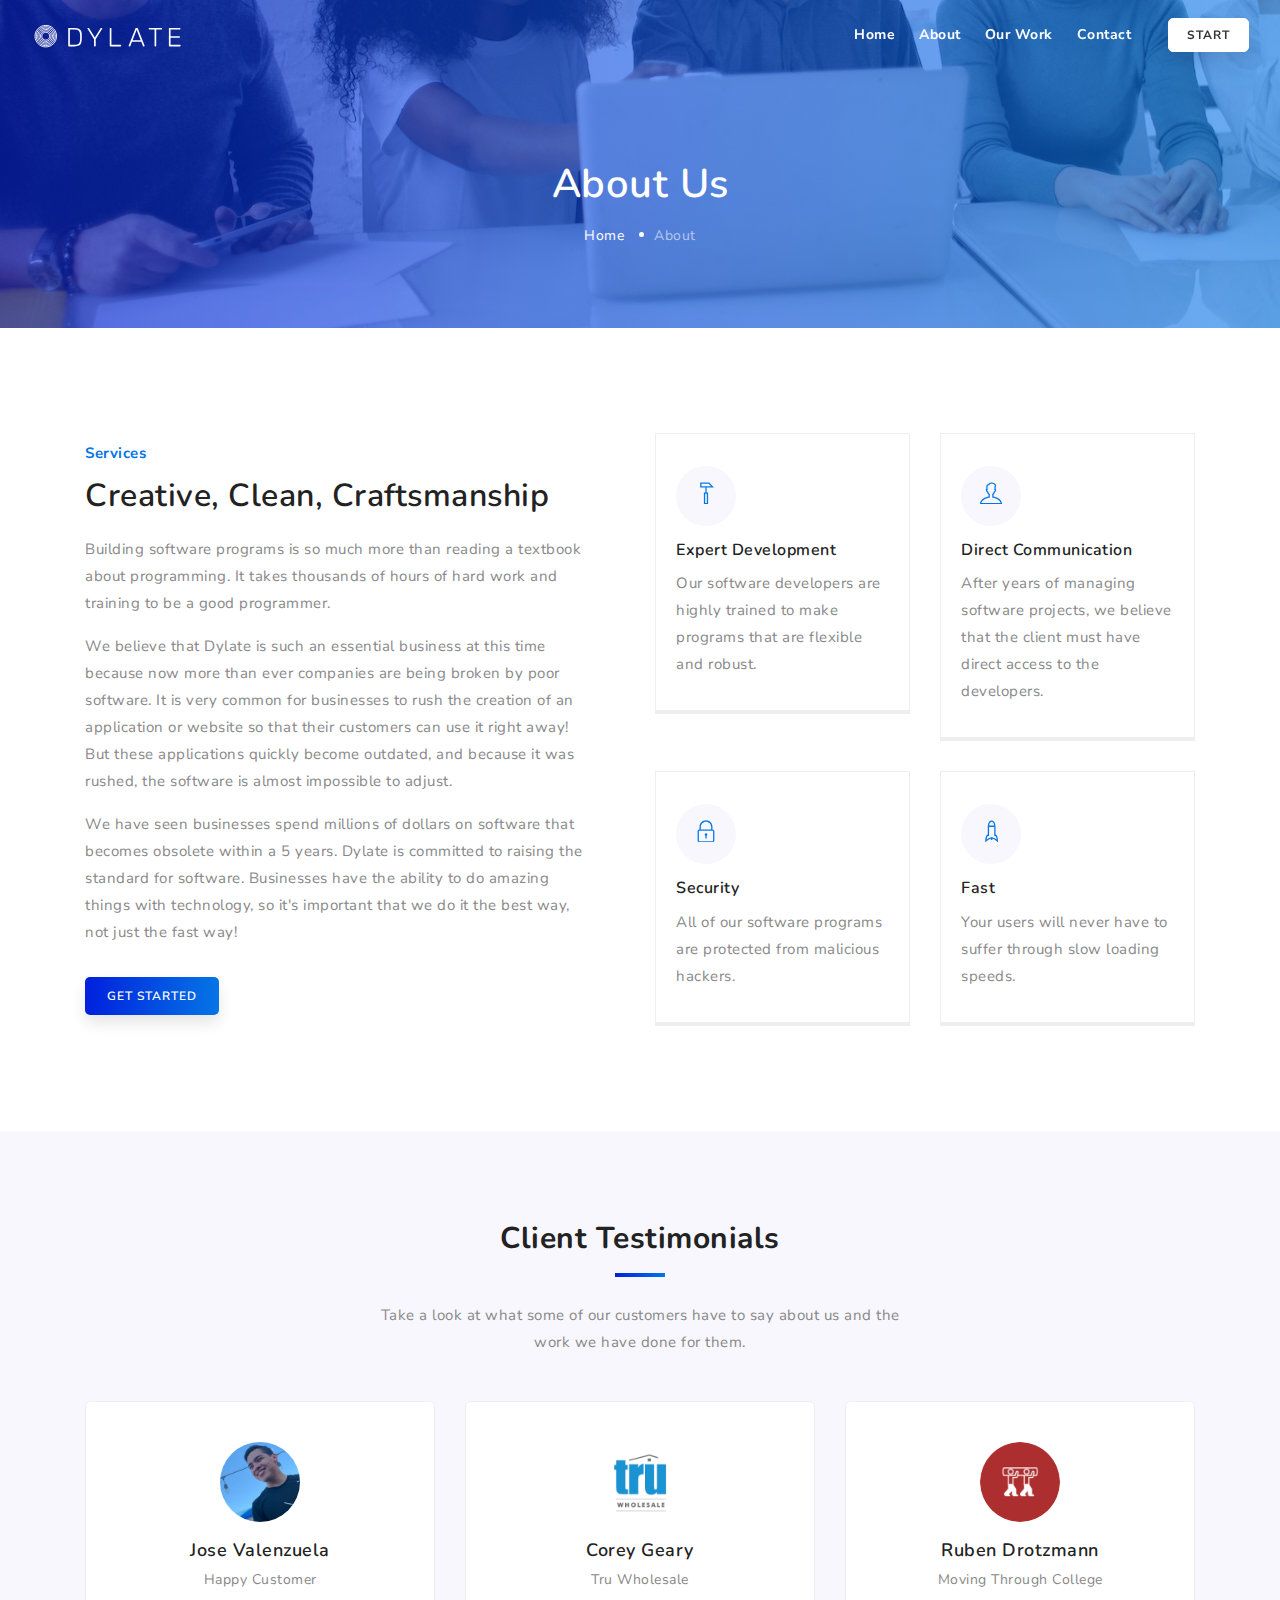
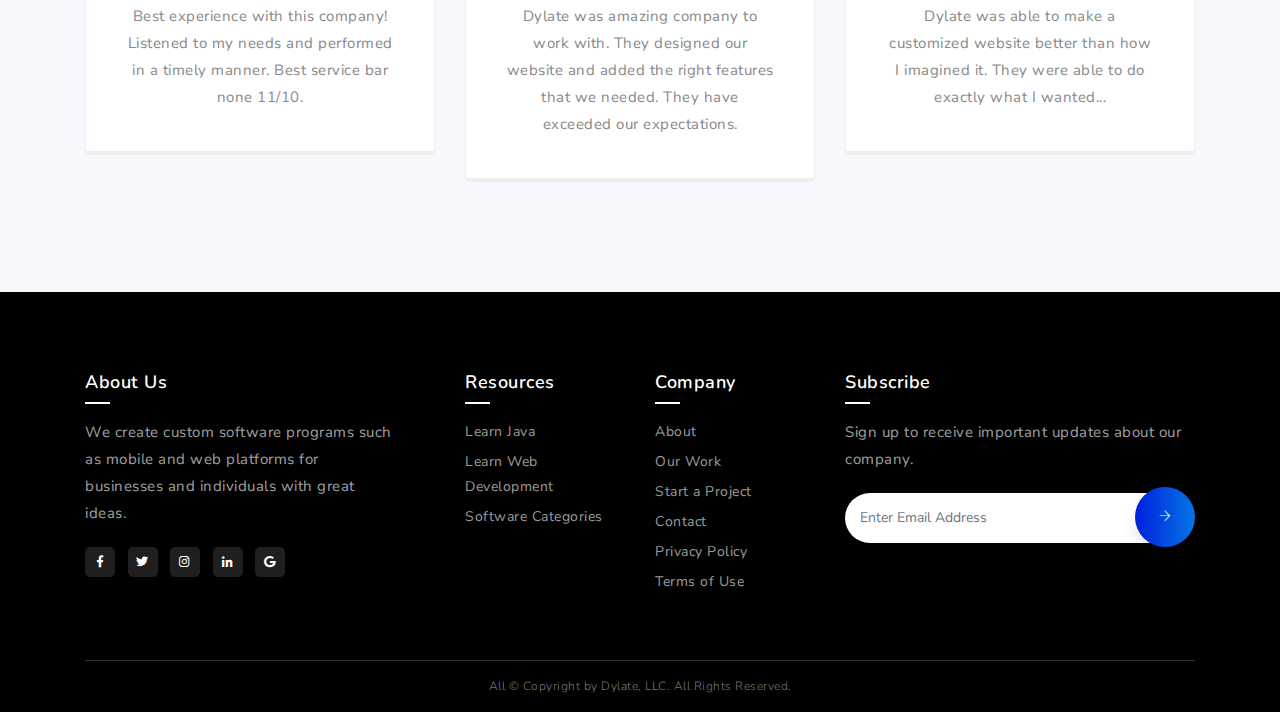
<file: about.html>
<!doctype html>
<html lang="zxx">
<head>
  <meta charset="utf-8">
  <meta name="viewport" content="width=device-width, initial-scale=1, shrink-to-fit=no">
  <meta http-equiv="X-UA-Compatible" content="IE=edge">
  <meta name="description" content="Axoma">
  <meta name="keywords" content="Axoma">
  <meta name="apple-mobile-web-app-capable" content="yes">
  <!--
  ========================================================================
  EXCLUSIVE ON themeforest.net
  ~~~~~~~~~~~~~~~~~~~~~~~~~~~~~~~~~~~~~~~~~~~~~~~~~~~~~~~~~~~~~~~~~~~~~~~~
  Template Name   : Axoma
  Author          : PXdraft
  ~~~~~~~~~~~~~~~~~~~~~~~~~~~~~~~~~~~~~~~~~~~~~~~~~~~~~~~~~~~~~~~~~~~~~~~~
  Copyright (c) 2018 - Axoma
  ========================================================================
  -->
  <title>Dylate &raquo; About Us</title>
  <!-- Favicon -->
  <link rel="apple-touch-icon" sizes="180x180" href="/apple-touch-icon.png">
  <link rel="icon" type="image/png" sizes="32x32" href="/favicon-32x32.png">
  <link rel="icon" type="image/png" sizes="16x16" href="/favicon-16x16.png">
  <link rel="manifest" href="/site.webmanifest">

    <!-- Plugin CSS -->
  <link href="static/plugin/bootstrap/css/bootstrap.min.css" rel="stylesheet">
  <link href="static/plugin/font-awesome/css/fontawesome-all.min.css" rel="stylesheet">
  <link href="static/plugin/et-line/style.css" rel="stylesheet">
  <link href="static/plugin/themify-icons/themify-icons.css" rel="stylesheet">
  <link href="static/plugin/owl-carousel/css/owl.carousel.min.css" rel="stylesheet">
  <link href="static/plugin/magnific/magnific-popup.css" rel="stylesheet">
  <!-- End -->
  

  <!-- Theme css -->
  <link href="static/css/style.css" rel="stylesheet">
  <link href="static/css/color/default.css" rel="stylesheet" id="color_theme">
  <!-- End -->

</head>

<!-- ========== Body Starts ========== -->
<!-- Body Start -->
<body data-spy="scroll" data-target="#navbar" data-offset="98">

  <!-- Loading -->
  <div id="loading">
    <div class="load-circle"><span class="one"></span></div>
  </div>
  <!-- / -->

  <!-- Header -->
  <header>
    <nav class="navbar header-nav navbar-expand-lg">
      <div class="container-fluid">
        <!-- Brand -->
        <a class="navbar-brand" href="#">
          <img class="light-logo" src="static/img/logos/logo-light.svg" title="" alt="" height="30px">
          <img class="dark-logo" src="static/img/logos/logo.svg" title="" alt="" height="30px">
        </a>
        <!-- / -->

        <!-- Mobile Toggle -->
        <button class="navbar-toggler" type="button" data-toggle="collapse" data-target="#navbar" aria-controls="navbar" aria-expanded="false" aria-label="Toggle navigation">
            <span></span>
            <span></span>
            <span></span>
        </button>
        <!-- / -->

        <!-- Top Menu -->
        <div class="collapse navbar-collapse justify-content-end" id="navbar">
          <ul class="navbar-nav ml-auto align-items-center">
            <li><a class="nav-link" href="/">Home</a></li>

            <li><a class="nav-link" href="about.html">About</a></li>
            <li><a class="nav-link" href="our-work.html">Our Work</a></li>
            <li><a class="nav-link" href="contact.html">Contact</a></li>
            <li><a class="nav-link-btn btn btn-white m-25px-l md-m-0px-l" href="get-started.html">Start</a></li>
          </ul>
        </div>
        <!-- / -->

      </div><!-- Container -->
    </nav> <!-- Navbar -->
  </header>
  <!-- Header End -->

  <!-- Main -->
  <main>


  <!-- 
  =============================
    Page Title Section
  =============================
  -->
  <section class="page-title-section theme-after" style="background-image:url(static/img/about-us-bg.jpg);">
      <div class="container">
        <div class="page-title">
          <h1 class="font-alt">About Us</h1>
          <ol class="breadcrumb justify-content-center">
              <li><a href="index.html">Home</a></li>
              <li class="active">About</li>
          </ol>
        </div>
      </div>
  </section>

    <!-- 
    =============================
      About us
    =============================
    -->
    <section class="section">
      <div class="container">
        <div class="row align-items-center">
          <div class="col-lg-6 m-15px-tb p-50px-r md-p-15px-r">
            <div class="card-box-01">
              <h6 class="theme-color">Services</h6>
              <h2 class="font-alt dark-color">Creative, Clean, Craftsmanship</h2>
              <p>Building software programs is so much more than reading a textbook about programming. It takes thousands of hours of hard work and training to be a good programmer.</p>
              <p>We believe that Dylate is such an essential business at this time because now more than ever companies are being broken by poor software. It is very common for businesses to rush the creation of an application or website so that their customers can use it right away! But these applications quickly become outdated, and because it was rushed, the software is almost impossible to adjust.</p>
              <p>We have seen businesses spend millions of dollars on software that becomes obsolete within a 5 years. Dylate is committed to raising the standard for software. Businesses have the ability to do amazing things with technology, so it's important that we do it the best way, not just the fast way!</p>
              <div class="btn-bar">
                <a class="btn btn-theme" href="#">Get Started</a>
              </div>
            </div>
          </div> <!-- col -->

          <div class="col-lg-6">
            <div class="row">
              <div class="col-lg-6 col-md-6 m-15px-tb">
                <div class="feature-box">
                  <div class="icon">
                    <i class="ti-hummer theme-color-g"></i>
                  </div>
                  <div class="feature-content">
                    <h5 class="font-alt dark-color">Expert Development</h5>
                    <p>Our software developers are highly trained to make programs that are flexible and robust.</p>
                  </div>
                </div>
              </div> <!-- col -->

              <div class="col-lg-6 col-md-6 m-15px-tb">
                <div class="feature-box">
                  <div class="icon">
                    <i class="ti-user theme-color-g"></i>
                  </div>
                  <div class="feature-content">
                    <h5 class="font-alt dark-color">Direct Communication</h5>
                    <p>After years of managing software projects, we believe that the client must have direct access to the developers.</p>
                  </div>
                </div>
              </div> <!-- col -->

              <div class="col-lg-6 col-md-6 m-15px-tb">
                <div class="feature-box">
                  <div class="icon">
                    <i class="ti-lock theme-color-g"></i>
                  </div>
                  <div class="feature-content">
                    <h5 class="font-alt dark-color">Security</h5>
                    <p>All of our software programs are protected from malicious hackers.</p>
                  </div>
                </div>
              </div> <!-- col -->

              <div class="col-lg-6 col-md-6 m-15px-tb">
                <div class="feature-box">
                  <div class="icon">
                    <i class="ti-rocket theme-color-g"></i>
                  </div>
                  <div class="feature-content">
                    <h5 class="font-alt dark-color">Fast</h5>
                    <p>Your users will never have to suffer through slow loading speeds.</p>
                  </div>
                </div>
              </div> <!-- col -->

            </div> <!-- row -->
          </div>
        </div> <!-- row -->
      </div> <!-- conainer -->
    </section>

    <!-- 
    =============================
      Clients
    =============================
    -->
    <section class="section gray-bg">
      <div class="container">
        <div class="row justify-content-center m-45px-b sm-m-25px-b">
          <div class="col-lg-6 col-md-10">
            <div class="section-title-02 text-center">
              <h2 class="dark-color font-alt theme-after">Client Testimonials</h2>
              <p>Take a look at what some of our customers have to say about us and the work we have done for them.</p>
            </div>
          </div>
        </div>

        <div class="row justify-content-center">
          <div class="col-md-12">
            <div class="owl-carousel" data-items="3" data-nav-dots="ture" data-md-items="3" data-sm-items="2" data-xs-items="1" data-xx-items="1" data-space="30" data-nav-arrow="false">
              <div class="testimonial theme-after">
                <div class="testimonial-info">
                  <div class="avtar"><img src="static/img/testimonials/jose.jpg" title="" alt=""></div>
                  <div class="name">
                    <span class="font-alt dark-color">Jose Valenzuela</span>
                    <label>Happy Customer</label>
                  </div>
                </div>

                <div class="testimonial-content">
                  <p>Best experience with this company! Listened to my needs and performed in a timely manner. Best service bar none 11/10.</p>
                </div>
              </div> <!-- testimonial -->
              <div class="testimonial theme-after">
                <div class="testimonial-info">
                  <div class="avtar"><img src="static/img/testimonials/truwholesale.png" title="" alt=""></div>
                  <div class="name">
                    <span class="font-alt dark-color">Corey Geary</span>
                    <label>Tru Wholesale</label>
                  </div>
                </div>

                <div class="testimonial-content">
                  <p>Dylate was amazing company to work with. They designed our website and added the right features that we needed. They have exceeded our expectations.</p>
                </div>
              </div> <!-- testimonial -->
              <div class="testimonial theme-after">
                <div class="testimonial-info">
                  <div class="avtar"><img src="static/img/testimonials/mtc.png" title="" alt=""></div>
                  <div class="name">
                    <span class="font-alt dark-color">Ruben Drotzmann</span>
                    <label>Moving Through College</label>
                  </div>
                </div>

                <div class="testimonial-content">
                  <p>Dylate was able to make a customized website better than how I imagined it. They were able to do exactly what I wanted...</p>
                </div>
              </div> <!-- testimonial -->
            </div>
          </div>
        </div> <!-- row -->

      </div>
    </section>

  </main>
  <!-- / -->

  <!-- Footer -->
  <footer class="footer footer-dark">
    <section class="footer-section">
      <div class="container">
        <div class="row">
          <div class="col-md-12 col-lg-4 sm-m-15px-tb md-m-30px-b">
            <h4 class="font-alt">About Us</h4>
            <p class="footer-text">We create custom software programs such as mobile and web platforms for businesses
              and individuals with great ideas.</p>
            <ul class="social-icons">
              <li><a class="facebook" href="https://www.facebook.com/dylatesoftware"><i
                    class="fab fa-facebook-f"></i></a></li>
              <li><a class="twitter" href="https://twitter.com/Dylate_NET"><i class="fab fa-twitter"></i></a></li>
              <li><a class="instagram" href="https://www.instagram.com/dylate_software/"><i
                    class="fab fa-instagram"></i></a></li>
              <li><a class="linkedin" href="https://www.linkedin.com/company/dylate/"><i
                    class="fab fa-linkedin-in"></i></a></li>
              <li><a class="google" href="https://g.page/dylate"><i
                class="fab fa-google"></i></a></li>
            </ul>
          </div> <!-- col -->

          <div class="col-6 col-md-4 col-lg-2 sm-m-15px-tb">
            <h4 class="font-alt">Resources</h4>
            <ul class="fot-link">
              <li><a href="https://docs.oracle.com/javase/tutorial/java/index.html">Learn Java</a></li>
              <li><a href="https://developer.mozilla.org/en-US/docs/Learn">Learn Web Development</a></li>
              <li><a href="https://en.wikipedia.org/wiki/Category:Business_software">Software Categories</a></li>
            </ul>
          </div> <!-- col -->

          <div class="col-6 col-md-4 col-lg-2 sm-m-15px-tb">
            <h4 class="font-alt">Company</h4>
            <ul class="fot-link">
              <li><a href="/about.html">About</a></li>
              <li><a href="/our-work.html">Our Work</a></li>
              <li><a href="/get-started.html">Start a Project</a></li>
              <li><a href="/contact.html">Contact</a></li>
              <li><a href="/documents/privacy.html">Privacy Policy</a></li>
              <li><a href="/documents/terms.html">Terms of Use</a></li>
            </ul>
          </div>

          <div class="col-md-4 col-lg-4 sm-m-15px-tb">
            <h4 class="font-alt">Subscribe</h4>
            <p>Sign up to receive important updates about our company.</p>
            <form action="https://cdn.forms-content.sg-form.com/3a18bcc9-239a-11eb-9957-163e02c21a0c" method="GET">
              <div class="subscribe-box m-20px-t">
                <input placeholder="Enter Email Address" class="form-control" type="text" name="email">
                <button class="btn btn-theme"><i class="ti-arrow-right"></i></button>
              </div>
            </form>
          </div> <!-- col -->

        </div>

        <div class="footer-copy">
          <div class="row">
            <div class="col-12">
              <p>All © Copyright by Dylate, LLC. All Rights Reserved.</p>
            </div><!-- col -->
          </div> <!-- row -->
        </div> <!-- footer-copy -->

      </div> <!-- container -->
    </section>
  </footer>
  <!-- / -->
  

  <!-- Jquery -->
  <script src="static/js/jquery-3.2.1.min.js"></script>
  <script src="static/js/jquery-migrate-3.0.0.min.js"></script>
  <!-- End -->

  <!-- Plugin JS -->
  <script src="static/plugin/appear/jquery.appear.js"></script><!--appear-->
  <script src="static/plugin/bootstrap/js/popper.min.js"></script><!--popper-->
  <script src="static/plugin/bootstrap/js/bootstrap.js"></script><!--bootstrap-->
  <!-- End -->

  <!-- Custom -->
  
  <script src="static/js/jquery.parallax-scroll.js"></script>
  <script src="static/js/custom.js"></script>
  <!-- End -->

</body>
<!-- ========== End of Body ========== -->
</html>
</file>
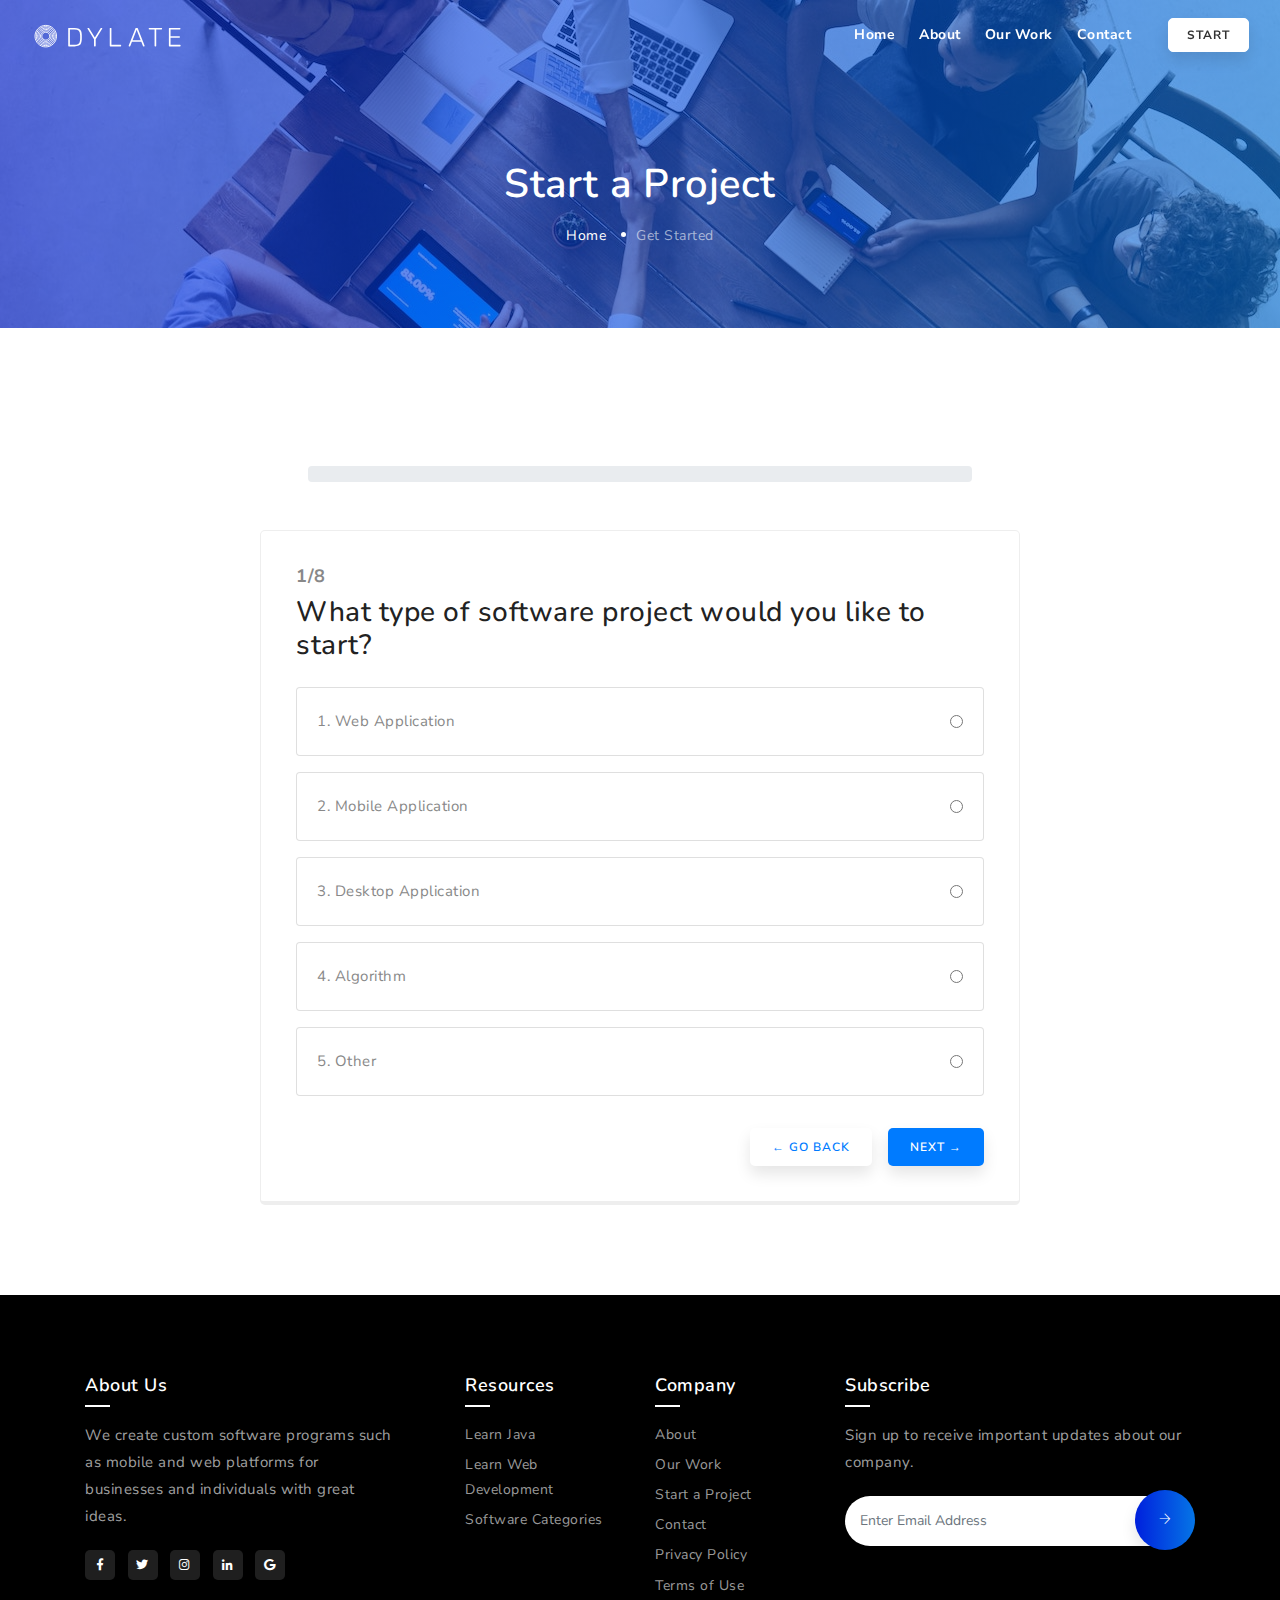
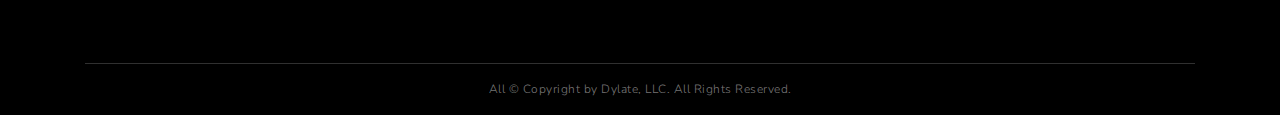
<file: get-started.html>
<!doctype html>
<html lang="zxx">

<head>
    <meta charset="utf-8">
    <meta name="viewport" content="width=device-width, initial-scale=1, shrink-to-fit=no">
    <meta http-equiv="X-UA-Compatible" content="IE=edge">
    <meta name="description" content="Axoma">
    <meta name="keywords" content="Axoma">
    <meta name="apple-mobile-web-app-capable" content="yes">
    <!--
  ========================================================================
  EXCLUSIVE ON themeforest.net
  ~~~~~~~~~~~~~~~~~~~~~~~~~~~~~~~~~~~~~~~~~~~~~~~~~~~~~~~~~~~~~~~~~~~~~~~~
  Template Name   : Axoma
  Author          : PXdraft
  ~~~~~~~~~~~~~~~~~~~~~~~~~~~~~~~~~~~~~~~~~~~~~~~~~~~~~~~~~~~~~~~~~~~~~~~~
  Copyright (c) 2018 - Axoma
  ========================================================================
  -->
    <title>Dylate &raquo; Start a Project</title>
    <!-- Favicon -->
    <link rel="apple-touch-icon" sizes="180x180" href="/apple-touch-icon.png">
    <link rel="icon" type="image/png" sizes="32x32" href="/favicon-32x32.png">
    <link rel="icon" type="image/png" sizes="16x16" href="/favicon-16x16.png">
    <link rel="manifest" href="/site.webmanifest">

    <!-- Plugin CSS -->
    <link href="static/plugin/bootstrap/css/bootstrap.min.css" rel="stylesheet">
    <link href="static/plugin/font-awesome/css/fontawesome-all.min.css" rel="stylesheet">
    <link href="static/plugin/et-line/style.css" rel="stylesheet">
    <link href="static/plugin/themify-icons/themify-icons.css" rel="stylesheet">
    <link href="static/plugin/owl-carousel/css/owl.carousel.min.css" rel="stylesheet">
    <link href="static/plugin/magnific/magnific-popup.css" rel="stylesheet">
    <!-- End -->


    <!-- Theme css -->
    <link href="static/css/style.css" rel="stylesheet">
    <link href="static/css/color/default.css" rel="stylesheet" id="color_theme">
    <!-- End -->

    <style>
        .modal-header {
            background-color: rgba(0, 0, 0, .03);
            border-bottom: 1px solid rgba(0, 0, 0, .125);
        }

        #getStartedForm {
            position: relative;
        }

        #getStartedForm .loader {
            position: absolute;
            background: rgba(255, 255, 255, 0.75);
            display: none;
            justify-content: center;
            align-items: center;
            top: 0;
            right: 0;
            bottom: 0;
            left: 0;
        }

        .lds-ripple {
            display: inline-block;
            position: relative;
            width: 80px;
            height: 80px;
        }

        .lds-ripple div {
            position: absolute;
            border: 4px solid #0575E6;
            opacity: 1;
            border-radius: 50%;
            animation: lds-ripple 1s cubic-bezier(0, 0.2, 0.8, 1) infinite;
        }

        .lds-ripple div:nth-child(2) {
            animation-delay: -0.5s;
        }

        @keyframes lds-ripple {
            0% {
                top: 36px;
                left: 36px;
                width: 0;
                height: 0;
                opacity: 1;
            }

            100% {
                top: 0px;
                left: 0px;
                width: 72px;
                height: 72px;
                opacity: 0;
            }
        }
    </style>

</head>

<!-- ========== Body Starts ========== -->
<!-- Body Start -->

<body data-spy="scroll" data-target="#navbar" data-offset="98">

    <!-- Loading -->
    <div id="loading">
        <div class="load-circle"><span class="one"></span></div>
    </div>
    <!-- / -->

    <!-- Header -->
    <header>
        <nav class="navbar header-nav navbar-expand-lg">
            <div class="container-fluid">
                <!-- Brand -->
                <a class="navbar-brand" href="#">
                    <img class="light-logo" src="static/img/logos/logo-light.svg" title="" alt="" height="30px">
                    <img class="dark-logo" src="static/img/logos/logo.svg" title="" alt="" height="30px">
                </a>
                <!-- / -->

                <!-- Mobile Toggle -->
                <button class="navbar-toggler" type="button" data-toggle="collapse" data-target="#navbar"
                    aria-controls="navbar" aria-expanded="false" aria-label="Toggle navigation">
                    <span></span>
                    <span></span>
                    <span></span>
                </button>
                <!-- / -->

                <!-- Top Menu -->
                <div class="collapse navbar-collapse justify-content-end" id="navbar">
                    <ul class="navbar-nav ml-auto align-items-center">
                        <li><a class="nav-link" href="/">Home</a></li>

                        <li><a class="nav-link" href="about.html">About</a></li>
                        <li><a class="nav-link" href="our-work.html">Our Work</a></li>
                        <li><a class="nav-link" href="contact.html">Contact</a></li>
                        <li><a class="nav-link-btn btn btn-white m-25px-l md-m-0px-l" href="get-started.html">Start</a>
                        </li>
                    </ul>
                </div>
                <!-- / -->

            </div><!-- Container -->
        </nav> <!-- Navbar -->
    </header>
    <!-- Header End -->

    <!-- Main -->
    <main>


        <!-- 
        =============================
        Page Title Section
        =============================
        -->

        <section class="page-title-section theme-after" style="background-image:url(static/img/get-started-bg.jpg);">
            <div class="container">
                <div class="page-title">
                    <h1 class="font-alt">Start a Project</h1>
                    <ol class="breadcrumb justify-content-center">
                        <li><a href="index.html">Home</a></li>
                        <li class="active">Get Started</li>
                    </ol>
                </div>
            </div>
        </section>

        <!-- 
        =============================
        Form Section
        =============================
        -->

        <section class="section">
            <div class="container">
                <div class="row align-items-center">
                    <div class="col-md-8 offset-md-2 p-5">
                        <div class="progress">
                            <div id="progressBar" class="progress-bar" role="progressbar" aria-valuemin="0"
                                aria-valuemax="100"></div>
                        </div>
                    </div>
                    <div class="col-md-8 offset-md-2 contact-form">
                        <form id="getStartedForm" novalidate>
                            <div class="step">
                                <div class="question mb-4">
                                    <h4>1/8</h4>
                                    <h3 class="font-alt dark-color">What type of software project would you like to
                                        start?</h3>
                                </div>
                                <div class="field">
                                    <ul class="list-group">
                                        <li class="card mb-3">
                                            <div class="card-body d-flex justify-content-between align-items-center">
                                                <label class="m-0" for="projectTypeWeb">1. Web Application</label>
                                                <input type="radio" name="project[type]" id="projectTypeWeb"
                                                    value="web">
                                            </div>
                                        </li>
                                        <li class="card mb-3">
                                            <div class="card-body d-flex justify-content-between align-items-center">
                                                <label class="m-0" for="projectTypeMobile">2. Mobile Application</label>
                                                <input type="radio" name="project[type]" id="projectTypeMobile"
                                                    value="mobile">
                                            </div>
                                        </li>
                                        <li class="card mb-3">
                                            <div class="card-body d-flex justify-content-between align-items-center">
                                                <label class="m-0" for="projectTypeDesktop">3. Desktop
                                                    Application</label>
                                                <input type="radio" name="project[type]" id="projectTypeDesktop"
                                                    value="desktop">
                                            </div>
                                        </li>
                                        <li class="card mb-3">
                                            <div class="card-body d-flex justify-content-between align-items-center">
                                                <label class="m-0" for="projectTypeAlgorithm">4. Algorithm</label>
                                                <input type="radio" name="project[type]" id="projectTypeAlgorithm"
                                                    value="algorithm">
                                            </div>
                                        </li>
                                        <li class="card mb-3">
                                            <div class="card-body d-flex justify-content-between align-items-center">
                                                <label class="m-0" for="projectTypeOther">5. Other</label>
                                                <input type="radio" name="project[type]" id="projectTypeOther"
                                                    value="other">
                                            </div>
                                        </li>
                                    </ul>
                                    <div class="invalid-feedback" id="projectTypeInvalidFeedback">
                                        You must select an option for project type.
                                    </div>
                                </div>
                            </div>
                            <div class="step">
                                <div class="question mb-4">
                                    <h4>2/8</h4>
                                    <h3 class="font-alt dark-color">
                                        What is your full name?
                                    </h3>
                                </div>
                                <div class="field">
                                    <div class="form-group my-3">
                                        <label for="firstName">First Name:</label>
                                        <input type="text" name="firstName" id="firstName" class="form-control">
                                        <div class="invalid-feedback" id="firstNameInvalidFeedback">
                                            You must provide your first name
                                        </div>
                                    </div>
                                    <div class="form-group my-3">
                                        <label for="lastName">Last Name:</label>
                                        <input type="text" name="lastName" id="lastName" class="form-control">
                                        <div class="invalid-feedback" id="lastNameInvalidFeedback">
                                            You must provide your last name
                                        </div>
                                    </div>
                                </div>
                            </div>
                            <div class="step">
                                <div class="question mb-4">
                                    <h4>3/8</h4>
                                    <h3 class="font-alt dark-color">
                                        What is your best email address?
                                    </h3>
                                </div>
                                <div class="field">
                                    <div class="form-group mb-3">
                                        <label for="email">Email Address:</label>
                                        <input type="email" name="email" id="email" class="form-control">
                                        <div class="invalid-feedback" id="emailInvalidFeedback">
                                            You must provide a valid email address
                                        </div>
                                    </div>
                                </div>
                            </div>
                            <div class="step">
                                <div class="question mb-4">
                                    <h4>4/8</h4>
                                    <h3 class="font-alt dark-color">
                                        What is your best phone number?
                                    </h3>
                                </div>
                                <div class="field">
                                    <div class="form-group mb-3">
                                        <label for="phone">Phone Number:</label>
                                        <input type="tel" name="phone" id="phone" class="form-control">
                                        <div class="invalid-feedback" id="phoneInvalidFeedback">
                                            You must provide a valid phone number
                                        </div>
                                    </div>
                                </div>
                            </div>
                            <div class="step">
                                <div class="question mb-4">
                                    <h4>5/8</h4>
                                    <h3 class="font-alt dark-color">
                                        Does your company have a website?
                                    </h3>
                                </div>
                                <div class="field">
                                    <div class="form-group mb-3">
                                        <select id="companyHasWebsite" class="form-control">
                                            <option>No</option>
                                            <option>Yes</option>
                                        </select>
                                    </div>
                                    <div class="form-group mb-3" id="companyWebsiteFieldContainer"
                                        style="display:none;">
                                        <label for="companyWebsite">Company Website:</label>
                                        <input type="url" name="company[website]" id="companyWebsite"
                                            class="form-control">
                                        <div class="invalid-feedback" id="companyWebsiteInvalidFeedback">
                                            You must enter a valid website address
                                        </div>
                                    </div>
                                </div>
                            </div>
                            <div class="step">
                                <div class="question mb-4">
                                    <h4>6/8</h4>
                                    <h3 class="font-alt dark-color">
                                        What is the name of your company?
                                    </h3>
                                </div>
                                <div class="field">
                                    <div class="form-group mb-3">
                                        <label for="companyName">Company Name:</label>
                                        <input type="text" name="company[name]" id="companyName" class="form-control">
                                        <div class="invalid-feedback" id="companyNameInvalidFeedback">
                                            You must enter your company's name
                                        </div>
                                    </div>
                                </div>
                            </div>
                            <div class="step">
                                <div class="question mb-4">
                                    <h4>7/8</h4>
                                    <h3 class="font-alt dark-color">
                                        What does your company do?
                                    </h3>
                                </div>
                                <div class="field">
                                    <div class="form-group mb-3">
                                        <label for="companyDescription">Company Description:</label>
                                        <textarea name="company[description]" id="companyDescription"
                                            class="form-control"></textarea>
                                        <div class="invalid-feedback" id="companyDescriptionInvalidFeedback">
                                            You must give a description of your company.
                                        </div>
                                    </div>
                                </div>
                            </div>
                            <div class="step">
                                <div class="question mb-4">
                                    <h4>8/8</h4>
                                    <h3 class="font-alt dark-color">
                                        What do you want this software to do?
                                    </h3>
                                </div>
                                <div class="field">
                                    <div class="form-group mb-4">
                                        <textarea name="project[description]" id="projectDescription"
                                            class="form-control"></textarea>
                                        <div class="invalid-feedback" id="projectDescriptionInvalidFeedback">
                                            You must give a description of this project
                                        </div>
                                    </div>
                                </div>
                            </div>
                            <div class="navigation mt-3 d-flex justify-content-end">
                                <button class="btn btn-outline-primary mr-3" id="prevBtn">&larr; Go back</button>
                                <button class="btn btn-primary" id="nextBtn">Next &rarr;</button>
                            </div>
                            <div class="loader">
                                <div class="lds-ripple">
                                    <div></div>
                                    <div></div>
                                </div>
                            </div>
                        </form>
                    </div>
                </div>
            </div>
        </section>

        <div class="modal fade" id="successModal" tabindex="-1" role="dialog" aria-labelledby="successModalLabel"
            aria-hidden="true">
            <div class="modal-dialog" role="document">
                <div class="modal-content bg-success text-white">
                    <div class="modal-header">
                        <h5 class="modal-title" id="successModalLabel">Success!</h5>
                        <button type="button" class="close" data-dismiss="modal" aria-label="Close">
                            <span aria-hidden="true">&times;</span>
                        </button>
                    </div>
                    <div class="modal-body text-white"></div>
                </div>
            </div>
        </div>

        <div class="modal fade" id="errorModal" tabindex="-1" role="dialog" aria-labelledby="errorModalLabel"
            aria-hidden="true">
            <div class="modal-dialog" role="document">
                <div class="modal-content bg-danger text-white">
                    <div class="modal-header">
                        <h5 class="modal-title" id="errorModalLabel">Uh Oh!</h5>
                        <button type="button" class="close" data-dismiss="modal" aria-label="Close">
                            <span aria-hidden="true">&times;</span>
                        </button>
                    </div>
                    <div class="modal-body text-white"></div>
                </div>
            </div>
        </div>


    </main>
    <!-- / -->

    <!-- Footer -->
    <footer class="footer footer-dark">
        <section class="footer-section">
            <div class="container">
                <div class="row">
                    <div class="col-md-12 col-lg-4 sm-m-15px-tb md-m-30px-b">
                        <h4 class="font-alt">About Us</h4>
                        <p class="footer-text">We create custom software programs such as mobile and web platforms for
                            businesses
                            and individuals with great ideas.</p>
                        <ul class="social-icons">
                            <li><a class="facebook" href="https://www.facebook.com/dylatesoftware"><i
                                        class="fab fa-facebook-f"></i></a></li>
                            <li><a class="twitter" href="https://twitter.com/Dylate_NET"><i
                                        class="fab fa-twitter"></i></a></li>
                            <li><a class="instagram" href="https://www.instagram.com/dylate_software/"><i
                                        class="fab fa-instagram"></i></a></li>
                            <li><a class="linkedin" href="https://www.linkedin.com/company/dylate/"><i
                                        class="fab fa-linkedin-in"></i></a></li>
                            <li><a class="google" href="https://g.page/dylate"><i class="fab fa-google"></i></a></li>
                        </ul>
                    </div> <!-- col -->

                    <div class="col-6 col-md-4 col-lg-2 sm-m-15px-tb">
                        <h4 class="font-alt">Resources</h4>
                        <ul class="fot-link">
                            <li><a href="https://docs.oracle.com/javase/tutorial/java/index.html">Learn Java</a></li>
                            <li><a href="https://developer.mozilla.org/en-US/docs/Learn">Learn Web Development</a></li>
                            <li><a href="https://en.wikipedia.org/wiki/Category:Business_software">Software
                                    Categories</a></li>
                        </ul>
                    </div> <!-- col -->

                    <div class="col-6 col-md-4 col-lg-2 sm-m-15px-tb">
                        <h4 class="font-alt">Company</h4>
                        <ul class="fot-link">
                            <li><a href="/about.html">About</a></li>
                            <li><a href="/our-work.html">Our Work</a></li>
                            <li><a href="/get-started.html">Start a Project</a></li>
                            <li><a href="/contact.html">Contact</a></li>
                            <li><a href="/documents/privacy.html">Privacy Policy</a></li>
                            <li><a href="/documents/terms.html">Terms of Use</a></li>
                        </ul>
                    </div>

                    <div class="col-md-4 col-lg-4 sm-m-15px-tb">
                        <h4 class="font-alt">Subscribe</h4>
                        <p>Sign up to receive important updates about our company.</p>
                        <form action="https://cdn.forms-content.sg-form.com/3a18bcc9-239a-11eb-9957-163e02c21a0c"
                            method="GET">
                            <div class="subscribe-box m-20px-t">
                                <input placeholder="Enter Email Address" class="form-control" type="text" name="email">
                                <button class="btn btn-theme"><i class="ti-arrow-right"></i></button>
                            </div>
                        </form>
                    </div> <!-- col -->

                </div>

                <div class="footer-copy">
                    <div class="row">
                        <div class="col-12">
                            <p>All © Copyright by Dylate, LLC. All Rights Reserved.</p>
                        </div><!-- col -->
                    </div> <!-- row -->
                </div> <!-- footer-copy -->

            </div> <!-- container -->
        </section>
    </footer>
    <!-- / -->


    <!-- Jquery -->
    <script src="static/js/jquery-3.2.1.min.js"></script>
    <script src="static/js/jquery-migrate-3.0.0.min.js"></script>
    <!-- End -->

    <!-- Plugin JS -->
    <script src="static/plugin/appear/jquery.appear.js"></script>
    <!--appear-->
    <script src="static/plugin/bootstrap/js/popper.min.js"></script>
    <!--popper-->
    <script src="static/plugin/bootstrap/js/bootstrap.js"></script>
    <!--bootstrap-->
    <!-- End -->

    <!-- Custom -->

    <script src="static/js/jquery.parallax-scroll.js"></script>
    <script src="static/js/custom.js"></script>
    <!-- End -->

    <script src="static/js/dylate/dylate.js"></script>
    <script src="static/js/get-started-form/main.js"></script>
    <script src="static/js/get-started-form/type-query.js"></script>

</body>
<!-- ========== End of Body ========== -->

</html>
</file>
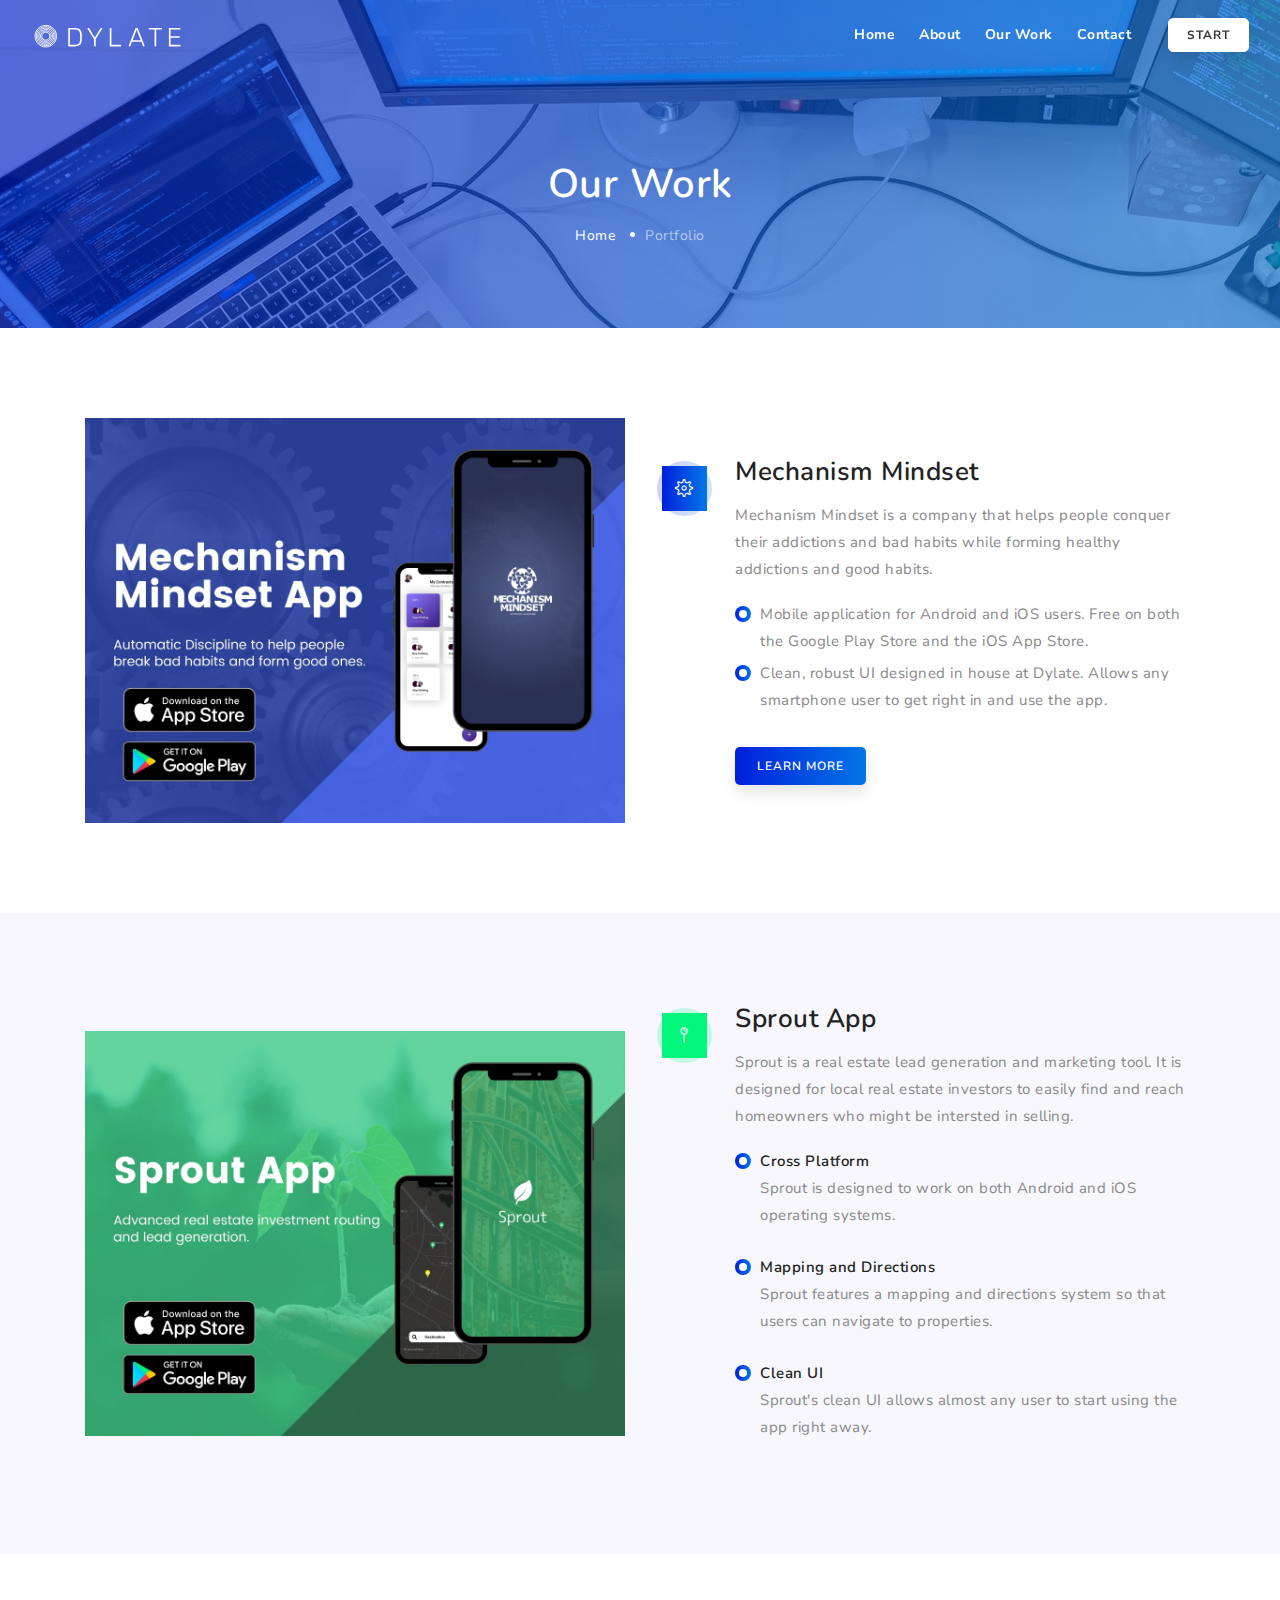
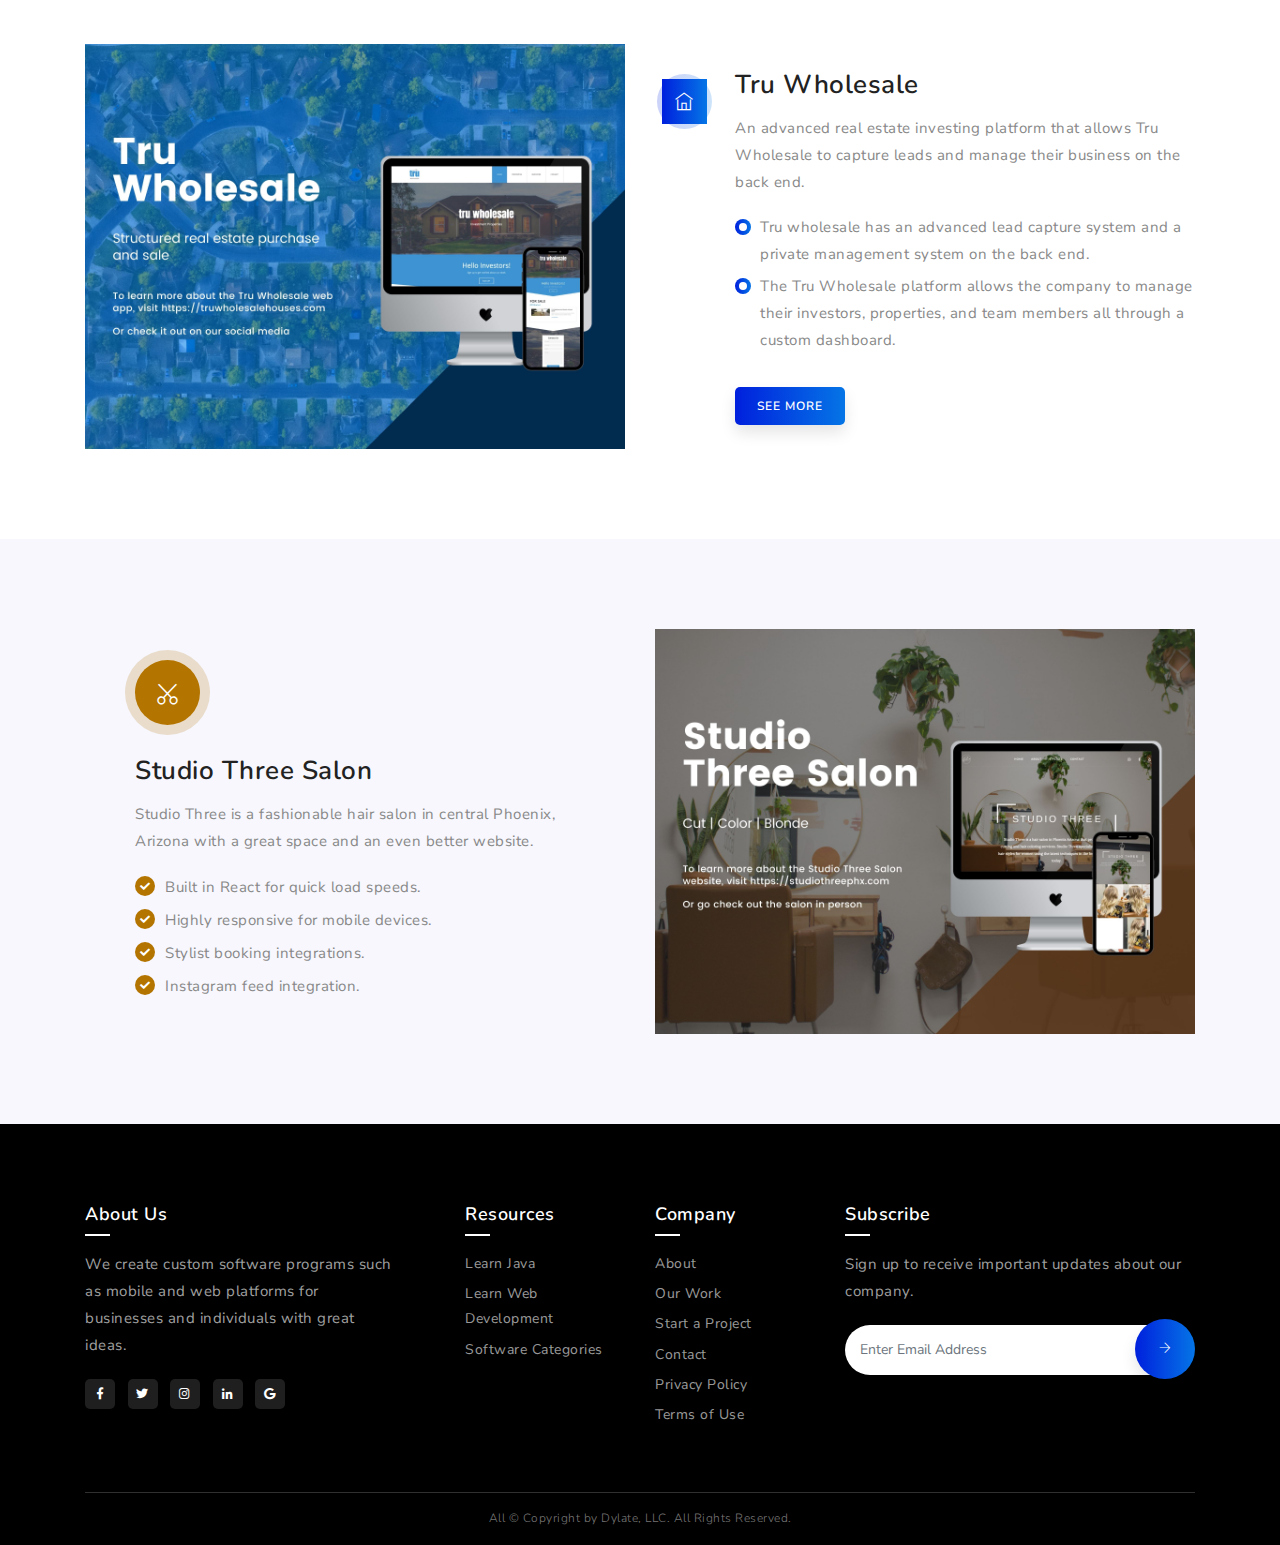
<file: our-work.html>
<!doctype html>
<html lang="zxx">
<head>
  <meta charset="utf-8">
  <meta name="viewport" content="width=device-width, initial-scale=1, shrink-to-fit=no">
  <meta http-equiv="X-UA-Compatible" content="IE=edge">
  <meta name="description" content="Axoma">
  <meta name="keywords" content="Axoma">
  <meta name="apple-mobile-web-app-capable" content="yes">
  <!--
  ========================================================================
  EXCLUSIVE ON themeforest.net
  ~~~~~~~~~~~~~~~~~~~~~~~~~~~~~~~~~~~~~~~~~~~~~~~~~~~~~~~~~~~~~~~~~~~~~~~~
  Template Name   : Axoma
  Author          : PXdraft
  ~~~~~~~~~~~~~~~~~~~~~~~~~~~~~~~~~~~~~~~~~~~~~~~~~~~~~~~~~~~~~~~~~~~~~~~~
  Copyright (c) 2018 - Axoma
  ========================================================================
  -->
  <title>Dylate &raquo; Our Work</title>
  <!-- Favicon -->
  <link rel="apple-touch-icon" sizes="180x180" href="/apple-touch-icon.png">
  <link rel="icon" type="image/png" sizes="32x32" href="/favicon-32x32.png">
  <link rel="icon" type="image/png" sizes="16x16" href="/favicon-16x16.png">
  <link rel="manifest" href="/site.webmanifest">

    <!-- Plugin CSS -->
  <link href="static/plugin/bootstrap/css/bootstrap.min.css" rel="stylesheet">
  <link href="static/plugin/font-awesome/css/fontawesome-all.min.css" rel="stylesheet">
  <link href="static/plugin/et-line/style.css" rel="stylesheet">
  <link href="static/plugin/themify-icons/themify-icons.css" rel="stylesheet">
  <link href="static/plugin/owl-carousel/css/owl.carousel.min.css" rel="stylesheet">
  <link href="static/plugin/magnific/magnific-popup.css" rel="stylesheet">
  <!-- End -->
  

  <!-- Theme css -->
  <link href="static/css/style.css" rel="stylesheet">
  <link href="static/css/color/default.css" rel="stylesheet" id="color_theme">
  <!-- End -->

</head>

<!-- ========== Body Starts ========== -->
<!-- Body Start -->
<body data-spy="scroll" data-target="#navbar" data-offset="98">

  <!-- Loading -->
  <div id="loading">
    <div class="load-circle"><span class="one"></span></div>
  </div>
  <!-- / -->

  <!-- Header -->
  <header>
    <nav class="navbar header-nav navbar-expand-lg">
      <div class="container-fluid">
        <!-- Brand -->
        <a class="navbar-brand" href="#">
          <img class="light-logo" src="static/img/logos/logo-light.svg" title="" alt="" height="30px">
          <img class="dark-logo" src="static/img/logos/logo.svg" title="" alt="" height="30px">
        </a>
        <!-- / -->

        <!-- Mobile Toggle -->
        <button class="navbar-toggler" type="button" data-toggle="collapse" data-target="#navbar" aria-controls="navbar" aria-expanded="false" aria-label="Toggle navigation">
            <span></span>
            <span></span>
            <span></span>
        </button>
        <!-- / -->

        <!-- Top Menu -->
        <div class="collapse navbar-collapse justify-content-end" id="navbar">
          <ul class="navbar-nav ml-auto align-items-center">
            <li><a class="nav-link" href="/">Home</a></li>

            <li><a class="nav-link" href="about.html">About</a></li>
            <li><a class="nav-link" href="our-work.html">Our Work</a></li>
            <li><a class="nav-link" href="contact.html">Contact</a></li>
            <li><a class="nav-link-btn btn btn-white m-25px-l md-m-0px-l" href="get-started.html">Start</a></li>
          </ul>
        </div>
        <!-- / -->

      </div><!-- Container -->
    </nav> <!-- Navbar -->
  </header>
  <!-- Header End -->

  <!-- Main -->
  <main>


    <!-- 
    =============================
      Page Title Section
    =============================
    -->
    <section class="page-title-section theme-after" style="background-image:url(static/img/our-work-bg.jpg);">
        <div class="container">
          <div class="page-title">
            <h1 class="font-alt">Our Work</h1>
            <ol class="breadcrumb justify-content-center">
                <li><a href="index.html">Home</a></li>
                <li class="active">Portfolio</li>
            </ol>
          </div>
        </div>
    </section>

    <!-- 
    =============================
      Features
    =============================
    -->

    <section class="section">
      <div class="container">
        <div class="row align-items-center">
            <div class="col-md-6">
              <img src="static/img/projects/mechanism-mindset/cover.jpg" title="" alt="">
            </div>
            <div class="col-md-6">
              <div class="std-box-01 md-m-40px-t">
                <div class="icon theme-after">
                  <i class="ti-settings theme-bg"></i>
                </div>
                <h4 class="font-alt dark-color">Mechanism Mindset</h4>
                <p>Mechanism Mindset is a company that helps people conquer their addictions and bad habits while forming <quote>healthy addictions</quote> and good habits.</p>
                <ul class="list-type-01">
                  <li class="theme-after">Mobile application for Android and iOS users. Free on both the Google Play Store and the iOS App Store.</li>
                  <li class="theme-after">Clean, robust UI designed in house at Dylate. Allows any smartphone user to get right in and use the app.</li>
                </ul>
                <div class="btn-bar">
                  <a href="https://mechanismmindset.com" target="blank" class="btn btn-theme">Learn More</a>
                </div>
              </div>
            </div>
        </div> <!-- row -->  

      </div> <!-- container -->
    </section>

    <!-- 
    =============================
      Features
    =============================
    -->
    <section class="section gray-bg">
      <div class="container">
        <div class="row align-items-center">
            <div class="col-lg-6 md-m-30px-b text-center">
              <img src="static/img/projects/sprout/cover.jpg" title="" alt="">
            </div>
            <div class="col-lg-6">
              <div class="std-box-01 md-m-40px-t">
                <div class="icon green-bg-after">
                  <i class="ti-pin green-bg"></i>
                </div>
                <h4 class="font-alt dark-color">Sprout App</h4>
                <p>Sprout is a real estate lead generation and marketing tool. It is designed for local real estate investors to easily find and reach homeowners who might be intersted in selling.</p>
                <ul class="list-type-01">
                  <li class="theme-after">
                    <h6 class="dark-color">Cross Platform</h6>
                    <p>Sprout is designed to work on both Android and iOS operating systems.</p>
                  </li>
                  <li class="theme-after">
                    <h6 class="dark-color">Mapping and Directions</h6>
                    <p>Sprout features a mapping and directions system so that users can navigate to properties.</p>
                  </li>
                  <li class="theme-after">
                    <h6 class="dark-color">Clean UI</h6>
                    <p>Sprout's clean UI allows almost any user to start using the app right away.</p>
                  </li>
                </ul>
              </div>
            </div>
        </div> <!-- row -->  
      </div> <!-- container -->
    </section>

    <!-- 
    =============================
      Features
    =============================
    -->

    <section class="section">
      <div class="container">
        <div class="row align-items-center">
            <div class="col-md-6">
              <img src="static/img/projects/truwholesale/cover.jpg" title="" alt="">
            </div>
            <div class="col-md-6">
              <div class="std-box-01 md-m-40px-t">
                <div class="icon theme-after">
                  <i class="ti-home theme-bg"></i>
                </div>
                <h4 class="font-alt dark-color">Tru Wholesale</h4>
                <p>An advanced real estate investing platform that allows Tru Wholesale to capture leads and manage their business on the back end.</p>
                <ul class="list-type-01">
                  <li class="theme-after">Tru wholesale has an advanced lead capture system and a private management system on the back end.</li>
                  <li class="theme-after">The Tru Wholesale platform allows the company to manage their investors, properties, and team members all through a custom dashboard.</li>
                </ul>
                <div class="btn-bar">
                  <a href="https://truwholesalehouses.com" target="blank" class="btn btn-theme">See More</a>
                </div>
              </div>
            </div>
        </div> <!-- row -->  

      </div> <!-- container -->
    </section>

    <!-- 
    =============================
      Features
    =============================
    -->
    <section class="section gray-bg">
      <div class="container">
        <div class="row align-items-center">
            <div class="col-md-6 order-last order-md-first">
              <div class="std-box p-50px-lr md-p-0px-lr md-m-40px-t">
                <div class="icon bronze-bg-after">
                  <i class="ti-cut bronze-bg"></i>
                </div>
                <h4 class="font-alt dark-color">Studio Three Salon</h4>
                <p>Studio Three is a fashionable hair salon in central Phoenix, Arizona with a great space and an even better website.</p>
                <ul class="list-type">
                  <li><i class="fas fa-check bronze-bg"></i>Built in React for quick load speeds.</li>
                  <li><i class="fas fa-check bronze-bg"></i>Highly responsive for mobile devices.</li>
                  <li><i class="fas fa-check bronze-bg"></i>Stylist booking integrations.</li>
                  <li><i class="fas fa-check bronze-bg"></i>Instagram feed integration.</li>
                </ul>
              </div>
            </div>
            <div class="col-md-6">
              <img src="static/img/projects/studio-three/cover.jpg" title="" alt="">
            </div>
        </div> <!-- row -->  
      </div> <!-- container -->
    </section>



  </main>
  <!-- / -->

  <!-- Footer -->
  <footer class="footer footer-dark">
    <section class="footer-section">
      <div class="container">
        <div class="row">
          <div class="col-md-12 col-lg-4 sm-m-15px-tb md-m-30px-b">
            <h4 class="font-alt">About Us</h4>
            <p class="footer-text">We create custom software programs such as mobile and web platforms for businesses
              and individuals with great ideas.</p>
            <ul class="social-icons">
              <li><a class="facebook" href="https://www.facebook.com/dylatesoftware"><i
                    class="fab fa-facebook-f"></i></a></li>
              <li><a class="twitter" href="https://twitter.com/Dylate_NET"><i class="fab fa-twitter"></i></a></li>
              <li><a class="instagram" href="https://www.instagram.com/dylate_software/"><i
                    class="fab fa-instagram"></i></a></li>
              <li><a class="linkedin" href="https://www.linkedin.com/company/dylate/"><i
                    class="fab fa-linkedin-in"></i></a></li>
              <li><a class="google" href="https://g.page/dylate"><i
                class="fab fa-google"></i></a></li>
            </ul>
          </div> <!-- col -->

          <div class="col-6 col-md-4 col-lg-2 sm-m-15px-tb">
            <h4 class="font-alt">Resources</h4>
            <ul class="fot-link">
              <li><a href="https://docs.oracle.com/javase/tutorial/java/index.html">Learn Java</a></li>
              <li><a href="https://developer.mozilla.org/en-US/docs/Learn">Learn Web Development</a></li>
              <li><a href="https://en.wikipedia.org/wiki/Category:Business_software">Software Categories</a></li>
            </ul>
          </div> <!-- col -->

          <div class="col-6 col-md-4 col-lg-2 sm-m-15px-tb">
            <h4 class="font-alt">Company</h4>
            <ul class="fot-link">
              <li><a href="/about.html">About</a></li>
              <li><a href="/our-work.html">Our Work</a></li>
              <li><a href="/get-started.html">Start a Project</a></li>
              <li><a href="/contact.html">Contact</a></li>
              <li><a href="/documents/privacy.html">Privacy Policy</a></li>
              <li><a href="/documents/terms.html">Terms of Use</a></li>
            </ul>
          </div>

          <div class="col-md-4 col-lg-4 sm-m-15px-tb">
            <h4 class="font-alt">Subscribe</h4>
            <p>Sign up to receive important updates about our company.</p>
            <form action="https://cdn.forms-content.sg-form.com/3a18bcc9-239a-11eb-9957-163e02c21a0c" method="GET">
              <div class="subscribe-box m-20px-t">
                <input placeholder="Enter Email Address" class="form-control" type="text" name="email">
                <button class="btn btn-theme"><i class="ti-arrow-right"></i></button>
              </div>
            </form>
          </div> <!-- col -->

        </div>

        <div class="footer-copy">
          <div class="row">
            <div class="col-12">
              <p>All © Copyright by Dylate, LLC. All Rights Reserved.</p>
            </div><!-- col -->
          </div> <!-- row -->
        </div> <!-- footer-copy -->

      </div> <!-- container -->
    </section>
  </footer>
  <!-- / -->
  

  <!-- Jquery -->
  <script src="static/js/jquery-3.2.1.min.js"></script>
  <script src="static/js/jquery-migrate-3.0.0.min.js"></script>
  <!-- End -->

  <!-- Plugin JS -->
  <script src="static/plugin/appear/jquery.appear.js"></script><!--appear-->
  <script src="static/plugin/bootstrap/js/popper.min.js"></script><!--popper-->
  <script src="static/plugin/bootstrap/js/bootstrap.js"></script><!--bootstrap-->
  <!-- End -->

  <!-- Custom -->
  
  <script src="static/js/jquery.parallax-scroll.js"></script>
  <script src="static/js/custom.js"></script>
  <!-- End -->

</body>
<!-- ========== End of Body ========== -->
</html>
</file>
<file: static/plugin/et-line/style.css>
@font-face {
	font-family: 'et-line';
	src:url('fonts/et-line.eot');
	src:url('fonts/et-line.eot?#iefix') format('embedded-opentype'),
		url('fonts/et-line.woff') format('woff'),
		url('fonts/et-line.ttf') format('truetype'),
		url('fonts/et-line.svg#et-line') format('svg');
	font-weight: normal;
	font-style: normal;
}

/* Use the following CSS code if you want to use data attributes for inserting your icons */
[data-icon]:before {
	font-family: 'et-line';
	content: attr(data-icon);
	speak: none;
	font-weight: normal;
	font-variant: normal;
	text-transform: none;
	line-height: 1;
	-webkit-font-smoothing: antialiased;
	-moz-osx-font-smoothing: grayscale;
	display:inline-block;
}

/* Use the following CSS code if you want to have a class per icon */
/*
Instead of a list of all class selectors,
you can use the generic selector below, but it's slower:
[class*="icon-"] {
*/
.icon-mobile, .icon-laptop, .icon-desktop, .icon-tablet, .icon-phone, .icon-document, .icon-documents, .icon-search, .icon-clipboard, .icon-newspaper, .icon-notebook, .icon-book-open, .icon-browser, .icon-calendar, .icon-presentation, .icon-picture, .icon-pictures, .icon-video, .icon-camera, .icon-printer, .icon-toolbox, .icon-briefcase, .icon-wallet, .icon-gift, .icon-bargraph, .icon-grid, .icon-expand, .icon-focus, .icon-edit, .icon-adjustments, .icon-ribbon, .icon-hourglass, .icon-lock, .icon-megaphone, .icon-shield, .icon-trophy, .icon-flag, .icon-map, .icon-puzzle, .icon-basket, .icon-envelope, .icon-streetsign, .icon-telescope, .icon-gears, .icon-key, .icon-paperclip, .icon-attachment, .icon-pricetags, .icon-lightbulb, .icon-layers, .icon-pencil, .icon-tools, .icon-tools-2, .icon-scissors, .icon-paintbrush, .icon-magnifying-glass, .icon-circle-compass, .icon-linegraph, .icon-mic, .icon-strategy, .icon-beaker, .icon-caution, .icon-recycle, .icon-anchor, .icon-profile-male, .icon-profile-female, .icon-bike, .icon-wine, .icon-hotairballoon, .icon-globe, .icon-genius, .icon-map-pin, .icon-dial, .icon-chat, .icon-heart, .icon-cloud, .icon-upload, .icon-download, .icon-target, .icon-hazardous, .icon-piechart, .icon-speedometer, .icon-global, .icon-compass, .icon-lifesaver, .icon-clock, .icon-aperture, .icon-quote, .icon-scope, .icon-alarmclock, .icon-refresh, .icon-happy, .icon-sad, .icon-facebook, .icon-twitter, .icon-googleplus, .icon-rss, .icon-tumblr, .icon-linkedin, .icon-dribbble {
	font-family: 'et-line';
	speak: none;
	font-style: normal;
	font-weight: normal;
	font-variant: normal;
	text-transform: none;
	line-height: 1;
	-webkit-font-smoothing: antialiased;
	-moz-osx-font-smoothing: grayscale;
	display:inline-block;
}
.icon-mobile:before {
	content: "\e000";
}
.icon-laptop:before {
	content: "\e001";
}
.icon-desktop:before {
	content: "\e002";
}
.icon-tablet:before {
	content: "\e003";
}
.icon-phone:before {
	content: "\e004";
}
.icon-document:before {
	content: "\e005";
}
.icon-documents:before {
	content: "\e006";
}
.icon-search:before {
	content: "\e007";
}
.icon-clipboard:before {
	content: "\e008";
}
.icon-newspaper:before {
	content: "\e009";
}
.icon-notebook:before {
	content: "\e00a";
}
.icon-book-open:before {
	content: "\e00b";
}
.icon-browser:before {
	content: "\e00c";
}
.icon-calendar:before {
	content: "\e00d";
}
.icon-presentation:before {
	content: "\e00e";
}
.icon-picture:before {
	content: "\e00f";
}
.icon-pictures:before {
	content: "\e010";
}
.icon-video:before {
	content: "\e011";
}
.icon-camera:before {
	content: "\e012";
}
.icon-printer:before {
	content: "\e013";
}
.icon-toolbox:before {
	content: "\e014";
}
.icon-briefcase:before {
	content: "\e015";
}
.icon-wallet:before {
	content: "\e016";
}
.icon-gift:before {
	content: "\e017";
}
.icon-bargraph:before {
	content: "\e018";
}
.icon-grid:before {
	content: "\e019";
}
.icon-expand:before {
	content: "\e01a";
}
.icon-focus:before {
	content: "\e01b";
}
.icon-edit:before {
	content: "\e01c";
}
.icon-adjustments:before {
	content: "\e01d";
}
.icon-ribbon:before {
	content: "\e01e";
}
.icon-hourglass:before {
	content: "\e01f";
}
.icon-lock:before {
	content: "\e020";
}
.icon-megaphone:before {
	content: "\e021";
}
.icon-shield:before {
	content: "\e022";
}
.icon-trophy:before {
	content: "\e023";
}
.icon-flag:before {
	content: "\e024";
}
.icon-map:before {
	content: "\e025";
}
.icon-puzzle:before {
	content: "\e026";
}
.icon-basket:before {
	content: "\e027";
}
.icon-envelope:before {
	content: "\e028";
}
.icon-streetsign:before {
	content: "\e029";
}
.icon-telescope:before {
	content: "\e02a";
}
.icon-gears:before {
	content: "\e02b";
}
.icon-key:before {
	content: "\e02c";
}
.icon-paperclip:before {
	content: "\e02d";
}
.icon-attachment:before {
	content: "\e02e";
}
.icon-pricetags:before {
	content: "\e02f";
}
.icon-lightbulb:before {
	content: "\e030";
}
.icon-layers:before {
	content: "\e031";
}
.icon-pencil:before {
	content: "\e032";
}
.icon-tools:before {
	content: "\e033";
}
.icon-tools-2:before {
	content: "\e034";
}
.icon-scissors:before {
	content: "\e035";
}
.icon-paintbrush:before {
	content: "\e036";
}
.icon-magnifying-glass:before {
	content: "\e037";
}
.icon-circle-compass:before {
	content: "\e038";
}
.icon-linegraph:before {
	content: "\e039";
}
.icon-mic:before {
	content: "\e03a";
}
.icon-strategy:before {
	content: "\e03b";
}
.icon-beaker:before {
	content: "\e03c";
}
.icon-caution:before {
	content: "\e03d";
}
.icon-recycle:before {
	content: "\e03e";
}
.icon-anchor:before {
	content: "\e03f";
}
.icon-profile-male:before {
	content: "\e040";
}
.icon-profile-female:before {
	content: "\e041";
}
.icon-bike:before {
	content: "\e042";
}
.icon-wine:before {
	content: "\e043";
}
.icon-hotairballoon:before {
	content: "\e044";
}
.icon-globe:before {
	content: "\e045";
}
.icon-genius:before {
	content: "\e046";
}
.icon-map-pin:before {
	content: "\e047";
}
.icon-dial:before {
	content: "\e048";
}
.icon-chat:before {
	content: "\e049";
}
.icon-heart:before {
	content: "\e04a";
}
.icon-cloud:before {
	content: "\e04b";
}
.icon-upload:before {
	content: "\e04c";
}
.icon-download:before {
	content: "\e04d";
}
.icon-target:before {
	content: "\e04e";
}
.icon-hazardous:before {
	content: "\e04f";
}
.icon-piechart:before {
	content: "\e050";
}
.icon-speedometer:before {
	content: "\e051";
}
.icon-global:before {
	content: "\e052";
}
.icon-compass:before {
	content: "\e053";
}
.icon-lifesaver:before {
	content: "\e054";
}
.icon-clock:before {
	content: "\e055";
}
.icon-aperture:before {
	content: "\e056";
}
.icon-quote:before {
	content: "\e057";
}
.icon-scope:before {
	content: "\e058";
}
.icon-alarmclock:before {
	content: "\e059";
}
.icon-refresh:before {
	content: "\e05a";
}
.icon-happy:before {
	content: "\e05b";
}
.icon-sad:before {
	content: "\e05c";
}
.icon-facebook:before {
	content: "\e05d";
}
.icon-twitter:before {
	content: "\e05e";
}
.icon-googleplus:before {
	content: "\e05f";
}
.icon-rss:before {
	content: "\e060";
}
.icon-tumblr:before {
	content: "\e061";
}
.icon-linkedin:before {
	content: "\e062";
}
.icon-dribbble:before {
	content: "\e063";
}
</file>
<file: static/plugin/themify-icons/themify-icons.css>
@font-face {
	font-family: 'themify';
	src:url('fonts/themify.eot?-fvbane');
	src:url('fonts/themify.eot?#iefix-fvbane') format('embedded-opentype'),
		url('fonts/themify.woff?-fvbane') format('woff'),
		url('fonts/themify.ttf?-fvbane') format('truetype'),
		url('fonts/themify.svg?-fvbane#themify') format('svg');
	font-weight: normal;
	font-style: normal;
}

[class^="ti-"], [class*=" ti-"] {
	font-family: 'themify';
	speak: none;
	font-style: normal;
	font-weight: normal;
	font-variant: normal;
	text-transform: none;
	line-height: 1;

	/* Better Font Rendering =========== */
	-webkit-font-smoothing: antialiased;
	-moz-osx-font-smoothing: grayscale;
}

.ti-wand:before {
	content: "\e600";
}
.ti-volume:before {
	content: "\e601";
}
.ti-user:before {
	content: "\e602";
}
.ti-unlock:before {
	content: "\e603";
}
.ti-unlink:before {
	content: "\e604";
}
.ti-trash:before {
	content: "\e605";
}
.ti-thought:before {
	content: "\e606";
}
.ti-target:before {
	content: "\e607";
}
.ti-tag:before {
	content: "\e608";
}
.ti-tablet:before {
	content: "\e609";
}
.ti-star:before {
	content: "\e60a";
}
.ti-spray:before {
	content: "\e60b";
}
.ti-signal:before {
	content: "\e60c";
}
.ti-shopping-cart:before {
	content: "\e60d";
}
.ti-shopping-cart-full:before {
	content: "\e60e";
}
.ti-settings:before {
	content: "\e60f";
}
.ti-search:before {
	content: "\e610";
}
.ti-zoom-in:before {
	content: "\e611";
}
.ti-zoom-out:before {
	content: "\e612";
}
.ti-cut:before {
	content: "\e613";
}
.ti-ruler:before {
	content: "\e614";
}
.ti-ruler-pencil:before {
	content: "\e615";
}
.ti-ruler-alt:before {
	content: "\e616";
}
.ti-bookmark:before {
	content: "\e617";
}
.ti-bookmark-alt:before {
	content: "\e618";
}
.ti-reload:before {
	content: "\e619";
}
.ti-plus:before {
	content: "\e61a";
}
.ti-pin:before {
	content: "\e61b";
}
.ti-pencil:before {
	content: "\e61c";
}
.ti-pencil-alt:before {
	content: "\e61d";
}
.ti-paint-roller:before {
	content: "\e61e";
}
.ti-paint-bucket:before {
	content: "\e61f";
}
.ti-na:before {
	content: "\e620";
}
.ti-mobile:before {
	content: "\e621";
}
.ti-minus:before {
	content: "\e622";
}
.ti-medall:before {
	content: "\e623";
}
.ti-medall-alt:before {
	content: "\e624";
}
.ti-marker:before {
	content: "\e625";
}
.ti-marker-alt:before {
	content: "\e626";
}
.ti-arrow-up:before {
	content: "\e627";
}
.ti-arrow-right:before {
	content: "\e628";
}
.ti-arrow-left:before {
	content: "\e629";
}
.ti-arrow-down:before {
	content: "\e62a";
}
.ti-lock:before {
	content: "\e62b";
}
.ti-location-arrow:before {
	content: "\e62c";
}
.ti-link:before {
	content: "\e62d";
}
.ti-layout:before {
	content: "\e62e";
}
.ti-layers:before {
	content: "\e62f";
}
.ti-layers-alt:before {
	content: "\e630";
}
.ti-key:before {
	content: "\e631";
}
.ti-import:before {
	content: "\e632";
}
.ti-image:before {
	content: "\e633";
}
.ti-heart:before {
	content: "\e634";
}
.ti-heart-broken:before {
	content: "\e635";
}
.ti-hand-stop:before {
	content: "\e636";
}
.ti-hand-open:before {
	content: "\e637";
}
.ti-hand-drag:before {
	content: "\e638";
}
.ti-folder:before {
	content: "\e639";
}
.ti-flag:before {
	content: "\e63a";
}
.ti-flag-alt:before {
	content: "\e63b";
}
.ti-flag-alt-2:before {
	content: "\e63c";
}
.ti-eye:before {
	content: "\e63d";
}
.ti-export:before {
	content: "\e63e";
}
.ti-exchange-vertical:before {
	content: "\e63f";
}
.ti-desktop:before {
	content: "\e640";
}
.ti-cup:before {
	content: "\e641";
}
.ti-crown:before {
	content: "\e642";
}
.ti-comments:before {
	content: "\e643";
}
.ti-comment:before {
	content: "\e644";
}
.ti-comment-alt:before {
	content: "\e645";
}
.ti-close:before {
	content: "\e646";
}
.ti-clip:before {
	content: "\e647";
}
.ti-angle-up:before {
	content: "\e648";
}
.ti-angle-right:before {
	content: "\e649";
}
.ti-angle-left:before {
	content: "\e64a";
}
.ti-angle-down:before {
	content: "\e64b";
}
.ti-check:before {
	content: "\e64c";
}
.ti-check-box:before {
	content: "\e64d";
}
.ti-camera:before {
	content: "\e64e";
}
.ti-announcement:before {
	content: "\e64f";
}
.ti-brush:before {
	content: "\e650";
}
.ti-briefcase:before {
	content: "\e651";
}
.ti-bolt:before {
	content: "\e652";
}
.ti-bolt-alt:before {
	content: "\e653";
}
.ti-blackboard:before {
	content: "\e654";
}
.ti-bag:before {
	content: "\e655";
}
.ti-move:before {
	content: "\e656";
}
.ti-arrows-vertical:before {
	content: "\e657";
}
.ti-arrows-horizontal:before {
	content: "\e658";
}
.ti-fullscreen:before {
	content: "\e659";
}
.ti-arrow-top-right:before {
	content: "\e65a";
}
.ti-arrow-top-left:before {
	content: "\e65b";
}
.ti-arrow-circle-up:before {
	content: "\e65c";
}
.ti-arrow-circle-right:before {
	content: "\e65d";
}
.ti-arrow-circle-left:before {
	content: "\e65e";
}
.ti-arrow-circle-down:before {
	content: "\e65f";
}
.ti-angle-double-up:before {
	content: "\e660";
}
.ti-angle-double-right:before {
	content: "\e661";
}
.ti-angle-double-left:before {
	content: "\e662";
}
.ti-angle-double-down:before {
	content: "\e663";
}
.ti-zip:before {
	content: "\e664";
}
.ti-world:before {
	content: "\e665";
}
.ti-wheelchair:before {
	content: "\e666";
}
.ti-view-list:before {
	content: "\e667";
}
.ti-view-list-alt:before {
	content: "\e668";
}
.ti-view-grid:before {
	content: "\e669";
}
.ti-uppercase:before {
	content: "\e66a";
}
.ti-upload:before {
	content: "\e66b";
}
.ti-underline:before {
	content: "\e66c";
}
.ti-truck:before {
	content: "\e66d";
}
.ti-timer:before {
	content: "\e66e";
}
.ti-ticket:before {
	content: "\e66f";
}
.ti-thumb-up:before {
	content: "\e670";
}
.ti-thumb-down:before {
	content: "\e671";
}
.ti-text:before {
	content: "\e672";
}
.ti-stats-up:before {
	content: "\e673";
}
.ti-stats-down:before {
	content: "\e674";
}
.ti-split-v:before {
	content: "\e675";
}
.ti-split-h:before {
	content: "\e676";
}
.ti-smallcap:before {
	content: "\e677";
}
.ti-shine:before {
	content: "\e678";
}
.ti-shift-right:before {
	content: "\e679";
}
.ti-shift-left:before {
	content: "\e67a";
}
.ti-shield:before {
	content: "\e67b";
}
.ti-notepad:before {
	content: "\e67c";
}
.ti-server:before {
	content: "\e67d";
}
.ti-quote-right:before {
	content: "\e67e";
}
.ti-quote-left:before {
	content: "\e67f";
}
.ti-pulse:before {
	content: "\e680";
}
.ti-printer:before {
	content: "\e681";
}
.ti-power-off:before {
	content: "\e682";
}
.ti-plug:before {
	content: "\e683";
}
.ti-pie-chart:before {
	content: "\e684";
}
.ti-paragraph:before {
	content: "\e685";
}
.ti-panel:before {
	content: "\e686";
}
.ti-package:before {
	content: "\e687";
}
.ti-music:before {
	content: "\e688";
}
.ti-music-alt:before {
	content: "\e689";
}
.ti-mouse:before {
	content: "\e68a";
}
.ti-mouse-alt:before {
	content: "\e68b";
}
.ti-money:before {
	content: "\e68c";
}
.ti-microphone:before {
	content: "\e68d";
}
.ti-menu:before {
	content: "\e68e";
}
.ti-menu-alt:before {
	content: "\e68f";
}
.ti-map:before {
	content: "\e690";
}
.ti-map-alt:before {
	content: "\e691";
}
.ti-loop:before {
	content: "\e692";
}
.ti-location-pin:before {
	content: "\e693";
}
.ti-list:before {
	content: "\e694";
}
.ti-light-bulb:before {
	content: "\e695";
}
.ti-Italic:before {
	content: "\e696";
}
.ti-info:before {
	content: "\e697";
}
.ti-infinite:before {
	content: "\e698";
}
.ti-id-badge:before {
	content: "\e699";
}
.ti-hummer:before {
	content: "\e69a";
}
.ti-home:before {
	content: "\e69b";
}
.ti-help:before {
	content: "\e69c";
}
.ti-headphone:before {
	content: "\e69d";
}
.ti-harddrives:before {
	content: "\e69e";
}
.ti-harddrive:before {
	content: "\e69f";
}
.ti-gift:before {
	content: "\e6a0";
}
.ti-game:before {
	content: "\e6a1";
}
.ti-filter:before {
	content: "\e6a2";
}
.ti-files:before {
	content: "\e6a3";
}
.ti-file:before {
	content: "\e6a4";
}
.ti-eraser:before {
	content: "\e6a5";
}
.ti-envelope:before {
	content: "\e6a6";
}
.ti-download:before {
	content: "\e6a7";
}
.ti-direction:before {
	content: "\e6a8";
}
.ti-direction-alt:before {
	content: "\e6a9";
}
.ti-dashboard:before {
	content: "\e6aa";
}
.ti-control-stop:before {
	content: "\e6ab";
}
.ti-control-shuffle:before {
	content: "\e6ac";
}
.ti-control-play:before {
	content: "\e6ad";
}
.ti-control-pause:before {
	content: "\e6ae";
}
.ti-control-forward:before {
	content: "\e6af";
}
.ti-control-backward:before {
	content: "\e6b0";
}
.ti-cloud:before {
	content: "\e6b1";
}
.ti-cloud-up:before {
	content: "\e6b2";
}
.ti-cloud-down:before {
	content: "\e6b3";
}
.ti-clipboard:before {
	content: "\e6b4";
}
.ti-car:before {
	content: "\e6b5";
}
.ti-calendar:before {
	content: "\e6b6";
}
.ti-book:before {
	content: "\e6b7";
}
.ti-bell:before {
	content: "\e6b8";
}
.ti-basketball:before {
	content: "\e6b9";
}
.ti-bar-chart:before {
	content: "\e6ba";
}
.ti-bar-chart-alt:before {
	content: "\e6bb";
}
.ti-back-right:before {
	content: "\e6bc";
}
.ti-back-left:before {
	content: "\e6bd";
}
.ti-arrows-corner:before {
	content: "\e6be";
}
.ti-archive:before {
	content: "\e6bf";
}
.ti-anchor:before {
	content: "\e6c0";
}
.ti-align-right:before {
	content: "\e6c1";
}
.ti-align-left:before {
	content: "\e6c2";
}
.ti-align-justify:before {
	content: "\e6c3";
}
.ti-align-center:before {
	content: "\e6c4";
}
.ti-alert:before {
	content: "\e6c5";
}
.ti-alarm-clock:before {
	content: "\e6c6";
}
.ti-agenda:before {
	content: "\e6c7";
}
.ti-write:before {
	content: "\e6c8";
}
.ti-window:before {
	content: "\e6c9";
}
.ti-widgetized:before {
	content: "\e6ca";
}
.ti-widget:before {
	content: "\e6cb";
}
.ti-widget-alt:before {
	content: "\e6cc";
}
.ti-wallet:before {
	content: "\e6cd";
}
.ti-video-clapper:before {
	content: "\e6ce";
}
.ti-video-camera:before {
	content: "\e6cf";
}
.ti-vector:before {
	content: "\e6d0";
}
.ti-themify-logo:before {
	content: "\e6d1";
}
.ti-themify-favicon:before {
	content: "\e6d2";
}
.ti-themify-favicon-alt:before {
	content: "\e6d3";
}
.ti-support:before {
	content: "\e6d4";
}
.ti-stamp:before {
	content: "\e6d5";
}
.ti-split-v-alt:before {
	content: "\e6d6";
}
.ti-slice:before {
	content: "\e6d7";
}
.ti-shortcode:before {
	content: "\e6d8";
}
.ti-shift-right-alt:before {
	content: "\e6d9";
}
.ti-shift-left-alt:before {
	content: "\e6da";
}
.ti-ruler-alt-2:before {
	content: "\e6db";
}
.ti-receipt:before {
	content: "\e6dc";
}
.ti-pin2:before {
	content: "\e6dd";
}
.ti-pin-alt:before {
	content: "\e6de";
}
.ti-pencil-alt2:before {
	content: "\e6df";
}
.ti-palette:before {
	content: "\e6e0";
}
.ti-more:before {
	content: "\e6e1";
}
.ti-more-alt:before {
	content: "\e6e2";
}
.ti-microphone-alt:before {
	content: "\e6e3";
}
.ti-magnet:before {
	content: "\e6e4";
}
.ti-line-double:before {
	content: "\e6e5";
}
.ti-line-dotted:before {
	content: "\e6e6";
}
.ti-line-dashed:before {
	content: "\e6e7";
}
.ti-layout-width-full:before {
	content: "\e6e8";
}
.ti-layout-width-default:before {
	content: "\e6e9";
}
.ti-layout-width-default-alt:before {
	content: "\e6ea";
}
.ti-layout-tab:before {
	content: "\e6eb";
}
.ti-layout-tab-window:before {
	content: "\e6ec";
}
.ti-layout-tab-v:before {
	content: "\e6ed";
}
.ti-layout-tab-min:before {
	content: "\e6ee";
}
.ti-layout-slider:before {
	content: "\e6ef";
}
.ti-layout-slider-alt:before {
	content: "\e6f0";
}
.ti-layout-sidebar-right:before {
	content: "\e6f1";
}
.ti-layout-sidebar-none:before {
	content: "\e6f2";
}
.ti-layout-sidebar-left:before {
	content: "\e6f3";
}
.ti-layout-placeholder:before {
	content: "\e6f4";
}
.ti-layout-menu:before {
	content: "\e6f5";
}
.ti-layout-menu-v:before {
	content: "\e6f6";
}
.ti-layout-menu-separated:before {
	content: "\e6f7";
}
.ti-layout-menu-full:before {
	content: "\e6f8";
}
.ti-layout-media-right-alt:before {
	content: "\e6f9";
}
.ti-layout-media-right:before {
	content: "\e6fa";
}
.ti-layout-media-overlay:before {
	content: "\e6fb";
}
.ti-layout-media-overlay-alt:before {
	content: "\e6fc";
}
.ti-layout-media-overlay-alt-2:before {
	content: "\e6fd";
}
.ti-layout-media-left-alt:before {
	content: "\e6fe";
}
.ti-layout-media-left:before {
	content: "\e6ff";
}
.ti-layout-media-center-alt:before {
	content: "\e700";
}
.ti-layout-media-center:before {
	content: "\e701";
}
.ti-layout-list-thumb:before {
	content: "\e702";
}
.ti-layout-list-thumb-alt:before {
	content: "\e703";
}
.ti-layout-list-post:before {
	content: "\e704";
}
.ti-layout-list-large-image:before {
	content: "\e705";
}
.ti-layout-line-solid:before {
	content: "\e706";
}
.ti-layout-grid4:before {
	content: "\e707";
}
.ti-layout-grid3:before {
	content: "\e708";
}
.ti-layout-grid2:before {
	content: "\e709";
}
.ti-layout-grid2-thumb:before {
	content: "\e70a";
}
.ti-layout-cta-right:before {
	content: "\e70b";
}
.ti-layout-cta-left:before {
	content: "\e70c";
}
.ti-layout-cta-center:before {
	content: "\e70d";
}
.ti-layout-cta-btn-right:before {
	content: "\e70e";
}
.ti-layout-cta-btn-left:before {
	content: "\e70f";
}
.ti-layout-column4:before {
	content: "\e710";
}
.ti-layout-column3:before {
	content: "\e711";
}
.ti-layout-column2:before {
	content: "\e712";
}
.ti-layout-accordion-separated:before {
	content: "\e713";
}
.ti-layout-accordion-merged:before {
	content: "\e714";
}
.ti-layout-accordion-list:before {
	content: "\e715";
}
.ti-ink-pen:before {
	content: "\e716";
}
.ti-info-alt:before {
	content: "\e717";
}
.ti-help-alt:before {
	content: "\e718";
}
.ti-headphone-alt:before {
	content: "\e719";
}
.ti-hand-point-up:before {
	content: "\e71a";
}
.ti-hand-point-right:before {
	content: "\e71b";
}
.ti-hand-point-left:before {
	content: "\e71c";
}
.ti-hand-point-down:before {
	content: "\e71d";
}
.ti-gallery:before {
	content: "\e71e";
}
.ti-face-smile:before {
	content: "\e71f";
}
.ti-face-sad:before {
	content: "\e720";
}
.ti-credit-card:before {
	content: "\e721";
}
.ti-control-skip-forward:before {
	content: "\e722";
}
.ti-control-skip-backward:before {
	content: "\e723";
}
.ti-control-record:before {
	content: "\e724";
}
.ti-control-eject:before {
	content: "\e725";
}
.ti-comments-smiley:before {
	content: "\e726";
}
.ti-brush-alt:before {
	content: "\e727";
}
.ti-youtube:before {
	content: "\e728";
}
.ti-vimeo:before {
	content: "\e729";
}
.ti-twitter:before {
	content: "\e72a";
}
.ti-time:before {
	content: "\e72b";
}
.ti-tumblr:before {
	content: "\e72c";
}
.ti-skype:before {
	content: "\e72d";
}
.ti-share:before {
	content: "\e72e";
}
.ti-share-alt:before {
	content: "\e72f";
}
.ti-rocket:before {
	content: "\e730";
}
.ti-pinterest:before {
	content: "\e731";
}
.ti-new-window:before {
	content: "\e732";
}
.ti-microsoft:before {
	content: "\e733";
}
.ti-list-ol:before {
	content: "\e734";
}
.ti-linkedin:before {
	content: "\e735";
}
.ti-layout-sidebar-2:before {
	content: "\e736";
}
.ti-layout-grid4-alt:before {
	content: "\e737";
}
.ti-layout-grid3-alt:before {
	content: "\e738";
}
.ti-layout-grid2-alt:before {
	content: "\e739";
}
.ti-layout-column4-alt:before {
	content: "\e73a";
}
.ti-layout-column3-alt:before {
	content: "\e73b";
}
.ti-layout-column2-alt:before {
	content: "\e73c";
}
.ti-instagram:before {
	content: "\e73d";
}
.ti-google:before {
	content: "\e73e";
}
.ti-github:before {
	content: "\e73f";
}
.ti-flickr:before {
	content: "\e740";
}
.ti-facebook:before {
	content: "\e741";
}
.ti-dropbox:before {
	content: "\e742";
}
.ti-dribbble:before {
	content: "\e743";
}
.ti-apple:before {
	content: "\e744";
}
.ti-android:before {
	content: "\e745";
}
.ti-save:before {
	content: "\e746";
}
.ti-save-alt:before {
	content: "\e747";
}
.ti-yahoo:before {
	content: "\e748";
}
.ti-wordpress:before {
	content: "\e749";
}
.ti-vimeo-alt:before {
	content: "\e74a";
}
.ti-twitter-alt:before {
	content: "\e74b";
}
.ti-tumblr-alt:before {
	content: "\e74c";
}
.ti-trello:before {
	content: "\e74d";
}
.ti-stack-overflow:before {
	content: "\e74e";
}
.ti-soundcloud:before {
	content: "\e74f";
}
.ti-sharethis:before {
	content: "\e750";
}
.ti-sharethis-alt:before {
	content: "\e751";
}
.ti-reddit:before {
	content: "\e752";
}
.ti-pinterest-alt:before {
	content: "\e753";
}
.ti-microsoft-alt:before {
	content: "\e754";
}
.ti-linux:before {
	content: "\e755";
}
.ti-jsfiddle:before {
	content: "\e756";
}
.ti-joomla:before {
	content: "\e757";
}
.ti-html5:before {
	content: "\e758";
}
.ti-flickr-alt:before {
	content: "\e759";
}
.ti-email:before {
	content: "\e75a";
}
.ti-drupal:before {
	content: "\e75b";
}
.ti-dropbox-alt:before {
	content: "\e75c";
}
.ti-css3:before {
	content: "\e75d";
}
.ti-rss:before {
	content: "\e75e";
}
.ti-rss-alt:before {
	content: "\e75f";
}
</file>
<file: static/css/style.css>
/*========================================================================
EXCLUSIVE ON themeforest.net
~~~~~~~~~~~~~~~~~~~~~~~~~~~~~~~~~~~~~~~~~~~~~~~~~~~~~~~~~~~~~~~~~~~~~~~~
Template Name   : Axoma
========================================================================*/

/*----------------------------------
Table of contents
01. Loading
02. Common
03. Section title
04. Buttons
05. Owl
06. Page Title
07. Header
08. Home Banner
09. Feature Box
10. Tabs
11. Testimonial
12. About us Section
13. Video Box
14. counter section
15. Our Team
16. Price Table
17. Blog
18. Call To Action
19. Footer
20 Contact Us
----------------------------------*/
@import url('https://fonts.googleapis.com/css?family=Nunito+Sans:200,200i,300,300i,400,400i,600,600i,700,700i,800,800i,900,900i');
@import url('https://fonts.googleapis.com/css?family=Nunito:200,200i,300,300i,400,400i,600,600i,700,700i,800,800i,900,900i');




#loading {
  position: fixed;
  top: 0;
  left: 0;
  bottom: 0;
  right: 0;
  background: #151515;
  z-index: 999999;
}
.load-circle  {
  position: absolute;
  top: 0;
  bottom: 0;
  left: 0;
  right: 0;
  margin: auto;
  animation: rotate 1s infinite;  
  height: 50px;
  width: 50px;
}

.load-circle:before,
.load-circle:after {   
  border-radius: 50%;
  content: '';
  display: block;
  height: 20px;  
  width: 20px;
}
.load-circle:before {
  animation: ball1 1s infinite;
  background-color: #1edee4;
  box-shadow: 30px 0 0 #ff2560;
  margin-bottom: 10px;
}
.load-circle:after {
  animation: ball2 1s infinite;
  background-color: #255cff;
  box-shadow: 30px 0 0 #ffbc5c;
}

@keyframes rotate {
  0% { 
    -webkit-transform: rotate(0deg) scale(0.8); 
    -moz-transform: rotate(0deg) scale(0.8);
  }
  50% { 
    -webkit-transform: rotate(360deg) scale(1.2); 
    -moz-transform: rotate(360deg) scale(1.2);
  }
  100% { 
    -webkit-transform: rotate(720deg) scale(0.8); 
    -moz-transform: rotate(720deg) scale(0.8);
  }
}

@keyframes ball1 {
  0% {
    box-shadow: 30px 0 0 #f8b334;
  }
  50% {
    box-shadow: 0 0 0 #f8b334;
    margin-bottom: 0;
    -webkit-transform: translate(15px,15px);
    -moz-transform: translate(15px, 15px);
  }
  100% {
    box-shadow: 30px 0 0 #f8b334;
    margin-bottom: 10px;
  }
}

@keyframes ball2 {
  0% {
    box-shadow: 30px 0 0 #97bf0d;
  }
  50% {
    box-shadow: 0 0 0 #97bf0d;
    margin-top: -20px;
    -webkit-transform: translate(15px,15px);
    -moz-transform: translate(15px, 15px);
  }
  100% {
    box-shadow: 30px 0 0 #97bf0d;
    margin-top: 0;
  }
}

/*---------------------------------
* 02. Common
-----------------------------------*/
html {
  overflow-x: hidden;
}
body {
  font-family: 'Nunito Sans', sans-serif;
  font-size: 15px;
  line-height: 1.8;
  color: #888888;
  font-smoothing: antialiased;
  font-weight: 400;
  overflow-x: hidden;
  letter-spacing: 0.5px;
}

.font-alt {
  font-family: 'Nunito', sans-serif;
}

a {
  text-decoration: none !important;
}

img {
  max-width: 100%;
}

.container-large {
  max-width: 1440px;
}

.section {
  padding: 90px 0;
}

@media (max-width: 991px){
 .section {
    padding: 60px 0;
  } 
}

@media (max-width: 767px){
 .section {
    padding: 40px 0;
  } 
} 


/*---------------------------------
* Buttons
-----------------------------------*/
.btn {
  font-size: 12px;
  text-transform: uppercase;
  font-weight: 600;
  letter-spacing: 1px;
  padding: 10px 22px;
  border-radius: 5px;
  border: none;
  box-shadow: 0px 8px 15px rgba(0, 0, 0, 0.1);
}

.btn-t-white {
  border:1px solid #fff;
  color: #fff; 
}
.btn-t-white:hover {
  background: #fff
}

.btn-white {
  border:1px solid #fff;
  background: #fff;
}
.btn-white:hover {
  color: #fff;
}

.btn-theme {
  color: #fff;
}
.btn-theme:hover {
  color: #fff;
}

.link-btn {
  color: #111;
  text-transform: uppercase;
  font-weight: 600;
  font-size: 12px;
}

/*---------------------------------
* Owl
-----------------------------------*/
.owl-dots {
  text-align: center;
}
.owl-dots .owl-dot  {
  display: inline-block;
  vertical-align: top;
  margin-right: 8px;
}
.owl-dots .owl-dot span {
  width: 15px;
  height: 15px;
  border:2px solid #323232;
  display: inline-block;
  border-radius: 50%;
  background: #fff;
}
.owl-dots .owl-dot.active span {
  background: #323232
}
.owl-nav > div {
  width: 50px;
  height: 50px;
  background: #fff;
  border-radius: 50%;
  position: absolute;
  top: 0;
  bottom: 0;
  margin: auto;
  text-align: center;
  line-height: 50px;
  color: #fff;
}

.owl-nav .owl-prev  {
  left: 0;
}
.owl-nav .owl-next  {
  right: 0;
}

/*---------------------------------
* Shadow
-----------------------------------*/
.hover-shadow:hover {
  box-shadow: 0 8px 50px -6px rgba(84,84,120,.26);
}
.box-shadow {
  box-shadow: 0 6px 50px rgba(0,0,0,.05);
}

/*---------------------------------
* Base color
-----------------------------------*/
.dark-color {
  color: #222;
}
.white-color {
  color: #fff;
}
.white-color-light {
  color: rgba(255,255,255,.8);
}

.gray-bg {
  background: #F7F7FD;
}
.gray-bg-g {
  background-image: linear-gradient(0deg, #fcfcfc 0%, #ffffff 100%);
}

.yellow-bg {
  background-color: #f7b500;
}
.yellow-bg-after:after {
 background-color: #f7b500; 
}

.green-bg {
  background-color: #00f77c;
}

.green-bg-after:after {
  background-color: #00f77c; 
 }

.pink-bg {
  background-color: #ea2175;
}
.pink-bg-after:after {
 background-color: #ea2175; 
}

.bronze-bg {
  background-color: #b47500;
}
.bronze-bg-after:after {
  background-color: #b47500;
}


.yellow-color {
  color: #ffbc5c;
}
.green-color {
  color: #1edee4;
}
.blue-color {
  color: #255cff;
}
.pink-color {
  color: #ff2560;
}

.large-text {
  font-size: 18px;
}

@media(max-width: 767px){
  .large-text {
    font-size: 16px;
  }
}

.opacity1 {
  opacity: 0.1
}
.opacity2 {
  opacity: 0.2
}
.opacity3 {
  opacity: 0.3
}
.opacity4 {
  opacity: 0.4
}
.opacity5 {
  opacity: 0.5
}
.opacity6 {
  opacity: 0.6
}
.opacity7 {
  opacity: 0.7
}
.opacity8 {
  opacity: 0.8
}
.opacity9 {
  opacity: 0.9
}

.shapes-section {
  position: relative;
  overflow: hidden;
}

.shapes-box {
  position: absolute;
  top: 0;
  bottom: 0;
  left: 0;
  right: 0;
  pointer-events: none;
}

.shapes-box span {
  position: absolute;
}

.shapes-box span:nth-child(1) {
  left: 4.8%;
  top: 4.5%;
}
.shapes-box span:nth-child(2) {
  left: 9.6%;
  top: 27.2%;
}
.shapes-box span:nth-child(3) {
  left: 8.8%;
  bottom: 16%;
}
.shapes-box span:nth-child(4) {
  left: 25%;
  bottom: 21%;
}
.shapes-box span:nth-child(5) {
  left: 35%;
  top: 6.6%;
}
.shapes-box span:nth-child(6) {
  left: 43%;
  bottom: 30%;
}
.shapes-box span:nth-child(7) {
  left: 49%;
  top: 50%;
}
.shapes-box span:nth-child(8) {
  right: 11.8%;
  top: 33%;
}
.shapes-box span:nth-child(9) {
  right: 6%;
  top: 10%;
}
.shapes-box span:nth-child(10) {
  right: 4.5%;
  bottom: 33%;
}

/*-----------------------------------------
*  Social Icon
-----------------------------------------*/
.social-icons {
  margin: 0;
  padding: 0;
}
.social-icons li {
  display: inline-block;
  vertical-align: top;
  margin-right: 8px;
}
.social-icons li a {
  display: block;
  padding: 0;
  color: #fff;
  width: 30px;
  height: 30px;
  text-align: center;
  line-height: 30px;
  font-size: 12px;
  -webkit-transition: ease all 0.3s;
  transition: ease all 0.3s;
  border-radius: 5px;
}
.social-icons li a:hover {
  background: rgba(0,0,0,0.8);
  color: #fff;
}

/*---------------------------------
* section title
-----------------------------------*/
.section-title h6 {
  margin: 0 0 15px;
  font-weight: 700;
  font-size: 15px;
}

.section-title h2 {
  font-size: 35px;
  font-weight: 700;
  margin: 0 0 25px;
}

.section-title h2.theme-after {
  position: relative;
  padding: 0 0 25px;
}
.section-title h2.theme-after:after {
  width: 60px;
  content: "";
  position: absolute;
  bottom: 0;
  left: 0;
  right: 0;
  height: 3px;
  margin: auto;
}

.section-title p {
  font-size: 15px;
  margin: 0;
}

.section-title-01 h2 {
  font-size: 32px;
  font-weight: 700;
  margin: 0 0 15px;
  position: relative;
}
.section-title-01 p {
  margin: 0;
}

.section-title-02 h2 {
  font-size: 30px;
  font-weight: 700;
  margin: 0 0 25px;
  position: relative;
  z-index: 1;
  padding: 0 0 20px;
}
.section-title-02 h2:after {
  content: "";
  width: 50px;
  height: 4px;
  position: absolute;
  bottom: 0;
  left: 0;
  z-index: -1;
}
.section-title-02.text-center h2:after {
  right: 0;
  margin: auto;
}
.section-title-02 p {
  margin: 0;
}
.section-title-02 .btn-bar {
  margin-top: 20px;
}



@media(max-width: 991px){
  .section-title-01 h2 {
    font-size: 35px;
  }
  .section-title h2 {
    font-size: 35px;
  }
}
@media(max-width: 767px){
  .section-title-01 h2 {
    font-size: 28px;
    margin: 0 0 20px; 
  }
  .section-title h2 {
    font-size: 28px;
    margin: 0 0 20px; 
  }
  .section-title-02 h2 {
    font-size: 26px;
  }
}

.sub-title h3 {
  margin: 0;
  padding: 0 0 15px;
  font-weight: 600;
  font-size: 32px;
}
.sub-title p:last-child {
  margin-bottom: 0;
}
.sub-title h2 {
  margin: 0 0 25px;
  padding: 0 0 20px;
  font-weight: 600;
  font-size: 38px;
  position: relative;
}
.sub-title h2.theme-after:after {
  width: 50px;
  height: 2px;
  content: "";
  position: absolute;
  bottom: 0;
  left: 0;
}

.sub-title.text-center h2.theme-after:after {
  right: 0;
  margin: 0 auto
}

@media(max-width: 992px){
  .sub-title h3 {
    font-size: 26px;
  }
  .sub-title h2 {
    font-size: 30px;
  }
}

/*---------------------------------
* 06. Page Title
-----------------------------------*/
.page-title-section {
  padding: 160px 0 80px;
  position: relative;
  overflow: hidden;
}
.page-title-section:after {
  content: "";
  position: absolute;
  top: 0;
  bottom: 0;
  left: 0;
  right: 0;
  opacity: 0.6;
}

.page-title-white {
  margin-top: 70px;
  padding: 80px 0;
}

.page-title h1 {
  color: #fff;
  margin: 0 0 15px;
  font-size: 40px;
  text-align: center;
  font-weight: 600;
}
.page-title-section .container {
  position: relative;
  z-index: 1;
}
.page-title-section .breadcrumb {
  padding: 0;
  margin: 0;
  background: none;
  text-align: center;
}
.page-title-section .breadcrumb li {
  color: rgba(255, 255, 255, 0.58);
  font-size: 14px;
  margin: 0 15px;
  position: relative;
}
.page-title-section .breadcrumb li:not(:first-child):after {
  width: 5px;
  height: 5px;
  background: #fff;
  left: -15px;
  content: "";
  float: left;
  position: absolute;
  top: 9px;
  border-radius: 50%;
}
.page-title-section .breadcrumb a {
  color: #fff;
  text-decoration: none;
}

@media(max-width: 991px) {
  .page-title h1 {
    font-size: 30px;
    margin-bottom: 30px;
  }
  .page-title-section {
    padding: 100px 0 40px;
  }
}


/*---------------------------------
* Header
-----------------------------------*/
.header-nav {
  position: fixed;
  top: 0;
  left: 0;
  right: 0;
  z-index: 9;
  padding-top: 0;
  padding-bottom: 0;
}

.header-nav a {
  transition: ease all 0.3s;
  -webkit-transition: ease all 0.3s;
}

.header-nav .dark-logo {
  display: none;
}

.header-nav .navbar-nav .nav-link {
  color: #fff;
  font-size: 14px;
  font-weight: 700;
  padding: 0 12px;
  position: relative;
  line-height: 70px;
}
.header-nav .navbar-nav .nav-link:before {
  content: "";
  width: 0;
  height: 1px;
  display: inline-block;
  vertical-align: top;
  background: #fff;
  transition: ease all 0.3s;
  -webkit-transition: ease all 0.3s;
  position: absolute;
  bottom: 22px;
  left: 12px;
}
.header-nav .navbar-nav .nav-link-btn {
  font-size: 12px;
  font-weight: 700;
  padding: 7px 18px;
}
.header-nav .navbar-nav .nav-link-btn.btn-white:not(:hover) {
  color: #323232
}
.header-nav .navbar-nav li:hover .nav-link:before,
.header-nav .navbar-nav .nav-link.active:before {
  width: 50%
}

.header-nav .navbar-brand {
  color: #fff;
  font-weight: 600;
}

.fixed-header .header-nav {
  background: #fff;
  box-shadow: 0 8px 50px -6px rgba(84,84,120,.26)
}
.fixed-header .header-nav .navbar-nav .nav-link {
  color: #323232;
}
.fixed-header .header-nav .navbar-brand {
  color: #323232;
}
.fixed-header .header-nav .navbar-nav .nav-link:before {
  background: #000;
}

.fixed-header .header-nav .light-logo {
  display: none;
}
.fixed-header .header-nav .dark-logo {
  display: block;
}

.fixed-header .header-nav a.btn { 
  border-color: #323232;
}
.fixed-header .header-nav a.btn-white:not(:hover) {
  color: #111;
}
.fixed-header .header-nav-dark a.btn {
  color: #fff;
}

.header-nav-dark .navbar-nav .nav-link {
  color: #323232
}
.header-nav-dark .navbar-nav .nav-link:before {
  background: #323232
}
.header-nav-dark .navbar-brand {
  color: #323232
}

.header-nav-style-1 {
  top: 0;
  width: 1180px;
  margin: 0 auto;
  background: #fff;
  border-radius: 0px 0px 10px 10px;
  max-width: 100%;
}

.header-nav-style-2 .navbar-nav .nav-link {
  font-size: 15px;
}


/*Navbar Toogle*/
.navbar-toggler {
  border: none;
  padding: 10px 6px;
  outline: none !important;
}
.navbar-toggler span {
  display: block;
  width: 22px;
  height: 2px;
  border-radius: 1px;
  background: #fff;
}
.navbar-toggler span + span {
  margin-top: 4px;
  width: 18px;
}
.navbar-toggler span + span + span {
  width: 10px;
}

.fixed-header .navbar-toggler span {
  background: #323232
}

.header-nav-dark .navbar-toggler span {
  background: #323232
}
/**/

@media(max-width: 991px) {
  .header-nav {
    padding-top: 10px;
    padding-bottom: 10px;
  }
  .header-nav .navbar-nav {
    padding: 20px 0;
    max-height: 70vh;
    overflow-y: auto;
  }
  .header-nav .navbar-nav li {
    width: 100%;
  }
  .header-nav .navbar-nav .nav-link {
    display: inline-block;
    padding: 10px 0;
    line-height: normal;
  }
  .header-nav .navbar-nav .nav-link:before {
    bottom: 10px;
    left: 0;
  }
  .header-nav .navbar-nav .nav-link-btn {
    margin-top: 12px;
  }

  /*Header Color*/
  .navbar-toggler span {
    background: #323232;
  }
  .header-nav {
    background: #fff;
  }
  .header-nav .navbar-nav .nav-link {
    color: #323232;
  }
  .header-nav .navbar-brand {
    color: #323232;
  }
  .header-nav .navbar-nav .nav-link:before {
    background: #000;
  }

  .header-nav .light-logo {
    display: none;
  }
  .header-nav .dark-logo {
    display: block;
  }

  .header-nav a.btn:not(.btn-white) {
    color: #fff;
  }
  /**/
}


/*===================================
  01. Mega Menu
====================================== */
.m-dropdown-mega-menu {
  width: 100%;
  padding: 30px 35px;
  background: #fff;
  list-style-type: none;
  border-top: 1px solid #eee;
}
.mm-column ul:first-child {
  margin-top: 0;
}
.mm-column ul {
  margin: 15px 0 0 0;
  padding: 0;
}
.mm-column li {
  list-style-type: none;
  list-style-type: none;
  padding: 8px 0;
  display: inline-block;
  vertical-align: top;
  width: 100%;
}
.mm-column li.mm-header {
  display: inline-block;
  font-size: 15px;
  font-weight: 500;
  margin-bottom: 12px;
  white-space: inherit;
  padding: 0 0 10px 0;
  border-bottom: 1px solid #eee;
}
.mm-column li.mm-header > a {
  font-size: 16px;
  padding: 0;
}

.mm-column li a {
  text-align: left;
  font-size: 14px;
  color: #051441;
  margin: 0;
  display: block;
  position: relative;
  left: 0;
  padding: 0 0 0 15px;
  line-height: normal;
}
.mm-column li:not(.mm-header) a:after {
  content: "";
  width: 5px;
  height: 5px;
  display: inline-block;
  position: absolute;
  top: 8px;
  left: 0;
  border-radius: 50%;
}
.mm-column li:hover a {
  text-decoration: none;
}

.mm-column li a.active {
  color: #000;
}

/* Singale Menu */
.m-dropdown {
  position: relative;
}
.m-dropdown-multilevel .m-dropdown-menu {
  margin: 0;
  padding: 5px 0;
  background: #fff;
  width: 100%;
}
.m-dropdown-multilevel .m-dropdown-menu li {
  list-style-type: none;
  padding-left: 18px;
  padding-right: 18px;
  position: relative;
}

.m-dropdown-multilevel .m-dropdown-menu li a {
  text-align: left;
  font-size: 13px;
  color: #323232;
  text-transform: capitalize;
  margin: 0;
  display: block;
  position: relative;
  left: 0;
  padding: 8px 0;
  font-weight: 600;
}
.m-dropdown-multilevel .m-dropdown-menu li a:hover {
  color: #000;
}


.m-dropdown-multilevel .m-dropdown-menu ul {
  margin: 0;
  padding: 13px 0 15px;
  background: #fff;
  width: 100%;
}

@media (min-width: 992px){
  .m-dropdown > a::after {
    display: inline-block;
    width: 0px;
    height: 0px;
    margin-left: 0.255em;
    vertical-align: 0.255em;
    content: "";
    border-top: 0.3em solid;
    border-right: 0.3em solid transparent;
    border-bottom: 0px;
    border-left: 0.3em solid transparent;
  }

  .m-dropdown-multilevel .m-dropdown-menu > li > ul,
  .m-dropdown-multilevel .m-dropdown-menu > li > ul > li > ul,
  .m-dropdown-multilevel .m-dropdown-menu > li > ul > li > ul > li > ul,
  .m-dropdown .m-dropdown-menu {
   -webkit-transition: all 400ms ease 0s;
            transition: all 400ms ease 0s;
   -webkit-transform: rotateX(90deg);
            transform: rotateX(90deg);
    -webkit-transform-origin: 0 0;
        -ms-transform-origin: 0 0;
            transform-origin: 0 0;
  }

  .m-dropdown-multilevel .m-dropdown-menu > li:hover > ul,
  .m-dropdown-multilevel .m-dropdown-menu > li > ul > li:hover > ul,
  .m-dropdown-multilevel .m-dropdown-menu > li > ul > li > ul > li:hover > ul,
  .m-dropdown:hover .m-dropdown-menu {
    -webkit-transition-delay: 200ms !important;
            transition-delay: 200ms !important;
    -webkit-transform: rotateX(0deg);
            transform: rotateX(0deg);
    opacity: 1;
    visibility: visible;

  }
  .m-dropdown .m-dropdown-toggle {
    display: none;
  }

  /*Mega menu */
  .m-mega-menu {
    position: static !important;
  }

  .m-dropdown-mega-menu {
    position: absolute;
    top: 100%;
    left: 0;
    z-index: 50;
    box-shadow: 0 8px 20px -8px rgba(84,84,120,.26);
  }

  .m-dropdown-multilevel .m-dropdown-menu {
    position: absolute;
    top: 100%;
    left: 0;
    z-index: 50;
    width: 200px;
    box-shadow: 0 8px 20px -8px rgba(84,84,120,.26);
  }

  .m-dropdown-multilevel .m-dropdown-menu li.hover-trigger > a i {
    position: absolute;
    right: 0;
    font-size: 12px;
    margin-top: 0;
    height: 20px;
    width: 20px;
    line-height: 20px;
    text-align: center;
    top: 50%;
    transform: translateY(-50%);
    -webkit-transform: translateY(-50%);
    -moz-transform: translateY(-50%);
    -o-transform: translateY(-50%);
    -ms-transform: translateY(-50%);
  }


  .m-dropdown-multilevel .m-dropdown-menu > li > ul > li > ul > li > ul > li:hover > a,
  .m-dropdown-multilevel .m-dropdown-menu > li > ul > li > ul > li:hover > a,
  .m-dropdown-multilevel .m-dropdown-menu > li > ul > li:hover > a,
  .m-dropdown-multilevel .m-dropdown-menu > li:hover > a {
    left: 4px;
    color: #000;
    text-decoration: none;
  }
  .m-dropdown-multilevel .m-dropdown-menu > li a.active {
    color: #000;
  }

  .m-dropdown-multilevel .m-dropdown-menu ul {
    position: absolute;
    top: 0;
    left: 100%;
    z-index: 50;
    width: 220px;
  }
  .m-dropdown-multilevel .m-dropdown-menu > li > ul {
    position: absolute;
    top: 0;
    left: 100%;
  }
  
} /*@media*/

@media (max-width: 991px){
  .m-dropdown .m-dropdown-toggle {
    display: inline-block;
    position: absolute;
    right: 0;
    top: 0;
    color: #323232;
    height: 36px;
    width: 36px;
    text-align: center;
    line-height: 36px;
  }
  .m-dropdown a .fa-angle-down {
    display: none;
  }
  .m-dropdown .m-dropdown-menu {
    padding: 8px 15px;
    display: none;
    background: #f5f5f5;
  }
  .m-dropdown .m-dropdown-mega-menu {
    padding: 15px 0;
  }
  .m-dropdown .m-dropdown-menu.open-menu {
    display: block;
  }
  .m-dropdown-multilevel .m-dropdown-menu li {
    padding-left: 0;
    padding-right: 0;
    position: relative;
  }
  .m-dropdown-multilevel .m-dropdown-menu li.hover-trigger {
    margin-bottom: 10px;
  }
  .m-dropdown-multilevel .m-dropdown-menu li.hover-trigger > ul > li {
    border-top: 1px solid rgba(255, 255, 255, 0.07);
  }
  .m-dropdown-multilevel .m-dropdown-menu li.hover-trigger:last-child {
   margin-bottom: 0; 
  }

  .m-dropdown-multilevel .m-dropdown-menu li a .arrow {
    display: none;
  }
  .m-dropdown-multilevel .m-dropdown-menu li li {
    padding-left: 0;
    padding-right: 0; 
  }
  .m-dropdown-multilevel .m-dropdown-menu ul {
    padding: 0;
    float: none;
    background: #222;
  }
  .m-dropdown-multilevel .m-dropdown-menu ul.open-menu {
    display: block;
    border-bottom: 2px solid rgba(255,255,255,0.1);
    padding: 0 0 0px 10px;
    margin-bottom: 15px;
  }
  .m-dropdown-multilevel .m-dropdown-menu .open-menu-parent > a {
    color: #fff;
  }

  .mm-column {
    margin-bottom: 15px;
  }
  .mm-column:last-child {
   margin-bottom: 0; 
  }
  .mm-column li {
    border-bottom: 1px solid rgba(255, 255, 255, 0.07);
  }
  
}/*@media*/


/*-----------------------------------------
*  Home Banner
-----------------------------------------*/
.full-screen {
  min-height: 100vh;
}

.full-width {
  width: 100vw;
}

.half-screen {
  min-height: 85vh;
}

.bg-effect-box {
  position: relative;
}
.bg-effect {
  position: absolute;
  top: 0;
  left: 0;
  right: 0;
  bottom: 0;
}

.bg-effect-bottom {
  position: absolute;
  bottom: -3px;
  left: -3px;
  right: -2px;
}
.bg-effect-bottom img {
  width: 100%;
}

.home-banner {
  position: relative;
  z-index: 1;
  overflow: hidden;
}
.home-banner:after {
  content: "";
  position: absolute;
  top: 0;
  bottom: 0;
  left: 0;
  right: 0;
  opacity: 0.9;
  z-index: -1;
}

.home-banner h5 {
  color: #fff;
  font-weight: 300;
  font-size: 15px;
  letter-spacing: 3px;
  text-transform: uppercase;
}

.home-banner h1 {
  font-weight: 300;
  letter-spacing: 6px;
  text-transform: uppercase;
  color: #fff;
  margin: 20px 0 20px 0;
  font-size: 40px;
}
.home-banner p {
  font-size: 15px;
  width: 600px;
  margin: 0 auto;
  color: #fff;
  font-weight: 300;
  max-width: 100%;
}

.home-banner .btn {
  margin: 0 8px;
  min-width: 150px;
}
.home-banner .got-to{
  width: 50px;
  height: 40px;
  background: #fff;
  text-align: center;
  line-height: 40px;
  border-radius: 10px 10px 0% 0%;
  position: absolute;
  bottom: -10px;
  left: 0;
  right: 0;
  margin: auto;
  font-size: 18px;
}
.home-banner .got-to a {
  display: inline-block;
  vertical-align: top;
  width: 100%;
}

@media(max-width: 767px){
  .full-width {
    width: 100%;
  }
  .home-banner h1 {
    font-size: 30px;
  }
}

/*-----------------------------------------
*  Home Banner 02
-----------------------------------------*/
.home-banner-01 {
  position: relative;
  z-index: 1;
  overflow: hidden;
}
.home-banner-01 .bg-effect {
  opacity: 1;
}

.home-banner-01 h5 {
  font-weight: 600;
  font-size: 15px;
  position: relative;
  z-index: 1;
  display: inline-block;
  vertical-align: top;
  padding: 0 15px;
}
.home-banner-01 h5:after {
  content: "";
  position: absolute;
  top: -5px;
  left: 0;
  right: 0;
  bottom: -5px;
  z-index: -1;
  opacity: 0.1;
  border-radius: 15px;
}

.home-banner-01 h1 {
  font-weight: 700;
  margin: 10px 0 15px 0;
  font-size: 50px;
}
.home-banner-01 p {
  font-weight: 400;
  max-width: 100%;
  margin: 0 0 20px;
}
.subscribe-block {
  width: 400px;
  max-width: 100%;
}
.subscribe-block label{
  line-height: normal;
  font-size: 11px;
  font-weight: 400;
  color: #999;
  margin: 0;
}

.subscribe-block .form-control {
  border-radius: 5px !important;
}

.subscribe-block .form-group {
  margin-bottom: 0;
  position: relative;
}
.subscribe-block .form-group .btn {
  position: absolute;
  bottom: 0;
  right: 0;
  height: 50px;
}

.subscribe-block .form-group span{}

@media(max-width: 767px){
  .home-banner-01 h1 {
    font-size: 30px;
  }
}

/*-----------------------------------------
*  Home Banner 02
-----------------------------------------*/

.home-banner-02 {
  position: relative;
  z-index: 1;
  overflow: hidden;
}
.home-banner-02:after {
  content: "";
  position: absolute;
  top: 0;
  bottom: 0;
  left: 0;
  right: 0;
  opacity: 0.9;
  z-index: -1;
}
.home-banner-02 .bg-effect {
  opacity: 0.1;
}

.home-banner-02 h5 {
  color: #fff;
  font-weight: 300;
  font-size: 14px;
  letter-spacing: 3px;
  text-transform: uppercase;
}

.home-banner-02 h1 {
  font-weight: 300;
  letter-spacing: 6px;
  text-transform: uppercase;
  color: #fff;
  margin: 20px 0 25px 0;
  font-size: 45px;
}
.home-banner-02 p {
  font-size: 16px;
  color: #fff;
  font-weight: 300;
}

.home-banner-02 .btn-bar {
  margin-top: 40px;
}
.home-banner-02 .btn {
  margin-right: 10px;
  min-width: 150px;
}

@media(max-width: 767px){
  .home-banner-02 h1 {
    font-size: 30px;
  }
}



/*-----------------------------------------
*  Banner 3
-----------------------------------------*/
.particles-effect {
  position: absolute;
  top: 0;
  left: 0;
  right: 0;
  bottom: 0;
  opacity: 0.2;
}

.home-banner-03 {
  position: relative;
  z-index: 1;
  overflow: hidden;
}
.home-banner-03 .bg-effect {
  opacity: 0.3;
}

.home-banner-03 h5 {
  font-weight: 600;
  font-size: 15px;
  position: relative;
  z-index: 1;
  display: inline-block;
  vertical-align: top;
  padding: 0 15px;
}
.home-banner-03 h5:after {
  content: "";
  position: absolute;
  top: -5px;
  left: 0;
  right: 0;
  bottom: -5px;
  z-index: -1; 
  border-radius: 15px;
  background:#000;
  opacity: 0.2
}

.home-banner-03 h1 {
  font-weight: 700;
  margin: 10px 0 15px 0;
  font-size: 50px;
}
.home-banner-03 p {
  font-weight: 400;
  max-width: 100%;
  margin: 0 0 20px;
}

.home-banner-03 .subscribe-block .form-control {
  height: 56px;
  padding-left: 17px;
  font-size: 16px;
  border: none;
}
.home-banner-03 .subscribe-block .form-group .btn {
  bottom: 5px;
  right: 6px;
  height: 46px;
  box-shadow: none;
}
.home-banner-03 .subscribe-block label {
  color: rgba(255,255,255,.5);
}

@media(max-width: 767px){
  .home-banner-03 h1 {
    font-size: 30px;
  }
}


/*-----------------------------------------
*  Banner 4
-----------------------------------------*/
.home-banner-04 {
  position: relative;
  z-index: 1;
  overflow: hidden;
}
.home-banner-04 .bg-effect {
  opacity: 0.3;
}

.home-banner-04 h5 {
  font-weight: 600;
  font-size: 15px;
  position: relative;
  z-index: 1;
  display: inline-block;
  vertical-align: top;
  padding: 0 15px;
}
.home-banner-04 h5:after {
  content: "";
  position: absolute;
  top: -5px;
  left: 0;
  right: 0;
  bottom: -5px;
  z-index: -1; 
  border-radius: 15px;
  background:#000;
  opacity: 0.2
}

.home-banner-04 h1 {
  font-weight: 700;
  margin: 10px 0 15px 0;
  font-size: 40px;
}
.home-banner-04 p.large-text {
  font-weight: 400;
}
.home-banner-04 p {
  max-width: 100%;
  margin: 0 0 20px;
}

.home-banner-04 .subscribe-block .form-control {
  height: 56px;
  padding-left: 17px;
  font-size: 16px;
  border: none;
}
.home-banner-04 .subscribe-block .form-group .btn {
  bottom: 5px;
  right: 6px;
  height: 46px;
  box-shadow: none;
}
.home-banner-04 .subscribe-block label {
  color: rgba(255,255,255,.5);
}

@media(max-width: 767px){
  .home-banner-04 h1 {
    font-size: 30px;
  }
}


/*-----------------------------------------
*  Home Bnnar 05
-----------------------------------------*/
.home-banner-05 {
  position: relative;
  z-index: 1;
  overflow: hidden;
}

.home-banner-05 h1 {
  font-weight: 600;
  margin: 10px 0 15px 0;
  font-size: 50px;
}
.home-banner-05 p {
  max-width: 100%;
  margin: 0 0 20px;
  font-size: 16px;
}

.home-banner-05 .btn + .btn {
  margin-left: 10px;
}

@media(max-width: 767px){
  .home-banner-05 h1 {
    font-size: 30px;
  }
}

/*-----------------------------------------
*  Home Bnnar 06
-----------------------------------------*/

.home-banner-06 {
  position: relative;
  z-index: 1;
  overflow: hidden;
}
.home-banner-06 h1 {
  font-weight: 800;
  margin: 0 0 25px 0;
  font-size: 75px;
}
.home-banner-06 p {
  font-size: 18px;
  font-weight: 400;
  max-width: 70%;
  margin: 0 auto 30px;
}
.home-banner-06 .subscribe-block {
  width: 100%;
  display: inline-block;
  vertical-align: top;
}
.home-banner-06 .subscribe-block .form-control {
  height: 65px;
  padding-left: 30px;
  font-size: 18px;
  border: none;
}
.home-banner-06 .subscribe-block .form-group .btn {
  bottom: 6px;
  right: 6px;
  height: 54px;
  box-shadow: none;
}
.home-banner-06 .subscribe-block label {
  color: rgba(255,255,255,.5);
}
.home-banner-06 .banner-slider {
  background: #fff;
  padding: 15px;
}

.home-banner-06 .round {
  width: 120vh;
  height: 120vh;
  bottom: auto;
  top: -50vh;
  left: auto;
  right: -25%;
  opacity: 0.3
}
.home-banner-06 .round.r-bottom {
  bottom: -50vh;
  top: auto;
  left: -25%;
  right: auto;
}

@media(max-width: 1200px){
  .home-banner-06 h1 {
    font-size: 55px;
  }
}
@media(max-width: 767px){
  .home-banner-06 h1 {
    font-size: 28px;
    margin: 0 0 15px 0;
  }
  .home-banner-06 p {
    max-width: 100%;
    font-size: 15px;
  }
}

.round-box  {
  overflow: hidden;
  position: relative;
}

.round-box  {
  overflow: hidden;
  position: relative;
}

.round {
  width: 800px;
  height: 800px;
  position: absolute;
  top: 0;
  bottom: 0;
  left: 0;
  right: 0;
  margin: auto;
  background: rgba(255, 255, 255, 0.3);
  border-radius: 50%;
  opacity: 0.4;
}

.round .r1,
.round .r2,
.round .r3 {
  position: absolute;
  top: 0;
  bottom: 0;
  left: 0;
  right: 0;
  margin: auto;
  background: rgba(255,255,255,.2);
  border-radius: 50%;
  box-shadow: 0px 0px 34px -2px rgba(0, 0, 0, 0.09);
}
.round .r1 {
  top: 10%;
  bottom: 10%;
  left: 10%;
  right: 10%;
  background: rgba(255, 255, 255, 0.14);
}

.round .r2 {
  top: 20%;
  bottom: 20%;
  left: 20%;
  right: 20%;
  background: rgba(255, 255, 255, 0.16);
}

.round .r3 {
  top: 30%;
  bottom: 30%;
  left: 30%;
  right: 30%;
  background: rgba(255, 255, 255, 0.11);
}


/*-----------------------------------------
*  subscribe-section
-----------------------------------------*/
.subscribe-section .subscribe-inner {
  padding: 30px 30px;
  margin: 0px;
  background: #fff;
  border-radius: 5px;
  position: relative;
  margin-top: -60px;
  z-index: 1;
}
.subscribe-section h2 {
  margin: 0;
  font-size: 28px;
  font-weight: 600;
}
.subscribe-section .subscribe-block {
  width: 100%;
}
@media(max-width: 767px){
  .subscribe-section h2 {
    font-size: 20px;
  }
}

/*-----------------------------------------
*  Card Box
-----------------------------------------*/
.card-box {
  box-shadow: 0 6px 50px rgba(0,0,0,.05);
  padding: 9%;
  background: #fff;
  min-height: 100%;
}
.card-box h6 {
  font-size: 12px;
  font-weight: 400;
  margin: 0 0 20px;
  text-transform: uppercase;
  letter-spacing: 1px;
}
.card-box h2 {
  font-size: 38px;
  font-weight: 300;
  margin: 0 0 20px;
}

.card-box .btn-bar {
  padding: 40px 0 0;
}


/*-----------------------------------------
*  Card 2
-----------------------------------------*/
.card-box-01 h6 {
  font-size: 15px;
  font-weight: 700;
  margin: 0 0 15px;
}
.card-box-01 h2 {
  font-size: 32px;
  font-weight: 600;
  margin: 0 0 20px;
  position: relative;
}
.card-box-01 h2:after {
  width: 50px;
  content: "";
  position: absolute;
  bottom: 0;
  left: 0;
  height: 3px;
}

.card-box-01 h3 {
  font-size: 26px;
  font-weight: 600;
  margin: 0 0 25px;
  position: relative;
}

.card-box-01 .btn-bar {
  padding: 15px 0 0;
}


/*-----------------------------------------
*  Std Box
-----------------------------------------*/
.std-box h4 {
  font-size: 26px;
  margin: 0 0 15px;
  font-weight: 600;
}

.std-box .btn-bar {
  margin-top: 30px;
}
.std-box .icon {
  text-align: center;
  margin: 0 0 30px;
  display: inline-block;
  position: relative;
  vertical-align: top;
  z-index: 1;
}
.std-box .icon i {
  width: 65px;
  height: 65px;
  line-height: 65px;
  text-align: center;
  border-radius: 50%;
  font-size: 23px;
  color: #fff;
  display: inline-block;
}
.std-box .icon:after {
  position: absolute;
  top: -10px;
  bottom: -10px;
  left: -10px;
  right: -10px;
  content: "";
  z-index: -1;
  opacity: 0.2;
  border-radius: 50%;
  transition: ease all 0.3s;
  -webkit-transition: ease all 0.3s;
}

.list-type {
  list-style: none;
  padding: 0;
  margin: 0;
}
.list-type li {
  position: relative;
  font-weight: 400;
  padding: 3px 0 3px 30px;
}
.list-type li i {
  position: absolute;
  left: 0px;
  top: 5px;
  content: "";
  width: 20px;
  height: 20px;
  text-align: center;
  color: #fff;
  font-size: 10px;
  line-height: 20px;
  border-radius: 50%;
}


/*-----------------------------------------
*  STD box 2
-----------------------------------------*/
.std-box-01 {
  position: relative;
  padding-left: 80px;
}
.std-box-01 h4 {
  font-size: 26px;
  margin: 0 0 15px;
  font-weight: 600;
}

.std-box-01 .btn-bar {
  margin-top: 30px;
}
.std-box-01 .icon {
  text-align: center;
  display: inline-block;
  position: absolute;
  vertical-align: top;
  z-index: 1;
  top: 10px;
  left: 7px;
}
.std-box-01 .icon i {
  width: 45px;
  height: 45px;
  line-height: 45px;
  text-align: center;
  font-size: 18px;
  color: #fff;
  display: inline-block;
}
.std-box-01 .icon:after {
  position: absolute;
  top: -5px;
  bottom: -5px;
  left: -5px;
  right: -5px;
  content: "";
  z-index: -1;
  opacity: 0.2;
  transition: ease all 0.3s;
  -webkit-transition: ease all 0.3s;
  border-radius: 50%;
}

.list-type-01 {
  list-style: none;
  padding: 0;
  margin: 0;
}
.list-type-01 li {
  position: relative;
  font-weight: 400;
  padding: 2px 0 3px 25px;
}
.list-type-01 li:after {
  position: absolute;
  left: 0px;
  top: 7px;
  content: "";
  width: 16px;
  height: 16px;
  text-align: center;
  color: #fff;
  font-size: 10px;
  line-height: 20px;
  border-radius: 50%;
}
.list-type-01 li:before {
  position: absolute;
  left: 4px;
  top: 11px;
  content: "";
  width: 8px;
  height: 8px;
  text-align: center;
  background: #fff;
  font-size: 10px;
  line-height: 20px;
  border-radius: 50%;
  z-index: 1;
}

.list-type-01 li h6 {
  font-size: 15px;
  font-weight: 600;
  margin: 4px 0 5px;
}

.list-type-01 li p {
  margin: 0 0 20px 0;
}

/*-----------------------------------------
*  Counter
-----------------------------------------*/
.counter-col { 
  border: 1px solid rgba(255,255,255,.2);
  text-align: center;
}
.counter-col .count {
   color: #fff;
   font-size: 45px;
   font-weight: 700;
   position: relative;
}
.counter-col .count:after{
  content: '';
  width: 100%;
  height: 1px;
  background: rgba(255, 255, 255, 0.18);
  position: absolute;
  bottom: 0;
  margin: auto;
  left: 0;
}
.counter-col h6 {
   color: #fff;
   font-size: 14px;
   padding: 20px 0;
   text-transform: uppercase;
   margin: 0;
}


.counter-data-01 {
    position: relative;
    background: #fff;
    padding: 20px 20px 20px 80px;
}

.counter-data-01 i {
    position: absolute;
    top: 20px;
    left: 20px;
    font-size: 44px;
}
.counter-data-01 p {
    margin: 0;
}
.counter-data-01 .count {
   font-size: 30px;
   font-weight: 700;
   position: relative;
   line-height: normal;
}
.counter-data-01 h6 {
  font-size: 15px;
  padding: 10px 0 10px;
  margin: 0;
  font-weight: 700;
}

/*-----------------------------------------
*  Feature Box
-----------------------------------------*/
.feature-box {
  padding:32px 20px;
  background: #fff;
  border: 1px solid #eee;
  border-bottom: 4px solid #eee;
}
.feature-box .icon {
  margin-bottom: 15px;
  width: 60px;
  height: 60px;
  text-align: center;
  line-height: 60px;
  font-size: 22px;
  background: #F7F7FD;
  border-radius: 50%;
}
.feature-box h5 {
  font-weight: 600;
  margin: 0 0 10px;
  font-size: 16px;
}
.feature-box p {
  margin: 0;
}

.feature-box.active .icon i,
.feature-box.theme-hover:hover .icon i,
.feature-box.theme-hover:hover h5,
.feature-box.active h5,
.feature-box.theme-hover:hover p,
.feature-box.active p {
  color: #fff;
}

.feature-box.theme-hover:hover p,
.feature-box.active p {
  opacity: 0.8
}

.feature-box-01 {
  border-radius: 5px;
  overflow: hidden;
  background: #fff;
  transition: ease all 0.3s;
  -webkit-transition: ease all 0.3s;
  border: 1px solid #eee;
  border-bottom: 4px solid #eee;
}
.feature-box-01:hover {
  margin-top: -10px;
}
.feature-box-01 .feature-content {
  padding: 20px;
}
.feature-box-01 h6 {
  font-size: 16px;
  font-weight: 600;
  margin: 0 0 10px;
}
.feature-box-01 p {
  margin: 0 0 15px;
}
.feature-box-01 .more {
  text-transform: uppercase;
  font-size: 12px;
  font-weight: 500;
  letter-spacing: 1px;  
}


.feature-box-02 {
  padding: 30px 20px 20px;
  background: #fff;
  position: relative;
  border-radius: 5px;
  transition: ease all 0.3s;
  -webkit-transition: ease all 0.3s;
  border: 1px solid #eee;
  border-bottom: 4px solid #eee;
}
.feature-box-02:hover {
  margin-top: -10px;
}
.feature-box-02 .icon {
  text-align: center;
  margin: 0 0 30px;
  display: inline-block;
  position: relative;
  vertical-align: top;
  z-index: 1;
}
.feature-box-02 .icon:after {
  position: absolute;
  top: -10px;
  bottom: -10px;
  left: -10px;
  right: -10px;
  content: "";
  z-index: -1;
  opacity: 0.2;
  border-radius: 50%;
  transition: ease all 0.3s;
  -webkit-transition: ease all 0.3s;
}
.feature-box-02:hover .icon:after {
  top: -15px;
  bottom: -15px;
  left: -15px;
  right: -15px;
}

.feature-box-02 .icon i  {
  width: 65px;
  height: 65px;
  line-height: 65px;
  text-align: center;
  border-radius: 50%;
  font-size: 23px;
  color: #fff;
  display: inline-block;
}

.feature-box-02 h5 {
  font-weight: 600;
  margin: 0 0 10px;
  font-size: 17px;
}


.feature-box-02 .link {
  display: inline-block;
  vertical-align: top;
  position: absolute;
  bottom: -40px;
  left: 0;
  right: 0;
  width: 45px;
  margin: auto;
  transition: ease all 0.3s;
  -webkit-transition: ease all 0.3s;
  transform: rotate(90deg);
  -webkit-transform: rotate(90deg);
  z-index: 1;
  opacity: 0;
}
.feature-box-02 .link:after {
  content: "";
  top: 0;
  bottom: 0;
  left: 0;
  right: 0;
  position: absolute;
  margin: auto;
  border-radius: 50%;
  opacity: 0.3;
  z-index: -1;
  transition: ease all 0.3s;
  -webkit-transition: ease all 0.3s;
  transition-delay: 0.3s;
  -webkit-transition-delay: 0.3s;
}
.feature-box-02:hover .link {
  bottom: -20px;
  opacity: 1;
  transform: rotate(0deg);
  -webkit-transform: rotate(0deg);
}
.feature-box-02:hover .link:after{
  top: -5px;
  bottom: -5px;
  left: -5px;
  right: -5px;
}

.feature-box-02 .link:hover:after {
  top: 0;
  bottom: 0;
  left: 0;
  right: 0; 
}

.feature-box-02 .link i {
  width: 45px;
  height: 45px;
  line-height: 45px;
  text-align: center;
  border-radius: 50%;
  font-size: 23px;
  color: #fff;
  display: inline-block;
}


.feature-box-03 {
  position: relative;
  padding-left: 85px;
}

.feature-box-03 .icon {  
  position: absolute;
  left: 0;
  top: 0;
}

.feature-box-03 .icon i {
  width: 60px;
  height: 60px;
  line-height: 60px;
  font-size: 25px;
  background: #fff;
  text-align: center;
  box-shadow: 5px 0px 15px rgba(0, 0, 0, 0.1);
  display: inline-block;
  vertical-align: top;
  position: relative;
  z-index: 1;
}

.feature-box-03 .icon:after {
  content: "";
  top: -5px;
  bottom: -5px;
  left: -5px;
  right: -5px;
  position: absolute;
  border-radius: 50%;
  opacity: 0.1;
}

.feature-box-03 h5 {
  font-weight: 700;
  font-size: 18px;
  margin: 0 0 10px;
}
.feature-box-03 p {
  margin: 0;
  padding-right: 40px;
}

.feature-box-04 {
  background-color: #ffffff;
  border-radius: 5px;
  box-shadow: 0px 5px 10px 0px rgba(0,0,0,0.06);
  padding: 40px 30px 40px 60px;
  position: relative;
  overflow: hidden;
}
.feature-box-04 .icon {
  font-size: 70px;
  position: absolute;
  left: -30px;
  opacity: 0.2;
  transition: ease all 0.3s;
  -webkit-transition: ease all 0.3s;
  transform: rotate(0deg);
}

.feature-box-04:hover .icon {
  left: 0;
  transform: rotate(20deg);
}

.feature-box-04 h5 {
  font-size: 18px;
  font-weight: 700;
  margin: 0;
  padding: 0 0 10px;
}
.feature-box-04 p {
  margin: 0;
}

.feature-box-05 .icon {
  margin-bottom: 25px;
}
.feature-box-05 .icon i {
  width: 50px;
  height: 50px;
  line-height: 50px;
  color: #fff;
  display: inline-block;
  vertical-align: top;
  text-align: center;
  font-size: 25px;
  border-radius: 5px;
}

.feature-box-05 h5 {
  font-size: 16px;
  font-weight: 700;
  margin: 0;
  padding: 0 0 10px;
}
.feature-box-05 p {
  margin: 0 0 10px;
}

/*-----------------------------------------
*  Work Flow
-----------------------------------------*/
.work-flow h2 {
  font-size: 28px;
  font-weight: 600;
  margin: 0 0 30px;
  padding: 0;
}

.work-flow ul {
  margin: 0;
  padding: 0 0 0 18px;
  list-style: none;
  position: relative;
}
.work-flow ul:after {
  content: "";
  position: absolute;
  top: 0;
  left: 18px;
  width: 1px;
  height: 100%;
  border-left: 1px dashed #ddd;
}
.work-flow li {
  position: relative;
  padding: 0 0 0 30px;
}
.work-flow li p {
  margin: 0;
  padding: 0 0 20px;
}
.work-flow li:last-child p:last-child {
  padding: 0;
}
.work-flow li .icon {
  position: absolute;
  top: 0;
  left: -15px;
  width: 30px;
  height: 30px;
  background: #fff;
  text-align: center;
  line-height: 30px;
  z-index: 2;
  border-radius: 50%;
}
.work-flow li:after {
  content: "";
  position: absolute;
  width: 36px;
  height: 36px;
  left: -18px;
  top: -3px;
  border-radius: 50%;
  opacity: 0.5;
  z-index: 1;
}
.work-flow li h6 {
  font-size: 16px;
  margin: 0;
  padding: 5px 0 10px;
}


/*-----------------------------------------
*  Team
-----------------------------------------*/
.our-team {
  border-radius: 5px;
  overflow: hidden;
  background: #fff;
  transition: ease all 0.3s;
  -webkit-transition: ease all 0.3s;
  border: 1px solid #eee;
  border-bottom: 4px solid #eee;
}

.our-team .team-avtar {
  position: relative;
  overflow: hidden;
  transition: ease all 0.3s;
  -webkit-transition: ease all 0.3s;
}

.our-team .social-icons {
  position: absolute;
  text-align: center;
  background: #fff;
  padding: 10px;
  border-radius: 5px 5px 0 0;
  left: 10%;
  right: 10%;
  opacity: 0;
  bottom: -30px;
  transition: ease all 0.3s;
  -webkit-transition: ease all 0.3s;
  border: 1px solid #eee;
  border-top: 2px solid #eee;
  border-bottom: none;
}

.our-team .team-info {
  padding: 20px 15px;
  text-align: center;
  border-top: 1px solid #eee;
}

.our-team .team-info h6 {
  font-size: 16px;
  margin: 0;
  font-weight: 600;
}
.our-team .team-info label {
  margin: 0;
  font-size: 13px;
}

.our-team:hover .team-avtar {
  margin-top: -10px;
}
.our-team:hover .social-icons {
  bottom: 0;
  opacity: 1;
}

/*-----------------------------------------
*  Team 2
-----------------------------------------*/
.our-team-01 {
  text-align: center;
}
.our-team-01 .team-img {
  width: 160px;
  display: inline-block;
  vertical-align: top;
  position: relative;
  margin-bottom: 25px;
}
.our-team-01 .team-img:after {
  content: "";
  position: absolute;
  bottom: -10px;
  top: 60%;
  left: -10px;
  right: -10px;
  border-radius: 10px;
  box-shadow: 0px 8px 15px rgba(0, 0, 0, 0.1);
}
.our-team-01 .team-img .img {
  width: 160px;
  height: 160px;
  overflow: hidden;
  position: relative;
  z-index: 1;
  border-radius: 50%;
}
.our-team-01 h6 {
  font-weight: 700;
  font-size: 16px;
  margin:0 0 5px;
}
.our-team-01 p {
  font-size: 13px;
  font-weight: 400;
  margin-bottom: 3px;
}

.social-links {
  margin: 0;
  padding: 0;
}
.social-links li {
  display: inline-block;
  vertical-align: top;
  list-style: none;
  margin: 0 8px;
}
.social-links li a:not(:hover) {
  color: #4c5a77
}

/*-----------------------------------------
*  Tabs
-----------------------------------------*/
.tab-style-1 .nav-link {
  display: block;
  position: relative;
  font-weight: 700;
  font-size: 18px;
  padding: 0;
  margin: 0px 15px;
  color: #666;
}
.tab-style-1 .nav-link.active {
  color: #111;
}
.tab-style-1 .nav-link:after {
  width: 0;
  height: 5px;
  position: absolute;
  bottom: 8px;
  content: "";
  left: 0;
  right: 0;
  margin: 0 auto;
  opacity: 0.4;
  transition: ease all 0.3s;
  -webkit-transition: ease all 0.3s;
}
.tab-style-1 .nav-link.active:after {
  width: 100%;
}
.tab-style-1 .tab-content {
  position: relative;
  margin-top: 20px;
}
.tab-style-1 .tab-pane{
  padding: 40px 0 0;
}


@media(max-width: 991px){
  .tab-style-1 .nav-link {
    font-size: 15px;
    margin: 0px 10px;
  }
  .tab-style-1 .nav-link:after {
    height: 3px;
  }
  .tab-style-1 .tab-pane {
    padding: 20px;
  }
}

/*-----------------------------------------
*  Tab style1
-----------------------------------------*/
.tab-style-2 .nav .nav-item {
  width: 100%;
}

/*-----------------------------------------
*  Testimonial
-----------------------------------------*/
.testimonial {
  padding: 40px;
  margin: 0 0 20px;
  background: #fff;
  position: relative;
  border: 1px solid #eee;
  border-bottom: 4px solid #eee;
  border-radius: 5px;
}

.testimonial .testimonial-content {
  text-align: center;
}
.testimonial .testimonial-content p {
  margin: 0;
}
.testimonial .testimonial-info {
  width: 100%;
  display: inline-block;
  vertical-align: top;
  text-align: center;
  margin-bottom: 10px;
}

.testimonial .avtar {
  display: none;
  width: 80px;
  height: 80px;
  overflow: hidden;
  border-radius: 50%;
  display: inline-block;
  position: relative;
}

.testimonial .name {
  width: 100%;
  padding: 0;
  display: inline-block;
  vertical-align: text-top;
}
.testimonial .name span {
  display: block;
  font-weight: 600;
  font-size: 18px;
}
.testimonial .name label {
  font-size: 14px;
  margin: 0;
  font-weight: 400;
}


/*-----------------------------------------
*  16. Price Table
-----------------------------------------*/
.price-table {
  background: #fff;
  padding: 25px;
  position: relative;
  overflow: hidden;
  border-radius: 5px;
  transition: ease all 0.3s;
  -webkit-transition: ease all 0.3s;
  border: 1px solid #eee;
  border-bottom: 4px solid #eee;
}
.price-table:hover {
  margin-top: -10px;
}

.price-table:after {
  content: "";
  position: absolute;
  top: 0;
  left: 0;
  right: 0;
  height: 5px;
}

.price-table .price-title {
  font-weight: 700;
  font-size: 18px;
  margin: 0 0 10px;
}

.price-table .price-header p {
  margin: 0 0 15px;
  font-size: 13px;
}

.price-table .price-price .price-value {
  font-size: 45px;
  font-weight: 600;
  display: inline-block;
  vertical-align: top;
  width: 100%;
  line-height: 45px;
  margin-bottom: 15px;
}

.price-table .price-header {
  position: relative;
  z-index: 1;
  margin-bottom: 25px;
}

.price-table .price-price .price-value sup {
  font-size: 20px;
  vertical-align: middle;
  display: inline-block;
  font-weight: normal;
  top: -17px;
}

.price-header small {
    display: block;
}

.price-table .price-body ul {
  margin: 0;
  padding: 0;
  list-style: none;
}

.price-table .price-body li {
  font-size: 14px;
  margin: 12px 0;
  color: #333357;
  position: relative;
  padding-left: 20px;
}
.price-table .price-body li:after {
  content: "";
  width: 8px;
  height: 8px;
  border-radius: 50%;
  float: left;
  position: absolute;
  left: 0;
  top: 8px;
  background: #9a9a9a;
}

.price-table .price-body li.no {
  text-decoration: line-through;
  color: #999;
}

.price-table .price-footer {
  padding: 20px 0 0px;
}

.price-table .price-footer span {
  margin-top: 10px;
  font-size: 12px;
  font-style: italic;
}

@media(max-width: 991px){
  .price-table {
    padding: 15px;
  }
  .price-table .price-body li {
    font-size: 13px;
  }
}




/*-----------------------------------------
*  Price table 2
-----------------------------------------*/
.price-table-01 {
  background: #fff;
  position: relative;
  overflow: hidden;
  border-radius: 5px;
  transition: ease all 0.3s;
  -webkit-transition: ease all 0.3s;
  border: 1px solid #eee;
  border-bottom: 4px solid #eee;
}
.price-table-01:hover {
  margin-top: -10px;
}
.price-table-01 .price-header {
  border-bottom: 1px solid #eee;
  padding: 20px;
  text-align: center;
}
.price-table-01 .price-title {
  font-weight: 700;
  font-size: 20px;
  margin: 0;
}
.price-table-01 .price-header p {
  font-size: 12px;
  margin: 0;
}
.price-table-01 .price-value {
  font-size: 40px;
  font-weight: 700;
  line-height: 40px;
  padding: 10px 0 0;
}

.price-table-01 .price-value span {
  font-size: 12px;
  font-weight: 500;
  vertical-align: text-top;
  margin-right: 2px;
}

.price-table-01 ul {
  margin: 0;
  padding: 0;
  list-style: none;
}
.price-table-01 ul li {
  font-weight: 400;
  padding: 3px 0;
}

.price-table-01 .price-value span.mo {
  vertical-align: text-bottom;
}
.price-table-01 .price-body {
  text-align: center;
  padding: 20px;
  border-bottom: 1px solid #eee;
}
.price-table-01 .price-footer {
  padding: 20px;
  text-align: center;
}

.price-table-01.active .price-header,
.price-table-01.active .price-body {
  border-bottom: 1px solid rgba(255,255,255,.2)
}

/*-----------------------------------------
*  Blog
-----------------------------------------*/
.blog-item {
  background: #fff;
  -webkit-transition: ease all 0.3s;
  transition: ease all 0.3s;
  border: 1px solid #eee;
  border-bottom: 4px solid #eee;
  border-radius: 5px;
  overflow: hidden;
}
.blog-item .blog-img {
  position: relative;
}

.blog-item .blog-content {
  padding: 20px;
}
.blog-item .post-meta {
  color: #333;
  font-size: 12px;
  line-height: normal;
}
.blog-item h4 {
  margin: 8px 0 15px;
  font-size: 16px;
  line-height: normal;
  font-weight: 700;
}
.blog-item:hover{
  margin-top: -10px;
}
.blog-item p {
  margin: 0;
}
.blog-item .btn-bar {
  margin-top: 18px;
}


/*-----------------------------------------
*  Blog Pages
-----------------------------------------*/

/*Blog Listing*/
.blog-lising .blog-item {
  margin-bottom: 40px;
  height: calc(100% - 30px);
}

.blog-lising .blog-item:hover{
  margin-top: -0px;
}

.bottom-pagination {
  margin-top: 20px;
}

.sidebar-widget {
  margin-bottom: 40px;
  padding: 20px;
  background: #fff;
  border: 1px solid #eee;
  border-bottom: 4px solid #eee;
}

.sidebar-widget p {
  font-size: 15px;
  line-height: normal;
}
.sidebar-widget p:last-child {
  margin: 0;
}

.sidebar-widget .widget-title {
  font-size: 18px;
  font-weight: 600;
  margin-bottom: 25px;
  position: relative;
  padding: 0 0 10px;
  color: #323232;
}
.sidebar-widget .widget-title:after {
  content: "";
  width: 50px;
  height: 3px;
  position: absolute;
  bottom: -1px;
  left: 0;
}

.widget-search form {
  position: relative;
}
.widget-search .form-control {
  padding-right: 45px;
  border-radius: 0;
  box-shadow: none;
  height: 45px;
  border: 1px solid #e5e8ed;
  font-size: 14px;
}
.widget-search .btn {
  position: absolute;
  right: 0;
  top: 0;
  height: 45px;
  width: 45px;
  text-align: center;
  line-height: 45px;
  border: none;
  border-radius: 3px;
  padding: 0;
  font-size: 22px;
}

.widget-about .avtar {
  margin-bottom: 15px;
}

.widget-newsletter .newsletter-box {
  position: relative;
}
.widget-newsletter .newsletter-box .form-control {
  padding-right: 45px;
  border-radius: 0;
  box-shadow: none;
  height: 45px;
  border: 1px solid #e5e8ed;
  font-size: 14px;
}

.widget-newsletter .btn {
  position: absolute;
  right: 0;
  top: 0;
  height: 45px;
  width: 45px;
  text-align: center;
  line-height: 45px;
  border: none;
  border-radius: 3px;
  padding: 0;
}

.blog-detail-title {
  text-align: center;
  padding-bottom: 20px;
}
.blog-detail-title h2 {
  margin: 0;
  padding: 0 0 10px;
  font-weight: 700;
  font-size: 30px;
}
.blog-detail-title .post-meta span {
  display: inline-block;
  vertical-align: middle;
  margin: 10px;
}
.blog-detail-title .post-meta i {
  margin-right: 8px;
}
.blog-detail-title .post-meta a {
  color: #666
}

.bog-content-area {
  margin-bottom: 40px;
  position: relative;
  background: #fff;
}

.blog-comment-area {
  margin-bottom: 40px;
  position: relative;
  background: #fff;
  padding: 20px;
  border: 1px solid #eee;
  border-bottom: 4px solid #eee;
}

.blog-tag-nav {
  margin-bottom: 40px;
  background: #fff;
  border-top: 1px solid #eee;
  padding-top: 40px;
}

.blog-tag-nav .social-icons {
  margin: 0;
  padding: 0;
}
.blog-tag-nav .social-icons li {
  display: inline-block;
  vertical-align: middle;
  margin-left: 8px;
}

.blog-tag-nav .social-icons li a {
  display: block;
  padding: 0;
  color: #7f7c97;
  width: 30px;
  height: 30px;
  border: 1px dashed #e5e8ed;
  text-align: center;
  line-height: 30px;
  border-radius: 0;
  background: transparent;
  -webkit-transition: ease all 0.3s;
          transition: ease all 0.3s;
}
.blog-tag-nav .social-icons li a:hover {
  color: #323232;
  background: #fff;
  box-shadow: 0 0 12px rgba(0, 0, 0, .1);
}


.pagination {
  margin: 0px;
}

.pagination li a {
  font-size: 15px;
  font-weight: 500;
  margin: 0 5px;
  color: #626262;
  border-radius: 3px;
}

.pagination > li:first-child > a, .pagination > li:first-child >span {
  border-radius: 3px;
}

.pagination > li:last-child > a, .pagination > li:last-child >span {
  border-radius: 3px;
}

.pagination > .active > a, .pagination > .active > a:hover {
  color: #626262;
}

.pagination > li > a, .pagination > li > span {
  background: #f6f7f8;
  text-align: center;
  border-style: solid;
  border-color: #e5e8ed !important;
  border-width: 1px 1px 3px 1px;
  font-size: 13px;
}

.pagination li a:focus, 
.pagination li a:hover, 
.pagination li span:focus, 
.pagination li span:hover, 
.pagination > .active > a, 
.pagination > .active > a:focus, 
.pagination > .active > a:hover, 
.pagination > .active > span, 
.pagination > .active > span:focus, 
.pagination > .active > span:hover,
.page-item.active .page-link {
  background: #fff;
  color: #323232;
}

.title-style-1 {
  font-size: 18px;
  font-weight: 600;
  margin-bottom: 30px;
  position: relative;
  border-bottom: 1px solid #e5e8ed;
  padding: 0 0 16px;
  color: #323232;
}
.title-style-1:after {
  content: "";
  width: 50px;
  height: 3px;
  position: absolute;
  bottom: -1px;
  left: 0;
}

.blog-comment {
  list-style: none;
  margin: 0;
  padding: 0;
}

.blog-comment li {
  padding: 30px 0;
  border-bottom: 1px dashed #e5e8ed;
  position: relative
}

.blog-comment li .btn-reply {
  float: right;
  border: 1px solid #ededed;
  padding: 0 8px;
  font-size: 10px;
  font-weight: 600;
  position: relative;
}

.blog-comment > li:first-child {
  padding-top: 0
}

.blog-comment li:last-child {
  border-bottom: none;
  padding-bottom: 0
}

.blog-comment li ul.child-comment {
  margin-left: 40px;
  list-style: none;
  padding: 0;
}

.blog-comment li ul.child-comment li {
  border: none;
  padding-bottom: 0;
  border-top: 1px dashed #e5e8ed;
  margin-top: 30px
}

.blog-comment li .person {
  font-weight: 600;
  color: #323232
}

.blog-comment li .date {
  font-style: italic;
  display: block;
  font-size: 12px;
  line-height: normal;
  margin-top: 5px;
}

.blog-comment li .reply {
  position: absolute;
  top: 0;
  right: 15px;
  font-size: 10px;
  border: 1px solid #323232;
  line-height: normal;
  color: #fff;
  padding: 3px 8px;
  text-decoration: none;
  background: #323232;
  text-transform: uppercase;
}
.blog-comment li .reply:after {
  content: "";
  border-bottom: 9px solid transparent;
  border-left: 8px solid #696969;
  position: absolute;
  bottom: -10px;
  right: 0;
}

.blog-comment li p {
  margin: 15px 0 0;
}

.blog-comment-form {
  position: relative;
  background: #fff;
  padding: 20px;
  border: 1px solid #eee;
  border-bottom: 4px solid #eee;
}

.blog-comment-form .form-group label {
  font-weight: 500;
  font-size: 14px;
  line-height: normal;
  color: #323232;
}

.blog-comment-form .form-group .form-control {
  border-radius: 0;
  box-shadow: none;
  font-size: 14px;
  border: 1px solid #dcdcdc;
  color: #000;
}

blockquote.blockquote-left {
  background: #f9f9f9;
  padding: 20px;
  border-left: 5px solid #d2e2ff;
  font-size: 16px;
  margin: 30px 0 50px;
}

blockquote.blockquote-left .parson {
  font-weight: 600;
  margin: 0;
  color: #111;
}

.latest-post {
  margin: 0;
  padding: 0;
}

.latest-post li {
  width: 100%;
  display: inline-block;
  vertical-align: top;
}

.latest-post li:not(:last-child) {
  padding: 0 0 18px 0;
  margin: 0 0 18px 0;
  border-bottom: 1px solid #e5e8ed;
}

.latest-post li:last-child {
  margin-bottom: 0;
}

.latest-post .lp-img {
  width: 60px;
  float: left;
}

.latest-post .lp-text {
  overflow: hidden;
  line-height: 14px;
  padding-left: 10px;
}

.latest-post .lp-text h6 {
  display: inline-block;
  max-width: 100%;
  overflow: hidden;
  text-overflow: ellipsis;
  white-space: nowrap;
  margin: 0 0 3px
}

.latest-post .lp-text a {
  font-size: 14px;
  color: #555;
}

.latest-post .date {
  font-size: 13px;
}

.list-style-tag {
  margin: 0;
  padding: 0;
}

.list-style-tag li {
  display: inline-block;
  vertical-align: top;
}

.list-style-tag li a {
  position: relative;
  padding: 6px 12px;
  line-height: 20px;
  font-weight: 400;
  border: 1px dashed #e5e8ed;
  margin-right: 4px;
  margin-bottom: 3px;
  display: inline-block;
  vertical-align: top;
  color: #323232;
  font-size: 14px;
  margin-top: 3px;
}

.list-style-tag li a:hover {
  background: #fff;
  box-shadow: 0 0 12px rgba(0, 0, 0, .1);
  text-decoration: none;
}

.list-style-1 {
  list-style: none;
  margin: 0;
  padding: 0;
}

.list-style-1 li {
  position: relative;
  padding: 0 0 8px 0;
  margin: 0 0 8px 0;
  border-bottom: 1px solid #e5e8ed;
}

.list-style-1 li span {
  position: absolute;
  top: 3px;
  right: 0;
}

.list-style-1 li:last-child {
  border-bottom: none;
  margin-bottom: 0;
  padding-bottom: 0;
}

.list-style-1 a {
  color: #555;
  text-decoration: none;
}
.list-style-1 a:hover {
  color: #323232
}




/*-----------------------------------------
*  ss slider
-----------------------------------------*/
.ss-slider {
  border: 1px solid #eee;
  border-bottom: 4px solid #eee;
  padding: 10px;
  border-radius: 5px;
  overflow: hidden;
}
.ss-slider .owl-dots {
  position: absolute;
  bottom: 0;
  width: 100%;
}


/*-----------------------------------------
*  FAQ
-----------------------------------------*/
.faq-row {
  background: #fff;
  border-radius: 5px;
  margin: 0 0 10px;
  border: 1px solid #eee;
  border-bottom: 4px solid #eee;
}

.faq-row .faq-title { 
  padding: 15px 20px 15px 55px;
  margin: 0;
  font-size: 14px;
  position: relative;
  font-weight: 400;
  cursor: pointer;
}

.faq-row .no {
  position: absolute;
  left: 10px;
  top: 9px;
  width: 30px;
  height: 30px;
  text-align: center;
  line-height: 30px;
  color: #fff;
  font-weight: 400;
  font-size: 12px;
  border-radius: 50%;
}
.faq-row .faq-body {
  padding: 20px;
  border-top: 1px solid #ddd;
}

.faq-row .faq-body p:last-child {
  margin-bottom: 0;
}

.faq-menu {
  border: 1px solid #eee;
  border-bottom: 4px solid #eee;
  background: #fff;
}

.faq-menu ul {
  margin: 0;
  padding: 0;
  list-style: none;
}

.faq-menu li {
  display: inline-block;
  vertical-align: top;
  width: 100%;
  border-bottom: 1px dashed #ddd;
  padding: 0;
}
.faq-menu li:last-child {
  border-bottom: none;
}
.faq-menu li:after {
  left: 12px;
  top: 20px;
  content: "";
  width: 15px;
  height: 15px;
}

.faq-menu li:before {
  left: 16px;
  top: 24px;
  content: "";
  width: 7px;
  height: 7px;
}

.faq-menu li a {
    color: #111;
    padding: 15px 16px 15px 38px;
    display: inline-block;
    position: relative;
}


/*-----------------------------------------
*  Contact Us
-----------------------------------------*/
.output_message {
  vertical-align: top;
  margin-top: 15px;
  padding: 4px 10px;
  display: inline-block;
  font-size: 13px;
  text-align: center;
  letter-spacing: .5px;
  border-radius: 3px;
}
.output_message.success{
  background: #25a224;
  display: block;
  color: #fff;
  width: 100%;
  float: left;
}
.output_message.error{
  background: #dc1e1e;
  display: block;
  color: #fff;
  width: 100%;
  float: left;
}

.contact-form {
  background: #fff;
  padding: 35px;
  min-height: 100%;
  border: 1px solid #eee;
  border-bottom: 4px solid #eee;
  border-radius: 5px;
  overflow: hidden;
}
.contact-form h4 {
  font-size: 18px;
  font-weight: 700;
}

.contact-form .send {
  display: inline-block;
}

.form-group {
  position: relative;
  width: 100%;
  margin-bottom: 20px;
}
.form-group .form-control {
  outline: none;
  box-shadow: none;
  height: 50px;
  border: 1px solid #d4d4d4;
  width: 100%;
  font-size: 14px;
  color: #000;
  background: #f7fafc;
  border-radius: 0;
}

.form-group .form-control.form-xl {
  height: 55px;
  border: 1px solid #ddd;
  font-size: 16px;
  border-bottom: 2px solid #ddd;
}

.form-group textarea.form-control {
  height: 160px;
}
.form-group textarea.form-control.form-xl {
  height: 170px; 
}

.form-group .input-focus-effect {
  width: 0 !important;
  position: absolute;
  bottom: 0;
  left: 0;
  -webkit-transition: ease all 0.3s;
  transition: ease all 0.3s;
  height: 2px;
}

.form-group textarea:focus:not([readonly]) + span.input-focus-effect,
.form-group input:focus:not([readonly]) + span.input-focus-effect,
.form-group select:focus:not([readonly]) + span.input-focus-effect {
    width: 100% !important;
}

.contact-info {
  background: #fff;
  padding: 25px 15px 25px 65px;
  border-radius: 5px;
  position: relative;
  margin-bottom: 15px;
  border: 1px solid #eee;
  border-bottom: 4px solid #eee;
  border-radius: 5px;
  overflow: hidden;
}
.contact-info h6 {
  font-weight: 600;
  font-size: 16px;
}
.contact-info i {
  font-size: 28px;
  margin-bottom: 20px;
  display: inline-block;
  vertical-align: top;
  position: absolute;
  top: 25px;
  left: 20px;
}
.contact-info p {
  margin: 0;
}
.contact-info:last-child {
  margin-bottom: 0;
}

@media(max-width: 767px){
  .contact-form {
    padding: 20px;
  }
}

/*-----------------------------------------
*  Dylate Form Modifications
-----------------------------------------*/

.form-group select.form-control, select.form-control {
  appearance: none;
  -moz-appearance: none;
  -webkit-appearance: none;
  -ms-progress-appearance: none;
  background-image: url('data:image/svg+xml;charset=US-ASCII,%3Csvg xmlns%3D"http%3A%2F%2Fwww.w3.org%2F2000%2Fsvg" width%3D"292.4" height%3D"292.4"%3E%3Cpath fill%3D"%23000000" d%3D"M287 69.4a17.6 17.6 0 0 0-13-5.4H18.4c-5 0-9.3 1.8-12.9 5.4A17.6 17.6 0 0 0 0 82.2c0 5 1.8 9.3 5.4 12.9l128 127.9c3.6 3.6 7.8 5.4 12.8 5.4s9.2-1.8 12.8-5.4L287 95c3.5-3.5 5.4-7.8 5.4-12.8 0-5-1.9-9.2-5.5-12.8z"%2F%3E%3C%2Fsvg%3E');
  background-repeat: no-repeat;
  background-position: right .7em top 50%, 0 0;
  background-size: .65em auto, 100%;
}

/*-----------------------------------------
*  Footer
-----------------------------------------*/
.subscribe-box {
  width: 400px;
  max-width: 100%;
  display: inline-block;
  vertical-align: top;
  position: relative;
}
.subscribe-box .form-control {
  height: 50px;
  border-radius: 30px;
  outline: none;
  padding: 3px 45px 3px 15px;
  font-size: 14px;
  border: none;
  box-shadow: 0 8px 50px -6px rgba(0, 0, 0, 0.4);
  width: calc(100% - 10px);
}
.subscribe-box button {
  height: 60px;
  color: #fff;
  position: absolute;
  top: -6px;
  right: 0;
  padding: 0;
  text-transform: uppercase;
  font-size: 12px;
  letter-spacing: 1px;
  font-weight: 600;
  width: 60px;
  border-radius: 50%;
}


.footer-dark {
  background: #000
}

.footer-section {
  padding-top: 80px;
}

.footer-section h4 {
  color: #fff;
  font-size: 18px;
  font-weight: 600;
  position: relative;
  padding: 0 0 10px;
  margin: 0 0 15px;
}
.footer-section h4:after {
  content: "";
  width: 25px;
  height: 2px;
  background: #fff;
  position: absolute;
  bottom: 0;
  left: 0;
}

.footer-section .social-icons {
  margin: 20px 0 0 0;
  padding: 0;
}
.footer-section .social-icons li a:not(:hover) {
  background: rgba(255, 255, 255, 0.12);
}

.footer-section .fot-link {
  margin: 0;
  padding: 0;
}
.footer-section .fot-link li {
  width: 100%;
  display: inline-block;
  vertical-align: top;
  margin-bottom: 5px;
  font-size: 12px;
}
.footer-section .fot-link a {
  color: rgba(255, 255, 255, 0.61);
  font-size: 14px;
  position: relative;
  text-decoration: none;
  font-weight: 400;
}
.footer-section .fot-link a:hover {
  color: #fff;
}
.footer-section .fot-link a:after {
  content: "";
  position: absolute;
  left: 0;
  bottom: 0;
  width: 0;
  height: 1px;
  background: rgba(255,255,255,0.3);
  -webkit-transition: ease all 0.3s;
     -moz-transition: ease all 0.3s;
       -o-transition: ease all 0.3s;
          transition: ease all 0.3s;
}
.footer-section .fot-link a:hover:after {
  width: 100%;
} 

.footer-section .footer-text {
  width: 310px;
  max-width: 100%;
}
.footer-section p {
  margin: 0;
  color: rgba(255, 255, 255, 0.64);
}

.fot-address p {
  position: relative;
  padding-left: 28px;
  margin-bottom: 15px;
}
.fot-address p i {
  position: absolute;
  top: 4px;
  left: 0;
  color: #fff;
  font-size: 18px;
}

.footer-copy {
  margin-top: 60px;
  border-top: 1px solid rgba(255, 255, 255, 0.19);
  padding: 15px 0;
  text-align: center;
}
.footer-copy p {
  margin: 0;
  font-size: 12px;
  color: rgba(255, 255, 255, 0.47);
  font-weight: 300;
}

@media (max-width: 991px) {
  .footer-section {
    padding-top: 40px;
  }
  .footer-copy {
    margin-top: 30px;
  }
}
@media (max-width: 767px) {
  .footer-section {
    padding-top: 30px;
  }
  .footer-copy {
    margin-top: 20px;
  }
}


.footer-light {
  background: #fff;
  border-top: 1px solid #ddd;
}
.footer-light .footer-section h4 {
  color: #323232;
}
.footer-light .footer-section p {
    color: rgba(0, 0, 0, 0.75);
}
.footer-light .footer-section .social-icons li a {
  color: rgba(0, 0, 0, 0.75);
  background: rgba(88, 88, 88, 0.12);
}
.footer-light .footer-section .fot-link a {
  color: rgba(0, 0, 0, 0.75);
}
.footer-light .footer-copy {
  border-top: 1px solid rgba(0, 0, 0, 0.2);
}


/*-----------------------------------------
*  Background Properties
-----------------------------------------*/
.bg-no-repeat { background-repeat: no-repeat; }
.bg-repeat-x { background-repeat: repeat-x; }
.bg-repeat-y { background-repeat: repeat-y; }
.bg-cover { -webkit-background-size: cover; -moz-background-size: cover; -ms-background-size: cover; -o-background-size: cover; background-size: cover; }
.bg-center-center { background-position: center center; }
.bg-center-right { background-position: center right; }
.bg-center-left { background-position: center left; }
.bg-fixed { background-attachment: fixed;  }

/*==============================
  Margins
================================*/

/*Margin All*/
.m-auto-all { margin: auto;}
.m-0px { margin: 0;}
.m-5px {margin:5px}
.m-10px {margin:10px}
.m-15px {margin:15px}
.m-20px {margin:20px}
.m-25px {margin:25px}
.m-30px {margin:30px}
.m-35px {margin:35px}
.m-40px {margin:40px}
.m-45px {margin:45px}
.m-50px {margin:50px}
.m-55px {margin:55px}
.m-60px {margin:60px}
.m-65px {margin:65px}
.m-70px {margin:70px}
.m-75px {margin:75px}
.m-80px {margin:80px}
.m-85px {margin:85px}
.m-90px {margin:90px}
.m-95px {margin:95px}
.m-100px {margin:100px}

/*Margin top buttom*/
.m-0px-tb  {margin-top:0px;  margin-bottom:0px;}
.m-5px-tb  {margin-top:5px;  margin-bottom:5px;}
.m-10px-tb {margin-top:10px; margin-bottom:10px;}
.m-15px-tb {margin-top:15px; margin-bottom:15px;}
.m-20px-tb {margin-top:20px; margin-bottom:20px;}
.m-25px-tb {margin-top:25px; margin-bottom:25px;}
.m-30px-tb {margin-top:30px; margin-bottom:30px;}
.m-35px-tb {margin-top:35px; margin-bottom:35px;}
.m-40px-tb {margin-top:40px; margin-bottom:40px;}
.m-45px-tb {margin-top:45px; margin-bottom:45px;}
.m-50px-tb {margin-top:50px; margin-bottom:50px;}
.m-55px-tb {margin-top:55px; margin-bottom:55px;}
.m-60px-tb {margin-top:60px; margin-bottom:60px;}
.m-65px-tb {margin-top:65px; margin-bottom:65px;}
.m-70px-tb {margin-top:70px; margin-bottom:70px;}
.m-75px-tb {margin-top:75px; margin-bottom:75px;}
.m-80px-tb {margin-top:80px; margin-bottom:80px;}
.m-85px-tb {margin-top:85px; margin-bottom:85px;}
.m-90px-tb {margin-top:90px; margin-bottom:90px;}
.m-95px-tb {margin-top:95px; margin-bottom:95px;}
.m-100px-tb {margin-top:100px; margin-bottom: 100px;}

/*Margin left right*/
.m-0px-lr  {margin-left:0px; margin-right:0px}
.m-5px-lr  {margin-left:5px; margin-right:5px}
.m-10px-lr {margin-left:10px; margin-right:10px}
.m-15px-lr {margin-left:15px; margin-right:15px}
.m-20px-lr {margin-left:20px; margin-right:20px}
.m-25px-lr {margin-left:25px; margin-right:25px}
.m-30px-lr {margin-left:30px; margin-right:30px}
.m-35px-lr {margin-left:35px; margin-right:35px}
.m-40px-lr {margin-left:40px; margin-right:40px}
.m-45px-lr {margin-left:45px; margin-right:45px}
.m-50px-lr {margin-left:50px; margin-right:50px}
.m-55px-lr {margin-left:55px; margin-right:55px}
.m-60px-lr {margin-left:60px; margin-right:60px}
.m-65px-lr {margin-left:65px; margin-right:65px}
.m-70px-lr {margin-left:70px; margin-right:70px}
.m-75px-lr {margin-left:75px; margin-right:75px}
.m-80px-lr {margin-left:80px; margin-right:80px}
.m-85px-lr {margin-left:85px; margin-right:85px}
.m-90px-lr {margin-left:90px; margin-right:90px}
.m-95px-lr {margin-left:95px; margin-right:95px}
.m-100px-lr {margin-left:100px; margin-right:100px}


/*Margin top*/
.m-0px-t  {margin-top:0px}
.m-5px-t  {margin-top:5px}
.m-10px-t {margin-top:10px}
.m-15px-t {margin-top:15px}
.m-20px-t {margin-top:20px}
.m-25px-t {margin-top:25px}
.m-30px-t {margin-top:30px}
.m-35px-t {margin-top:35px}
.m-40px-t {margin-top:40px}
.m-45px-t {margin-top:45px}
.m-50px-t {margin-top:50px}
.m-55px-t {margin-top:55px}
.m-60px-t {margin-top:60px}
.m-65px-t {margin-top:65px}
.m-70px-t {margin-top:70px}
.m-75px-t {margin-top:75px}
.m-80px-t {margin-top:80px}
.m-85px-t {margin-top:85px}
.m-90px-t {margin-top:90px}
.m-95px-t {margin-top:95px}
.m-100px-t {margin-top:100px}

/*Margin Bottom*/
.m-0px-b {margin-bottom:0px}
.m-5px-b {margin-bottom:5px}
.m-10px-b {margin-bottom:10px}
.m-15px-b {margin-bottom:15px}
.m-20px-b {margin-bottom:20px}
.m-25px-b {margin-bottom:25px}
.m-30px-b {margin-bottom:30px}
.m-35px-b {margin-bottom:35px}
.m-40px-b {margin-bottom:40px}
.m-45px-b {margin-bottom:45px}
.m-50px-b {margin-bottom:50px}
.m-55px-b {margin-bottom:55px}
.m-60px-b {margin-bottom:60px}
.m-65px-b {margin-bottom:65px}
.m-70px-b {margin-bottom:70px}
.m-75px-b {margin-bottom:75px}
.m-80px-b {margin-bottom:80px}
.m-85px-b {margin-bottom:85px}
.m-90px-b {margin-bottom:90px}
.m-95px-b {margin-bottom:95px}
.m-100px-b {margin-bottom:100px}

/*Margin Left*/
.m-0px-l  {margin-left:0px}
.m-5px-l  {margin-left:5px}
.m-10px-l {margin-left:10px}
.m-15px-l {margin-left:15px}
.m-20px-l {margin-left:20px}
.m-25px-l {margin-left:25px}
.m-30px-l {margin-left:30px}
.m-35px-l {margin-left:35px}
.m-40px-l {margin-left:40px}
.m-45px-l {margin-left:45px}
.m-50px-l {margin-left:50px}
.m-55px-l {margin-left:55px}
.m-60px-l {margin-left:60px}
.m-65px-l {margin-left:65px}
.m-70px-l {margin-left:70px}
.m-75px-l {margin-left:75px}
.m-80px-l {margin-left:80px}
.m-85px-l {margin-left:85px}
.m-90px-l {margin-left:90px}
.m-95px-l {margin-left:95px}
.m-100px-l {margin-left:100px}

/*Margin right*/
.m-0px-r  {margin-right:0px}
.m-5px-r  {margin-right:5px}
.m-10px-r {margin-right:10px}
.m-15px-r {margin-right:15px}
.m-20px-r {margin-right:20px}
.m-25px-r {margin-right:25px}
.m-30px-r {margin-right:30px}
.m-35px-r {margin-right:35px}
.m-40px-r {margin-right:40px}
.m-45px-r {margin-right:45px}
.m-50px-r {margin-right:50px}
.m-55px-r {margin-right:55px}
.m-60px-r {margin-right:60px}
.m-65px-r {margin-right:65px}
.m-70px-r {margin-right:70px}
.m-75px-r {margin-right:75px}
.m-80px-r {margin-right:80px}
.m-85px-r {margin-right:85px}
.m-90px-r {margin-right:90px}
.m-95px-r {margin-right:95px}
.m-100px-r {margin-right:100px}


@media (max-width: 1200px){
  /*Margin All*/
  .lg-m-0px { margin: 0;}
  .lg-m-5px {margin:5px}
  .lg-m-10px {margin:10px}
  .lg-m-15px {margin:15px}
  .lg-m-20px {margin:20px}
  .lg-m-25px {margin:25px}
  .lg-m-30px {margin:30px}
  .lg-m-35px {margin:35px}
  .lg-m-40px {margin:40px}
  .lg-m-45px {margin:45px}
  .lg-m-50px {margin:50px}
  .lg-m-55px {margin:55px}
  .lg-m-60px {margin:60px}
  .lg-m-65px {margin:65px}
  .lg-m-70px {margin:70px}
  .lg-m-75px {margin:75px}
  .lg-m-80px {margin:80px}
  .lg-m-85px {margin:85px}
  .lg-m-90px {margin:90px}
  .lg-m-95px {margin:95px}
  .lg-m-100px {margin:100px}

  /*Margin top buttom*/
  .lg-m-0px-tb  {margin-top:0px;  margin-bottom:0px;}
  .lg-m-5px-tb  {margin-top:5px;  margin-bottom:5px;}
  .lg-m-10px-tb {margin-top:10px; margin-bottom:10px;}
  .lg-m-15px-tb {margin-top:15px; margin-bottom:15px;}
  .lg-m-20px-tb {margin-top:20px; margin-bottom:20px;}
  .lg-m-25px-tb {margin-top:25px; margin-bottom:25px;}
  .lg-m-30px-tb {margin-top:30px; margin-bottom:30px;}
  .lg-m-35px-tb {margin-top:35px; margin-bottom:35px;}
  .lg-m-40px-tb {margin-top:40px; margin-bottom:40px;}
  .lg-m-45px-tb {margin-top:45px; margin-bottom:45px;}
  .lg-m-50px-tb {margin-top:50px; margin-bottom:50px;}
  .lg-m-55px-tb {margin-top:55px; margin-bottom:55px;}
  .lg-m-60px-tb {margin-top:60px; margin-bottom:60px;}
  .lg-m-65px-tb {margin-top:65px; margin-bottom:65px;}
  .lg-m-70px-tb {margin-top:70px; margin-bottom:70px;}
  .lg-m-75px-tb {margin-top:75px; margin-bottom:75px;}
  .lg-m-80px-tb {margin-top:80px; margin-bottom:80px;}
  .lg-m-85px-tb {margin-top:85px; margin-bottom:85px;}
  .lg-m-90px-tb {margin-top:90px; margin-bottom:90px;}
  .lg-m-95px-tb {margin-top:95px; margin-bottom:95px;}
  .lg-m-100px-tb {margin-top:100px; margin-bottom: 100px;}

  /*Margin left right*/
  .lg-m-0px-lr  {margin-left:0px; margin-right:0px}
  .lg-m-5px-lr  {margin-left:5px; margin-right:5px}
  .lg-m-10px-lr {margin-left:10px; margin-right:10px}
  .lg-m-15px-lr {margin-left:15px; margin-right:15px}
  .lg-m-20px-lr {margin-left:20px; margin-right:20px}
  .lg-m-25px-lr {margin-left:25px; margin-right:25px}
  .lg-m-30px-lr {margin-left:30px; margin-right:30px}
  .lg-m-35px-lr {margin-left:35px; margin-right:35px}
  .lg-m-40px-lr {margin-left:40px; margin-right:40px}
  .lg-m-45px-lr {margin-left:45px; margin-right:45px}
  .lg-m-50px-lr {margin-left:50px; margin-right:50px}
  .lg-m-55px-lr {margin-left:55px; margin-right:55px}
  .lg-m-60px-lr {margin-left:60px; margin-right:60px}
  .lg-m-65px-lr {margin-left:65px; margin-right:65px}
  .lg-m-70px-lr {margin-left:70px; margin-right:70px}
  .lg-m-75px-lr {margin-left:75px; margin-right:75px}
  .lg-m-80px-lr {margin-left:80px; margin-right:80px}
  .lg-m-85px-lr {margin-left:85px; margin-right:85px}
  .lg-m-90px-lr {margin-left:90px; margin-right:90px}
  .lg-m-95px-lr {margin-left:95px; margin-right:95px}
  .lg-m-100px-lr {margin-left:100px; margin-right:100px}


  /*Margin top*/
  .lg-m-0px-t  {margin-top:0px}
  .lg-m-5px-t  {margin-top:5px}
  .lg-m-10px-t {margin-top:10px}
  .lg-m-15px-t {margin-top:15px}
  .lg-m-20px-t {margin-top:20px}
  .lg-m-25px-t {margin-top:25px}
  .lg-m-30px-t {margin-top:30px}
  .lg-m-35px-t {margin-top:35px}
  .lg-m-40px-t {margin-top:40px}
  .lg-m-45px-t {margin-top:45px}
  .lg-m-50px-t {margin-top:50px}
  .lg-m-55px-t {margin-top:55px}
  .lg-m-60px-t {margin-top:60px}
  .lg-m-65px-t {margin-top:65px}
  .lg-m-70px-t {margin-top:70px}
  .lg-m-75px-t {margin-top:75px}
  .lg-m-80px-t {margin-top:80px}
  .lg-m-85px-t {margin-top:85px}
  .lg-m-90px-t {margin-top:90px}
  .lg-m-95px-t {margin-top:95px}
  .lg-m-100px-t {margin-top:100px}

  /*Margin Bottom*/
  .lg-m-0px-b {margin-bottom:0px}
  .lg-m-5px-b {margin-bottom:5px}
  .lg-m-10px-b {margin-bottom:10px}
  .lg-m-15px-b {margin-bottom:15px}
  .lg-m-20px-b {margin-bottom:20px}
  .lg-m-25px-b {margin-bottom:25px}
  .lg-m-30px-b {margin-bottom:30px}
  .lg-m-35px-b {margin-bottom:35px}
  .lg-m-40px-b {margin-bottom:40px}
  .lg-m-45px-b {margin-bottom:45px}
  .lg-m-50px-b {margin-bottom:50px}
  .lg-m-55px-b {margin-bottom:55px}
  .lg-m-60px-b {margin-bottom:60px}
  .lg-m-65px-b {margin-bottom:65px}
  .lg-m-70px-b {margin-bottom:70px}
  .lg-m-75px-b {margin-bottom:75px}
  .lg-m-80px-b {margin-bottom:80px}
  .lg-m-85px-b {margin-bottom:85px}
  .lg-m-90px-b {margin-bottom:90px}
  .lg-m-95px-b {margin-bottom:95px}
  .lg-m-100px-b {margin-bottom:100px}

  /*Margin Left*/
  .lg-m-0px-l  {margin-left:0px}
  .lg-m-5px-l  {margin-left:5px}
  .lg-m-10px-l {margin-left:10px}
  .lg-m-15px-l {margin-left:15px}
  .lg-m-20px-l {margin-left:20px}
  .lg-m-25px-l {margin-left:25px}
  .lg-m-30px-l {margin-left:30px}
  .lg-m-35px-l {margin-left:35px}
  .lg-m-40px-l {margin-left:40px}
  .lg-m-45px-l {margin-left:45px}
  .lg-m-50px-l {margin-left:50px}
  .lg-m-55px-l {margin-left:55px}
  .lg-m-60px-l {margin-left:60px}
  .lg-m-65px-l {margin-left:65px}
  .lg-m-70px-l {margin-left:70px}
  .lg-m-75px-l {margin-left:75px}
  .lg-m-80px-l {margin-left:80px}
  .lg-m-85px-l {margin-left:85px}
  .lg-m-90px-l {margin-left:90px}
  .lg-m-95px-l {margin-left:95px}
  .lg-m-100px-l {margin-left:100px}

  /*Margin right*/
  .lg-m-0px-r  {margin-right:0px}
  .lg-m-5px-r  {margin-right:5px}
  .lg-m-10px-r {margin-right:10px}
  .lg-m-15px-r {margin-right:15px}
  .lg-m-20px-r {margin-right:20px}
  .lg-m-25px-r {margin-right:25px}
  .lg-m-30px-r {margin-right:30px}
  .lg-m-35px-r {margin-right:35px}
  .lg-m-40px-r {margin-right:40px}
  .lg-m-45px-r {margin-right:45px}
  .lg-m-50px-r {margin-right:50px}
  .lg-m-55px-r {margin-right:55px}
  .lg-m-60px-r {margin-right:60px}
  .lg-m-65px-r {margin-right:65px}
  .lg-m-70px-r {margin-right:70px}
  .lg-m-75px-r {margin-right:75px}
  .lg-m-80px-r {margin-right:80px}
  .lg-m-85px-r {margin-right:85px}
  .lg-m-90px-r {margin-right:90px}
  .lg-m-95px-r {margin-right:95px}
  .lg-m-100px-r {margin-right:100px}
}

@media (max-width: 991px){
  /*Margin All*/
  .md-m-0px { margin: 0;}
  .md-m-5px {margin:5px}
  .md-m-10px {margin:10px}
  .md-m-15px {margin:15px}
  .md-m-20px {margin:20px}
  .md-m-25px {margin:25px}
  .md-m-30px {margin:30px}
  .md-m-35px {margin:35px}
  .md-m-40px {margin:40px}
  .md-m-45px {margin:45px}
  .md-m-50px {margin:50px}
  .md-m-55px {margin:55px}
  .md-m-60px {margin:60px}
  .md-m-65px {margin:65px}
  .md-m-70px {margin:70px}
  .md-m-75px {margin:75px}
  .md-m-80px {margin:80px}
  .md-m-85px {margin:85px}
  .md-m-90px {margin:90px}
  .md-m-95px {margin:95px}
  .md-m-100px {margin:100px}

  /*Margin top buttom*/
  .md-m-0px-tb  {margin-top:0px;  margin-bottom:0px;}
  .md-m-5px-tb  {margin-top:5px;  margin-bottom:5px;}
  .md-m-10px-tb {margin-top:10px; margin-bottom:10px;}
  .md-m-15px-tb {margin-top:15px; margin-bottom:15px;}
  .md-m-20px-tb {margin-top:20px; margin-bottom:20px;}
  .md-m-25px-tb {margin-top:25px; margin-bottom:25px;}
  .md-m-30px-tb {margin-top:30px; margin-bottom:30px;}
  .md-m-35px-tb {margin-top:35px; margin-bottom:35px;}
  .md-m-40px-tb {margin-top:40px; margin-bottom:40px;}
  .md-m-45px-tb {margin-top:45px; margin-bottom:45px;}
  .md-m-50px-tb {margin-top:50px; margin-bottom:50px;}
  .md-m-55px-tb {margin-top:55px; margin-bottom:55px;}
  .md-m-60px-tb {margin-top:60px; margin-bottom:60px;}
  .md-m-65px-tb {margin-top:65px; margin-bottom:65px;}
  .md-m-70px-tb {margin-top:70px; margin-bottom:70px;}
  .md-m-75px-tb {margin-top:75px; margin-bottom:75px;}
  .md-m-80px-tb {margin-top:80px; margin-bottom:80px;}
  .md-m-85px-tb {margin-top:85px; margin-bottom:85px;}
  .md-m-90px-tb {margin-top:90px; margin-bottom:90px;}
  .md-m-95px-tb {margin-top:95px; margin-bottom:95px;}
  .md-m-100px-tb {margin-top:100px; margin-bottom: 100px;}

  /*Margin left right*/
  .md-m-0px-lr  {margin-left:0px; margin-right:0px}
  .md-m-5px-lr  {margin-left:5px; margin-right:5px}
  .md-m-10px-lr {margin-left:10px; margin-right:10px}
  .md-m-15px-lr {margin-left:15px; margin-right:15px}
  .md-m-20px-lr {margin-left:20px; margin-right:20px}
  .md-m-25px-lr {margin-left:25px; margin-right:25px}
  .md-m-30px-lr {margin-left:30px; margin-right:30px}
  .md-m-35px-lr {margin-left:35px; margin-right:35px}
  .md-m-40px-lr {margin-left:40px; margin-right:40px}
  .md-m-45px-lr {margin-left:45px; margin-right:45px}
  .md-m-50px-lr {margin-left:50px; margin-right:50px}
  .md-m-55px-lr {margin-left:55px; margin-right:55px}
  .md-m-60px-lr {margin-left:60px; margin-right:60px}
  .md-m-65px-lr {margin-left:65px; margin-right:65px}
  .md-m-70px-lr {margin-left:70px; margin-right:70px}
  .md-m-75px-lr {margin-left:75px; margin-right:75px}
  .md-m-80px-lr {margin-left:80px; margin-right:80px}
  .md-m-85px-lr {margin-left:85px; margin-right:85px}
  .md-m-90px-lr {margin-left:90px; margin-right:90px}
  .md-m-95px-lr {margin-left:95px; margin-right:95px}
  .md-m-100px-lr {margin-left:100px; margin-right:100px}


  /*Margin top*/
  .md-m-0px-t  {margin-top:0px}
  .md-m-5px-t  {margin-top:5px}
  .md-m-10px-t {margin-top:10px}
  .md-m-15px-t {margin-top:15px}
  .md-m-20px-t {margin-top:20px}
  .md-m-25px-t {margin-top:25px}
  .md-m-30px-t {margin-top:30px}
  .md-m-35px-t {margin-top:35px}
  .md-m-40px-t {margin-top:40px}
  .md-m-45px-t {margin-top:45px}
  .md-m-50px-t {margin-top:50px}
  .md-m-55px-t {margin-top:55px}
  .md-m-60px-t {margin-top:60px}
  .md-m-65px-t {margin-top:65px}
  .md-m-70px-t {margin-top:70px}
  .md-m-75px-t {margin-top:75px}
  .md-m-80px-t {margin-top:80px}
  .md-m-85px-t {margin-top:85px}
  .md-m-90px-t {margin-top:90px}
  .md-m-95px-t {margin-top:95px}
  .md-m-100px-t {margin-top:100px}

  /*Margin Bottom*/
  .md-m-0px-b {margin-bottom:0px}
  .md-m-5px-b {margin-bottom:5px}
  .md-m-10px-b {margin-bottom:10px}
  .md-m-15px-b {margin-bottom:15px}
  .md-m-20px-b {margin-bottom:20px}
  .md-m-25px-b {margin-bottom:25px}
  .md-m-30px-b {margin-bottom:30px}
  .md-m-35px-b {margin-bottom:35px}
  .md-m-40px-b {margin-bottom:40px}
  .md-m-45px-b {margin-bottom:45px}
  .md-m-50px-b {margin-bottom:50px}
  .md-m-55px-b {margin-bottom:55px}
  .md-m-60px-b {margin-bottom:60px}
  .md-m-65px-b {margin-bottom:65px}
  .md-m-70px-b {margin-bottom:70px}
  .md-m-75px-b {margin-bottom:75px}
  .md-m-80px-b {margin-bottom:80px}
  .md-m-85px-b {margin-bottom:85px}
  .md-m-90px-b {margin-bottom:90px}
  .md-m-95px-b {margin-bottom:95px}
  .md-m-100px-b {margin-bottom:100px}

  /*Margin Left*/
  .md-m-0px-l  {margin-left:0px}
  .md-m-5px-l  {margin-left:5px}
  .md-m-10px-l {margin-left:10px}
  .md-m-15px-l {margin-left:15px}
  .md-m-20px-l {margin-left:20px}
  .md-m-25px-l {margin-left:25px}
  .md-m-30px-l {margin-left:30px}
  .md-m-35px-l {margin-left:35px}
  .md-m-40px-l {margin-left:40px}
  .md-m-45px-l {margin-left:45px}
  .md-m-50px-l {margin-left:50px}
  .md-m-55px-l {margin-left:55px}
  .md-m-60px-l {margin-left:60px}
  .md-m-65px-l {margin-left:65px}
  .md-m-70px-l {margin-left:70px}
  .md-m-75px-l {margin-left:75px}
  .md-m-80px-l {margin-left:80px}
  .md-m-85px-l {margin-left:85px}
  .md-m-90px-l {margin-left:90px}
  .md-m-95px-l {margin-left:95px}
  .md-m-100px-l {margin-left:100px}

  /*Margin right*/
  .md-m-0px-r  {margin-right:0px}
  .md-m-5px-r  {margin-right:5px}
  .md-m-10px-r {margin-right:10px}
  .md-m-15px-r {margin-right:15px}
  .md-m-20px-r {margin-right:20px}
  .md-m-25px-r {margin-right:25px}
  .md-m-30px-r {margin-right:30px}
  .md-m-35px-r {margin-right:35px}
  .md-m-40px-r {margin-right:40px}
  .md-m-45px-r {margin-right:45px}
  .md-m-50px-r {margin-right:50px}
  .md-m-55px-r {margin-right:55px}
  .md-m-60px-r {margin-right:60px}
  .md-m-65px-r {margin-right:65px}
  .md-m-70px-r {margin-right:70px}
  .md-m-75px-r {margin-right:75px}
  .md-m-80px-r {margin-right:80px}
  .md-m-85px-r {margin-right:85px}
  .md-m-90px-r {margin-right:90px}
  .md-m-95px-r {margin-right:95px}
  .md-m-100px-r {margin-right:100px}
}


@media (max-width: 767px){
  /*Margin All*/
  .sm-m-0px { margin: 0; }
  .sm-m-5px {margin:5px}
  .sm-m-10px {margin:10px}
  .sm-m-15px {margin:15px}
  .sm-m-20px {margin:20px}
  .sm-m-25px {margin:25px}
  .sm-m-30px {margin:30px}
  .sm-m-35px {margin:35px}
  .sm-m-40px {margin:40px}
  .sm-m-45px {margin:45px}
  .sm-m-50px {margin:50px}
  .sm-m-55px {margin:55px}
  .sm-m-60px {margin:60px}
  .sm-m-65px {margin:65px}
  .sm-m-70px {margin:70px}
  .sm-m-75px {margin:75px}
  .sm-m-80px {margin:80px}
  .sm-m-85px {margin:85px}
  .sm-m-90px {margin:90px}
  .sm-m-95px {margin:95px}
  .sm-m-100px {margin:100px}

  /*Margin top buttom*/
  .sm-m-0px-tb  {margin-top:0px;  margin-bottom:0px;}
  .sm-m-5px-tb  {margin-top:5px;  margin-bottom:5px;}
  .sm-m-10px-tb {margin-top:10px; margin-bottom:10px;}
  .sm-m-15px-tb {margin-top:15px; margin-bottom:15px;}
  .sm-m-20px-tb {margin-top:20px; margin-bottom:20px;}
  .sm-m-25px-tb {margin-top:25px; margin-bottom:25px;}
  .sm-m-30px-tb {margin-top:30px; margin-bottom:30px;}
  .sm-m-35px-tb {margin-top:35px; margin-bottom:35px;}
  .sm-m-40px-tb {margin-top:40px; margin-bottom:40px;}
  .sm-m-45px-tb {margin-top:45px; margin-bottom:45px;}
  .sm-m-50px-tb {margin-top:50px; margin-bottom:50px;}
  .sm-m-55px-tb {margin-top:55px; margin-bottom:55px;}
  .sm-m-60px-tb {margin-top:60px; margin-bottom:60px;}
  .sm-m-65px-tb {margin-top:65px; margin-bottom:65px;}
  .sm-m-70px-tb {margin-top:70px; margin-bottom:70px;}
  .sm-m-75px-tb {margin-top:75px; margin-bottom:75px;}
  .sm-m-80px-tb {margin-top:80px; margin-bottom:80px;}
  .sm-m-85px-tb {margin-top:85px; margin-bottom:85px;}
  .sm-m-90px-tb {margin-top:90px; margin-bottom:90px;}
  .sm-m-95px-tb {margin-top:95px; margin-bottom:95px;}
  .sm-m-100px-tb {margin-top:100px; margin-bottom: 100px;}

  /*Margin left right*/
  .sm-m-0px-lr  {margin-left:0px; margin-right:0px}
  .sm-m-5px-lr  {margin-left:5px; margin-right:5px}
  .sm-m-10px-lr {margin-left:10px; margin-right:10px}
  .sm-m-15px-lr {margin-left:15px; margin-right:15px}
  .sm-m-20px-lr {margin-left:20px; margin-right:20px}
  .sm-m-25px-lr {margin-left:25px; margin-right:25px}
  .sm-m-30px-lr {margin-left:30px; margin-right:30px}
  .sm-m-35px-lr {margin-left:35px; margin-right:35px}
  .sm-m-40px-lr {margin-left:40px; margin-right:40px}
  .sm-m-45px-lr {margin-left:45px; margin-right:45px}
  .sm-m-50px-lr {margin-left:50px; margin-right:50px}
  .sm-m-55px-lr {margin-left:55px; margin-right:55px}
  .sm-m-60px-lr {margin-left:60px; margin-right:60px}
  .sm-m-65px-lr {margin-left:65px; margin-right:65px}
  .sm-m-70px-lr {margin-left:70px; margin-right:70px}
  .sm-m-75px-lr {margin-left:75px; margin-right:75px}
  .sm-m-80px-lr {margin-left:80px; margin-right:80px}
  .sm-m-85px-lr {margin-left:85px; margin-right:85px}
  .sm-m-90px-lr {margin-left:90px; margin-right:90px}
  .sm-m-95px-lr {margin-left:95px; margin-right:95px}
  .sm-m-100px-lr {margin-left:100px; margin-right:100px}

  /*Margin top*/
  .sm-m-0px-t  {margin-top:0px}
  .sm-m-5px-t  {margin-top:5px}
  .sm-m-10px-t {margin-top:10px}
  .sm-m-15px-t {margin-top:15px}
  .sm-m-20px-t {margin-top:20px}
  .sm-m-25px-t {margin-top:25px}
  .sm-m-30px-t {margin-top:30px}
  .sm-m-35px-t {margin-top:35px}
  .sm-m-40px-t {margin-top:40px}
  .sm-m-45px-t {margin-top:45px}
  .sm-m-50px-t {margin-top:50px}
  .sm-m-55px-t {margin-top:55px}
  .sm-m-60px-t {margin-top:60px}
  .sm-m-65px-t {margin-top:65px}
  .sm-m-70px-t {margin-top:70px}
  .sm-m-75px-t {margin-top:75px}
  .sm-m-80px-t {margin-top:80px}
  .sm-m-85px-t {margin-top:85px}
  .sm-m-90px-t {margin-top:90px}
  .sm-m-95px-t {margin-top:95px}
  .sm-m-100px-t {margin-top:100px}

  /*Margin Bottom*/
  .sm-m-0px-b {margin-bottom:0px}
  .sm-m-5px-b {margin-bottom:5px}
  .sm-m-10px-b {margin-bottom:10px}
  .sm-m-15px-b {margin-bottom:15px}
  .sm-m-20px-b {margin-bottom:20px}
  .sm-m-25px-b {margin-bottom:25px}
  .sm-m-30px-b {margin-bottom:30px}
  .sm-m-35px-b {margin-bottom:35px}
  .sm-m-40px-b {margin-bottom:40px}
  .sm-m-45px-b {margin-bottom:45px}
  .sm-m-50px-b {margin-bottom:50px}
  .sm-m-55px-b {margin-bottom:55px}
  .sm-m-60px-b {margin-bottom:60px}
  .sm-m-65px-b {margin-bottom:65px}
  .sm-m-70px-b {margin-bottom:70px}
  .sm-m-75px-b {margin-bottom:75px}
  .sm-m-80px-b {margin-bottom:80px}
  .sm-m-85px-b {margin-bottom:85px}
  .sm-m-90px-b {margin-bottom:90px}
  .sm-m-95px-b {margin-bottom:95px}
  .sm-m-100px-b {margin-bottom:100px}

  /*Margin Left*/
  .sm-m-0px-l  {margin-left:0px}
  .sm-m-5px-l  {margin-left:5px}
  .sm-m-10px-l {margin-left:10px}
  .sm-m-15px-l {margin-left:15px}
  .sm-m-20px-l {margin-left:20px}
  .sm-m-25px-l {margin-left:25px}
  .sm-m-30px-l {margin-left:30px}
  .sm-m-35px-l {margin-left:35px}
  .sm-m-40px-l {margin-left:40px}
  .sm-m-45px-l {margin-left:45px}
  .sm-m-50px-l {margin-left:50px}
  .sm-m-55px-l {margin-left:55px}
  .sm-m-60px-l {margin-left:60px}
  .sm-m-65px-l {margin-left:65px}
  .sm-m-70px-l {margin-left:70px}
  .sm-m-75px-l {margin-left:75px}
  .sm-m-80px-l {margin-left:80px}
  .sm-m-85px-l {margin-left:85px}
  .sm-m-90px-l {margin-left:90px}
  .sm-m-95px-l {margin-left:95px}
  .sm-m-100px-l {margin-left:100px}

  /*Margin right*/
  .sm-m-0px-r  {margin-right:0px}
  .sm-m-5px-r  {margin-right:5px}
  .sm-m-10px-r {margin-right:10px}
  .sm-m-15px-r {margin-right:15px}
  .sm-m-20px-r {margin-right:20px}
  .sm-m-25px-r {margin-right:25px}
  .sm-m-30px-r {margin-right:30px}
  .sm-m-35px-r {margin-right:35px}
  .sm-m-40px-r {margin-right:40px}
  .sm-m-45px-r {margin-right:45px}
  .sm-m-50px-r {margin-right:50px}
  .sm-m-55px-r {margin-right:55px}
  .sm-m-60px-r {margin-right:60px}
  .sm-m-65px-r {margin-right:65px}
  .sm-m-70px-r {margin-right:70px}
  .sm-m-75px-r {margin-right:75px}
  .sm-m-80px-r {margin-right:80px}
  .sm-m-85px-r {margin-right:85px}
  .sm-m-90px-r {margin-right:90px}
  .sm-m-95px-r {margin-right:95px}
  .sm-m-100px-r {margin-right:100px}
}

/*==============================
  Padding
================================*/

/*Padding All*/
.p-0px { padding: 0; }
.p-5px {padding: 5px}
.p-10px {padding:10px}
.p-15px {padding:15px}
.p-20px {padding:20px}
.p-25px {padding:25px}
.p-30px {padding:30px}
.p-35px {padding:35px}
.p-40px {padding:40px}
.p-45px {padding:45px}
.p-50px {padding:50px}
.p-55px {padding:55px}
.p-60px {padding:60px}
.p-65px {padding:65px}
.p-70px {padding:70px}
.p-75px {padding:75px}
.p-80px {padding:80px}
.p-85px {padding:85px}
.p-90px {padding:90px}
.p-95px {padding:95px}
.p-100px {padding:100px}

/*Padding Left Right*/
.p-0px-lr { padding-left: 0; ; padding-right: 0;  }
.p-5px-lr { padding-left: 5px; padding-right: 5px }
.p-10px-lr {padding-left:10px; padding-right:10px }
.p-15px-lr {padding-left:15px; padding-right:15px }
.p-20px-lr {padding-left:20px; padding-right:20px }
.p-25px-lr {padding-left:25px; padding-right:25px }
.p-30px-lr {padding-left:30px; padding-right:30px }
.p-35px-lr {padding-left:35px; padding-right:35px }
.p-40px-lr {padding-left:40px; padding-right:40px }
.p-45px-lr {padding-left:45px; padding-right:45px }
.p-50px-lr {padding-left:50px; padding-right:50px }
.p-55px-lr {padding-left:55px; padding-right:55px }
.p-60px-lr {padding-left:60px; padding-right:60px }
.p-65px-lr {padding-left:65px; padding-right:65px }
.p-70px-lr {padding-left:70px; padding-right:70px }
.p-75px-lr {padding-left:75px; padding-right:75px }
.p-80px-lr {padding-left:80px; padding-right:80px }
.p-85px-lr {padding-left:85px; padding-right:85px }
.p-90px-lr {padding-left:90px; padding-right:90px }
.p-95px-lr {padding-left:95px; padding-right:95px }
.p-100px-lr {padding-left:100px; padding-right:100px }

/*Padding Top Bottm*/
.p-0px-tb {padding-top:  0;   padding-bottom:  0;  }
.p-5px-tb {padding-top:  5px; padding-bottom:  5px }
.p-10px-tb {padding-top: 10px; padding-bottom: 10px }
.p-15px-tb {padding-top: 15px; padding-bottom: 15px }
.p-20px-tb {padding-top: 20px; padding-bottom: 20px }
.p-25px-tb {padding-top: 25px; padding-bottom: 25px }
.p-30px-tb {padding-top: 30px; padding-bottom: 30px }
.p-35px-tb {padding-top: 35px; padding-bottom: 35px }
.p-40px-tb {padding-top: 40px; padding-bottom: 40px }
.p-45px-tb {padding-top: 45px; padding-bottom: 45px }
.p-50px-tb {padding-top: 50px; padding-bottom: 50px }
.p-55px-tb {padding-top: 55px; padding-bottom: 55px }
.p-60px-tb {padding-top: 60px; padding-bottom: 60px }
.p-65px-tb {padding-top: 65px; padding-bottom: 65px }
.p-70px-tb {padding-top: 70px; padding-bottom: 70px }
.p-75px-tb {padding-top: 75px; padding-bottom: 75px }
.p-80px-tb {padding-top: 80px; padding-bottom: 80px }
.p-85px-tb {padding-top: 85px; padding-bottom: 85px }
.p-90px-tb {padding-top: 90px; padding-bottom: 90px }
.p-95px-tb {padding-top: 95px; padding-bottom: 95px }
.p-100px-tb {padding-top: 100px; padding-bottom: 100px }


/*Padding top*/
.p-0px-t  {padding-top:0px}
.p-5px-t  {padding-top:5px}
.p-10px-t {padding-top:10px}
.p-15px-t {padding-top:15px}
.p-20px-t {padding-top:20px}
.p-25px-t {padding-top:25px}
.p-30px-t {padding-top:30px}
.p-35px-t {padding-top:35px}
.p-40px-t {padding-top:40px}
.p-45px-t {padding-top:45px}
.p-50px-t {padding-top:50px}
.p-55px-t {padding-top:55px}
.p-60px-t {padding-top:60px}
.p-65px-t {padding-top:65px}
.p-70px-t {padding-top:70px}
.p-75px-t {padding-top:75px}
.p-80px-t {padding-top:80px}
.p-85px-t {padding-top:85px}
.p-90px-t {padding-top:90px}
.p-95px-t {padding-top:95px}
.p-100px-t {padding-top:100px}

/*Padding Bottom*/
.p-0px-b {padding-bottom:0px}
.p-5px-b {padding-bottom:5px}
.p-10px-b {padding-bottom:10px}
.p-15px-b {padding-bottom:15px}
.p-20px-b {padding-bottom:20px}
.p-25px-b {padding-bottom:25px}
.p-30px-b {padding-bottom:30px}
.p-35px-b {padding-bottom:35px}
.p-40px-b {padding-bottom:40px}
.p-45px-b {padding-bottom:45px}
.p-50px-b {padding-bottom:50px}
.p-55px-b {padding-bottom:55px}
.p-60px-b {padding-bottom:60px}
.p-65px-b {padding-bottom:65px}
.p-70px-b {padding-bottom:70px}
.p-75px-b {padding-bottom:75px}
.p-80px-b {padding-bottom:80px}
.p-85px-b {padding-bottom:85px}
.p-90px-b {padding-bottom:90px}
.p-95px-b {padding-bottom:95px}
.p-100px-b {padding-bottom:100px}

/*Padding Left*/
.p-0px-l  {padding-left:0px}
.p-5px-l  {padding-left:5px}
.p-10px-l {padding-left:10px}
.p-15px-l {padding-left:15px}
.p-20px-l {padding-left:20px}
.p-25px-l {padding-left:25px}
.p-30px-l {padding-left:30px}
.p-35px-l {padding-left:35px}
.p-40px-l {padding-left:40px}
.p-45px-l {padding-left:45px}
.p-50px-l {padding-left:50px}
.p-55px-l {padding-left:55px}
.p-60px-l {padding-left:60px}
.p-65px-l {padding-left:65px}
.p-70px-l {padding-left:70px}
.p-75px-l {padding-left:75px}
.p-80px-l {padding-left:80px}
.p-85px-l {padding-left:85px}
.p-90px-l {padding-left:90px}
.p-95px-l {padding-left:95px}
.p-100px-l {padding-left:100px}

/*Padding right*/
.p-0px-r  {padding-right:0px}
.p-5px-r  {padding-right:5px}
.p-10px-r {padding-right:10px}
.p-15px-r {padding-right:15px}
.p-20px-r {padding-right:20px}
.p-25px-r {padding-right:25px}
.p-30px-r {padding-right:30px}
.p-35px-r {padding-right:35px}
.p-40px-r {padding-right:40px}
.p-45px-r {padding-right:45px}
.p-50px-r {padding-right:50px}
.p-55px-r {padding-right:55px}
.p-60px-r {padding-right:60px}
.p-65px-r {padding-right:65px}
.p-70px-r {padding-right:70px}
.p-75px-r {padding-right:75px}
.p-80px-r {padding-right:80px}
.p-85px-r {padding-right:85px}
.p-90px-r {padding-right:90px}
.p-95px-r {padding-right:95px}
.p-100px-r {padding-right:100px}


/*Padding All %*/
.p-1 {padding:1%;}
.p-1-half {padding:1.5%;}
.p-2 {padding:2%;}
.p-2-half {padding:2.5%;}
.p-3 {padding:3%;}
.p-3-half {padding:3.5%;}
.p-4 {padding:4%;}
.p-4-half {padding:4.5%;}
.p-5 {padding:5%;}
.p-5-half {padding:5.5%;}
.p-6 {padding:6%;}
.p-6-half {padding:6.5%;}
.p-7 {padding:7%;}
.p-7-half {padding:7.5%;}
.p-8 {padding:8%;}
.p-8-half {padding:8.5%;}
.p-9 {padding:9%;}
.p-9-half {padding:9.5%;}
.p-10 {padding:10%;}
.p-10-half {padding:10.5%;}
.p-11 {padding:11%;}
.p-11-half {padding:11.5%;}
.p-12 {padding:12%;}
.p-12-half {padding:12.5%;}
.p-13 {padding:13%;}
.p-13-half {padding:13.5%;}
.p-14 {padding:14%;}
.p-14-half {padding:14.5%;}
.p-15 {padding:15%;}
.p-15-half {padding:15.5%;}
.p-16 {padding:16%;}
.p-16-half {padding:16.5%;}
.p-17 {padding:17%;}
.p-17-half {padding:17.5%;}
.p-18 {padding:18%;}
.p-18-half {padding:18.5%;}
.p-19 {padding:19%;}
.p-19-half {padding:19.5%;}
.p-20 {padding:20%;}
.p-20-half {padding:20.5%;}
.p-21 {padding:21%;}
.p-21-half {padding:21.5%;}
.p-22 {padding:22%;}
.p-22-half {padding:22.5%;}
.p-23 {padding:23%;}
.p-23-half {padding:23.5%;}
.p-24 {padding:24%;}
.p-24-half {padding:24.5%;}
.p-25 {padding:25%;}
.p-25-half {padding:25.5%;}

.p-1-l {padding-left:1%;}
.p-1-half-l {padding-left:1.5%;}
.p-2-l {padding-left:2%;}
.p-2-half-l {padding-left:2.5%;}
.p-3-l {padding-left:3%;}
.p-3-half-l {padding-left:3.5%;}
.p-4-l {padding-left:4%;}
.p-4-half-l {padding-left:4.5%;}
.p-5-l {padding-left:5%;}
.p-5-half-l {padding-left:5.5%;}
.p-6-l {padding-left:6%;}
.p-6-half-l {padding-left:6.5%;}
.p-7-l {padding-left:7%;}
.p-7-half-l {padding-left:7.5%;}
.p-8-l {padding-left:8%;}
.p-8-half-l {padding-left:8.5%;}
.p-9-l {padding-left:9%;}
.p-9-half-l {padding-left:9.5%;}
.p-10-l {padding-left:10%;}
.p-10-half-l {padding-left:10.5%;}
.p-11-l {padding-left:11%;}
.p-11-half-l {padding-left:11.5%;}
.p-12-l {padding-left:12%;}
.p-12-half-l {padding-left:12.5%;}
.p-13-l {padding-left:13%;}
.p-13-half-l {padding-left:13.5%;}
.p-14-l {padding-left:14%;}
.p-14-half-l {padding-left:14.5%;}
.p-15-l {padding-left:15%;}
.p-15-half-l {padding-left:15.5%;}
.p-16-l {padding-left:16%;}
.p-16-half-l {padding-left:16.5%;}
.p-17-l {padding-left:17%;}
.p-17-half-l {padding-left:17.5%;}
.p-18-l {padding-left:18%;}
.p-18-half-l {padding-left:18.5%;}
.p-19-l {padding-left:19%;}
.p-19-half-l {padding-left:19.5%;}
.p-20-l {padding-left:20%;}
.p-20-half-l {padding-left:20.5%;}
.p-21-l {padding-left:21%;}
.p-21-half-l {padding-left:21.5%;}
.p-22-l {padding-left:22%;}
.p-22-half-l {padding-left:22.5%;}
.p-23-l {padding-left:23%;}
.p-23-half-l {padding-left:23.5%;}
.p-24-l {padding-left:24%;}
.p-24-half-l {padding-left:24.5%;}
.p-25-l {padding-left:25%;}
.p-25-half-l {padding-left:25.5%;}


.p-1-r {padding-right: 1%;}
.p-1-half-r {padding-right: 1.5%;}
.p-2-r {padding-right: 2%;}
.p-2-half-r {padding-right: 2.5%;}
.p-3-r {padding-right: 3%;}
.p-3-half-r {padding-right: 3.5%;}
.p-4-r {padding-right: 4%;}
.p-4-half-r {padding-right: 4.5%;}
.p-5-r {padding-right: 5%;}
.p-5-half-r {padding-right: 5.5%;}
.p-6-r {padding-right: 6%;}
.p-6-half-r {padding-right: 6.5%;}
.p-7-r {padding-right: 7%;}
.p-7-half-r {padding-right: 7.5%;}
.p-8-r {padding-right: 8%;}
.p-8-half-r {padding-right: 8.5%;}
.p-9-r {padding-right: 9%;}
.p-9-half-r {padding-right: 9.5%;}
.p-10-r {padding-right: 10%;}
.p-10-half-r {padding-right: 10.5%;}
.p-11-r {padding-right: 11%;}
.p-11-half-r {padding-right: 11.5%;}
.p-12-r {padding-right: 12%;}
.p-12-half-r {padding-right: 12.5%;}
.p-13-r {padding-right: 13%;}
.p-13-half-r {padding-right: 13.5%;}
.p-14-r {padding-right: 14%;}
.p-14-half-r {padding-right: 14.5%;}
.p-15-r {padding-right: 15%;}
.p-15-half-r {padding-right: 15.5%;}
.p-16-r {padding-right: 16%;}
.p-16-half-r {padding-right: 16.5%;}
.p-17-r {padding-right: 17%;}
.p-17-half-r {padding-right: 17.5%;}
.p-18-r {padding-right: 18%;}
.p-18-half-r {padding-right: 18.5%;}
.p-19-r {padding-right: 19%;}
.p-19-half-r {padding-right: 19.5%;}
.p-20-r {padding-right: 20%;}
.p-20-half-r {padding-right: 20.5%;}
.p-21-r {padding-right: 21%;}
.p-21-half-r {padding-right: 21.5%;}
.p-22-r {padding-right: 22%;}
.p-22-half-r {padding-right: 22.5%;}
.p-23-r {padding-right: 23%;}
.p-23-half-r {padding-right: 23.5%;}
.p-24-r {padding-right: 24%;}
.p-24-half-r {padding-right: 24.5%;}
.p-25-r {padding-right: 25%;}
.p-25-half-r {padding-right: 25.5%;}

.p-1-t {padding-top: 1%;}
.p-1-half-t {padding-top: 1.5%;}
.p-2-t {padding-top: 2%;}
.p-2-half-t {padding-top: 2.5%;}
.p-3-t {padding-top: 3%;}
.p-3-half-t {padding-top: 3.5%;}
.p-4-t {padding-top: 4%;}
.p-4-half-t {padding-top: 4.5%;}
.p-5-t {padding-top: 5%;}
.p-5-half-t {padding-top: 5.5%;}
.p-6-t {padding-top: 6%;}
.p-6-half-t {padding-top: 6.5%;}
.p-7-t {padding-top: 7%;}
.p-7-half-t {padding-top: 7.5%;}
.p-8-t {padding-top: 8%;}
.p-8-half-t {padding-top: 8.5%;}
.p-9-t {padding-top: 9%;}
.p-9-half-t {padding-top: 9.5%;}
.p-10-t {padding-top: 10%;}
.p-10-half-t {padding-top: 10.5%;}
.p-11-t {padding-top: 11%;}
.p-11-half-t {padding-top: 11.5%;}
.p-12-t {padding-top: 12%;}
.p-12-half-t {padding-top: 12.5%;}
.p-13-t {padding-top: 13%;}
.p-13-half-t {padding-top: 13.5%;}
.p-14-t {padding-top: 14%;}
.p-14-half-t {padding-top: 14.5%;}
.p-15-t {padding-top: 15%;}
.p-15-half-t {padding-top: 15.5%;}
.p-16-t {padding-top: 16%;}
.p-16-half-t {padding-top: 16.5%;}
.p-17-t {padding-top: 17%;}
.p-17-half-t {padding-top: 17.5%;}
.p-18-t {padding-top: 18%;}
.p-18-half-t {padding-top: 18.5%;}
.p-19-t {padding-top: 19%;}
.p-19-half-t {padding-top: 19.5%;}
.p-20-t {padding-top: 20%;}
.p-20-half-t {padding-top: 20.5%;}
.p-21-t {padding-top: 21%;}
.p-21-half-t {padding-top: 21.5%;}
.p-22-t {padding-top: 22%;}
.p-22-half-t {padding-top: 22.5%;}
.p-23-t {padding-top: 23%;}
.p-23-half-t {padding-top: 23.5%;}
.p-24-t {padding-top: 24%;}
.p-24-half-t {padding-top: 24.5%;}
.p-25-t {padding-top: 25%;}
.p-25-half-t {padding-top: 25.5%;}

.p-1-b {padding-bottom: 1%;}
.p-1-half-b {padding-bottom: 1.5%;}
.p-2-b {padding-bottom: 2%;}
.p-2-half-b {padding-bottom: 2.5%;}
.p-3-b {padding-bottom: 3%;}
.p-3-half-b {padding-bottom: 3.5%;}
.p-4-b {padding-bottom: 4%;}
.p-4-half-b {padding-bottom: 4.5%;}
.p-5-b {padding-bottom: 5%;}
.p-5-half-b {padding-bottom: 5.5%;}
.p-6-b {padding-bottom: 6%;}
.p-6-half-b {padding-bottom: 6.5%;}
.p-7-b {padding-bottom: 7%;}
.p-7-half-b {padding-bottom: 7.5%;}
.p-8-b {padding-bottom: 8%;}
.p-8-half-b {padding-bottom: 8.5%;}
.p-9-b {padding-bottom: 9%;}
.p-9-half-b {padding-bottom: 9.5%;}
.p-10-b {padding-bottom: 10%;}
.p-10-half-b {padding-bottom: 10.5%;}
.p-11-b {padding-bottom: 11%;}
.p-11-half-b {padding-bottom: 11.5%;}
.p-12-b {padding-bottom: 12%;}
.p-12-half-b {padding-bottom: 12.5%;}
.p-13-b {padding-bottom: 13%;}
.p-13-half-b {padding-bottom: 13.5%;}
.p-14-b {padding-bottom: 14%;}
.p-14-half-b {padding-bottom: 14.5%;}
.p-15-b {padding-bottom: 15%;}
.p-15-half-b {padding-bottom: 15.5%;}
.p-16-b {padding-bottom: 16%;}
.p-16-half-b {padding-bottom: 16.5%;}
.p-17-b {padding-bottom: 17%;}
.p-17-half-b {padding-bottom: 17.5%;}
.p-18-b {padding-bottom: 18%;}
.p-18-half-b {padding-bottom: 18.5%;}
.p-19-b {padding-bottom: 19%;}
.p-19-half-b {padding-bottom: 19.5%;}
.p-20-b {padding-bottom: 20%;}
.p-20-half-b {padding-bottom: 20.5%;}
.p-21-b {padding-bottom: 21%;}
.p-21-half-b {padding-bottom: 21.5%;}
.p-22-b {padding-bottom: 22%;}
.p-22-half-b {padding-bottom: 22.5%;}
.p-23-b {padding-bottom: 23%;}
.p-23-half-b {padding-bottom: 23.5%;}
.p-24-b {padding-bottom: 24%;}
.p-24-half-b {padding-bottom: 24.5%;}
.p-25-b {padding-bottom: 25%;}
.p-25-half-b {padding-bottom: 25.5%;}

@media (max-width: 1200px){
  .lg-p-0px { padding: 0; }
  .lg-p-5px {padding: 5px}
  .lg-p-10px {padding:10px}
  .lg-p-15px {padding:15px}
  .lg-p-20px {padding:20px}
  .lg-p-25px {padding:25px}
  .lg-p-30px {padding:30px}
  .lg-p-35px {padding:35px}
  .lg-p-40px {padding:40px}
  .lg-p-45px {padding:45px}
  .lg-p-50px {padding:50px}
  .lg-p-55px {padding:55px}
  .lg-p-60px {padding:60px}
  .lg-p-65px {padding:65px}
  .lg-p-70px {padding:70px}
  .lg-p-75px {padding:75px}
  .lg-p-80px {padding:80px}
  .lg-p-85px {padding:85px}
  .lg-p-90px {padding:90px}
  .lg-p-95px {padding:95px}
  .lg-p-100px {padding:100px}

  /*Padding Left Right*/
  .lg-p-0px-lr { padding-left: 0; ; padding-right: 0;  }
  .lg-p-5px-lr { padding-left: 5px; padding-right: 5px }
  .lg-p-10px-lr {padding-left:10px; padding-right:10px }
  .lg-p-15px-lr {padding-left:15px; padding-right:15px }
  .lg-p-20px-lr {padding-left:20px; padding-right:20px }
  .lg-p-25px-lr {padding-left:25px; padding-right:25px }
  .lg-p-30px-lr {padding-left:30px; padding-right:30px }
  .lg-p-35px-lr {padding-left:35px; padding-right:35px }
  .lg-p-40px-lr {padding-left:40px; padding-right:40px }
  .lg-p-45px-lr {padding-left:45px; padding-right:45px }
  .lg-p-50px-lr {padding-left:50px; padding-right:50px }
  .lg-p-55px-lr {padding-left:55px; padding-right:55px }
  .lg-p-60px-lr {padding-left:60px; padding-right:60px }
  .lg-p-65px-lr {padding-left:65px; padding-right:65px }
  .lg-p-70px-lr {padding-left:70px; padding-right:70px }
  .lg-p-75px-lr {padding-left:75px; padding-right:75px }
  .lg-p-80px-lr {padding-left:80px; padding-right:80px }
  .lg-p-85px-lr {padding-left:85px; padding-right:85px }
  .lg-p-90px-lr {padding-left:90px; padding-right:90px }
  .lg-p-95px-lr {padding-left:95px; padding-right:95px }
  .lg-p-100px-lr {padding-left:100px; padding-right:100px }

  /*Padding Top Bottm*/
  .lg-p-0px-tb {padding-top:  0;   padding-bottom:  0;  }
  .lg-p-5px-tb {padding-top:  5px; padding-bottom:  5px }
  .lg-p-10px-tb {padding-top: 10px; padding-bottom: 10px }
  .lg-p-15px-tb {padding-top: 15px; padding-bottom: 15px }
  .lg-p-20px-tb {padding-top: 20px; padding-bottom: 20px }
  .lg-p-25px-tb {padding-top: 25px; padding-bottom: 25px }
  .lg-p-30px-tb {padding-top: 30px; padding-bottom: 30px }
  .lg-p-35px-tb {padding-top: 35px; padding-bottom: 35px }
  .lg-p-40px-tb {padding-top: 40px; padding-bottom: 40px }
  .lg-p-45px-tb {padding-top: 45px; padding-bottom: 45px }
  .lg-p-50px-tb {padding-top: 50px; padding-bottom: 50px }
  .lg-p-55px-tb {padding-top: 55px; padding-bottom: 55px }
  .lg-p-60px-tb {padding-top: 60px; padding-bottom: 60px }
  .lg-p-65px-tb {padding-top: 65px; padding-bottom: 65px }
  .lg-p-70px-tb {padding-top: 70px; padding-bottom: 70px }
  .lg-p-75px-tb {padding-top: 75px; padding-bottom: 75px }
  .lg-p-80px-tb {padding-top: 80px; padding-bottom: 80px }
  .lg-p-85px-tb {padding-top: 85px; padding-bottom: 85px }
  .lg-p-90px-tb {padding-top: 90px; padding-bottom: 90px }
  .lg-p-95px-tb {padding-top: 95px; padding-bottom: 95px }
  .lg-p-100px-tb {padding-top: 100px; padding-bottom: 100px }

/*Padding top*/
  .lg-p-5px-0  {padding-top:0px}
  .lg-p-5px-t  {padding-top:5px}
  .lg-p-10px-t {padding-top:10px}
  .lg-p-15px-t {padding-top:15px}
  .lg-p-20px-t {padding-top:20px}
  .lg-p-25px-t {padding-top:25px}
  .lg-p-30px-t {padding-top:30px}
  .lg-p-35px-t {padding-top:35px}
  .lg-p-40px-t {padding-top:40px}
  .lg-p-45px-t {padding-top:45px}
  .lg-p-50px-t {padding-top:50px}
  .lg-p-55px-t {padding-top:55px}
  .lg-p-60px-t {padding-top:60px}
  .lg-p-65px-t {padding-top:65px}
  .lg-p-70px-t {padding-top:70px}
  .lg-p-75px-t {padding-top:75px}
  .lg-p-80px-t {padding-top:80px}
  .lg-p-85px-t {padding-top:85px}
  .lg-p-90px-t {padding-top:90px}
  .lg-p-95px-t {padding-top:95px}
  .lg-p-100px-t {padding-top:100px}

/*Padding Bottom*/
  .lg-p-0px-b {padding-bottom:0px}
  .lg-p-5px-b {padding-bottom:5px}
  .lg-p-10px-b {padding-bottom:10px}
  .lg-p-15px-b {padding-bottom:15px}
  .lg-p-20px-b {padding-bottom:20px}
  .lg-p-25px-b {padding-bottom:25px}
  .lg-p-30px-b {padding-bottom:30px}
  .lg-p-35px-b {padding-bottom:35px}
  .lg-p-40px-b {padding-bottom:40px}
  .lg-p-45px-b {padding-bottom:45px}
  .lg-p-50px-b {padding-bottom:50px}
  .lg-p-55px-b {padding-bottom:55px}
  .lg-p-60px-b {padding-bottom:60px}
  .lg-p-65px-b {padding-bottom:65px}
  .lg-p-70px-b {padding-bottom:70px}
  .lg-p-75px-b {padding-bottom:75px}
  .lg-p-80px-b {padding-bottom:80px}
  .lg-p-85px-b {padding-bottom:85px}
  .lg-p-90px-b {padding-bottom:90px}
  .lg-p-95px-b {padding-bottom:95px}
  .lg-p-100px-b {padding-bottom:100px}

/*Padding Left*/
  .lg-p-0px-l  {padding-left:0px}
  .lg-p-5px-l  {padding-left:5px}
  .lg-p-10px-l {padding-left:10px}
  .lg-p-15px-l {padding-left:15px}
  .lg-p-20px-l {padding-left:20px}
  .lg-p-25px-l {padding-left:25px}
  .lg-p-30px-l {padding-left:30px}
  .lg-p-35px-l {padding-left:35px}
  .lg-p-40px-l {padding-left:40px}
  .lg-p-45px-l {padding-left:45px}
  .lg-p-50px-l {padding-left:50px}
  .lg-p-55px-l {padding-left:55px}
  .lg-p-60px-l {padding-left:60px}
  .lg-p-65px-l {padding-left:65px}
  .lg-p-70px-l {padding-left:70px}
  .lg-p-75px-l {padding-left:75px}
  .lg-p-80px-l {padding-left:80px}
  .lg-p-85px-l {padding-left:85px}
  .lg-p-90px-l {padding-left:90px}
  .lg-p-95px-l {padding-left:95px}
  .lg-p-100px-l {padding-left:100px}

/*Padding right*/
  .lg-p-0px-r  {padding-left:0px}
  .lg-p-5px-r  {padding-left:5px}
  .lg-p-10px-r {padding-left:10px}
  .lg-p-15px-r {padding-left:15px}
  .lg-p-20px-r {padding-left:20px}
  .lg-p-25px-r {padding-left:25px}
  .lg-p-30px-r {padding-left:30px}
  .lg-p-35px-r {padding-left:35px}
  .lg-p-40px-r {padding-left:40px}
  .lg-p-45px-r {padding-left:45px}
  .lg-p-50px-r {padding-left:50px}
  .lg-p-55px-r {padding-left:55px}
  .lg-p-60px-r {padding-left:60px}
  .lg-p-65px-r {padding-left:65px}
  .lg-p-70px-r {padding-left:70px}
  .lg-p-75px-r {padding-left:75px}
  .lg-p-80px-r {padding-left:80px}
  .lg-p-85px-r {padding-left:85px}
  .lg-p-90px-r {padding-left:90px}
  .lg-p-95px-r {padding-left:95px}
  .lg-p-100px-r {padding-left:100px}

  /*Padding All %*/
  .lg-p-1 {padding:1%;}
  .lg-p-1-half {padding:1.5%;}
  .lg-p-2 {padding:2%;}
  .lg-p-2-half {padding:2.5%;}
  .lg-p-3 {padding:3%;}
  .lg-p-3-half {padding:3.5%;}
  .lg-p-4 {padding:4%;}
  .lg-p-4-half {padding:4.5%;}
  .lg-p-5 {padding:5%;}
  .lg-p-5-half {padding:5.5%;}
  .lg-p-6 {padding:6%;}
  .lg-p-6-half {padding:6.5%;}
  .lg-p-7 {padding:7%;}
  .lg-p-7-half {padding:7.5%;}
  .lg-p-8 {padding:8%;}
  .lg-p-8-half {padding:8.5%;}
  .lg-p-9 {padding:9%;}
  .lg-p-9-half {padding:9.5%;}
  .lg-p-10 {padding:10%;}
  .lg-p-10-half {padding:10.5%;}
  .lg-p-11 {padding:11%;}
  .lg-p-11-half {padding:11.5%;}
  .lg-p-12 {padding:12%;}
  .lg-p-12-half {padding:12.5%;}
  .lg-p-13 {padding:13%;}
  .lg-p-13-half {padding:13.5%;}
  .lg-p-14 {padding:14%;}
  .lg-p-14-half {padding:14.5%;}
  .lg-p-15 {padding:15%;}
  .lg-p-15-half {padding:15.5%;}
  .lg-p-16 {padding:16%;}
  .lg-p-16-half {padding:16.5%;}
  .lg-p-17 {padding:17%;}
  .lg-p-17-half {padding:17.5%;}
  .lg-p-18 {padding:18%;}
  .lg-p-18-half {padding:18.5%;}
  .lg-p-19 {padding:19%;}
  .lg-p-19-half {padding:19.5%;}
  .lg-p-20 {padding:20%;}
  .lg-p-20-half {padding:20.5%;}
  .lg-p-21 {padding:21%;}
  .lg-p-21-half {padding:21.5%;}
  .lg-p-22 {padding:22%;}
  .lg-p-22-half {padding:22.5%;}
  .lg-p-23 {padding:23%;}
  .lg-p-23-half {padding:23.5%;}
  .lg-p-24 {padding:24%;}
  .lg-p-24-half {padding:24.5%;}
  .lg-p-25 {padding:25%;}
  .lg-p-25-half {padding:25.5%;}

  .lg-p-1-l {padding-left:1%;}
  .lg-p-1-half-l {padding-left:1.5%;}
  .lg-p-2-l {padding-left:2%;}
  .lg-p-2-half-l {padding-left:2.5%;}
  .lg-p-3-l {padding-left:3%;}
  .lg-p-3-half-l {padding-left:3.5%;}
  .lg-p-4-l {padding-left:4%;}
  .lg-p-4-half-l {padding-left:4.5%;}
  .lg-p-5-l {padding-left:5%;}
  .lg-p-5-half-l {padding-left:5.5%;}
  .lg-p-6-l {padding-left:6%;}
  .lg-p-6-half-l {padding-left:6.5%;}
  .lg-p-7-l {padding-left:7%;}
  .lg-p-7-half-l {padding-left:7.5%;}
  .lg-p-8-l {padding-left:8%;}
  .lg-p-8-half-l {padding-left:8.5%;}
  .lg-p-9-l {padding-left:9%;}
  .lg-p-9-half-l {padding-left:9.5%;}
  .lg-p-10-l {padding-left:10%;}
  .lg-p-10-half-l {padding-left:10.5%;}
  .lg-p-11-l {padding-left:11%;}
  .lg-p-11-half-l {padding-left:11.5%;}
  .lg-p-12-l {padding-left:12%;}
  .lg-p-12-half-l {padding-left:12.5%;}
  .lg-p-13-l {padding-left:13%;}
  .lg-p-13-half-l {padding-left:13.5%;}
  .lg-p-14-l {padding-left:14%;}
  .lg-p-14-half-l {padding-left:14.5%;}
  .lg-p-15-l {padding-left:15%;}
  .lg-p-15-half-l {padding-left:15.5%;}
  .lg-p-16-l {padding-left:16%;}
  .lg-p-16-half-l {padding-left:16.5%;}
  .lg-p-17-l {padding-left:17%;}
  .lg-p-17-half-l {padding-left:17.5%;}
  .lg-p-18-l {padding-left:18%;}
  .lg-p-18-half-l {padding-left:18.5%;}
  .lg-p-19-l {padding-left:19%;}
  .lg-p-19-half-l {padding-left:19.5%;}
  .lg-p-20-l {padding-left:20%;}
  .lg-p-20-half-l {padding-left:20.5%;}
  .lg-p-21-l {padding-left:21%;}
  .lg-p-21-half-l {padding-left:21.5%;}
  .lg-p-22-l {padding-left:22%;}
  .lg-p-22-half-l {padding-left:22.5%;}
  .lg-p-23-l {padding-left:23%;}
  .lg-p-23-half-l {padding-left:23.5%;}
  .lg-p-24-l {padding-left:24%;}
  .lg-p-24-half-l {padding-left:24.5%;}
  .lg-p-25-l {padding-left:25%;}
  .lg-p-25-half-l {padding-left:25.5%;}


  .lg-p-1-r {padding-right: 1%;}
  .lg-p-1-half-r {padding-right: 1.5%;}
  .lg-p-2-r {padding-right: 2%;}
  .lg-p-2-half-r {padding-right: 2.5%;}
  .lg-p-3-r {padding-right: 3%;}
  .lg-p-3-half-r {padding-right: 3.5%;}
  .lg-p-4-r {padding-right: 4%;}
  .lg-p-4-half-r {padding-right: 4.5%;}
  .lg-p-5-r {padding-right: 5%;}
  .lg-p-5-half-r {padding-right: 5.5%;}
  .lg-p-6-r {padding-right: 6%;}
  .lg-p-6-half-r {padding-right: 6.5%;}
  .lg-p-7-r {padding-right: 7%;}
  .lg-p-7-half-r {padding-right: 7.5%;}
  .lg-p-8-r {padding-right: 8%;}
  .lg-p-8-half-r {padding-right: 8.5%;}
  .lg-p-9-r {padding-right: 9%;}
  .lg-p-9-half-r {padding-right: 9.5%;}
  .lg-p-10-r {padding-right: 10%;}
  .lg-p-10-half-r {padding-right: 10.5%;}
  .lg-p-11-r {padding-right: 11%;}
  .lg-p-11-half-r {padding-right: 11.5%;}
  .lg-p-12-r {padding-right: 12%;}
  .lg-p-12-half-r {padding-right: 12.5%;}
  .lg-p-13-r {padding-right: 13%;}
  .lg-p-13-half-r {padding-right: 13.5%;}
  .lg-p-14-r {padding-right: 14%;}
  .lg-p-14-half-r {padding-right: 14.5%;}
  .lg-p-15-r {padding-right: 15%;}
  .lg-p-15-half-r {padding-right: 15.5%;}
  .lg-p-16-r {padding-right: 16%;}
  .lg-p-16-half-r {padding-right: 16.5%;}
  .lg-p-17-r {padding-right: 17%;}
  .lg-p-17-half-r {padding-right: 17.5%;}
  .lg-p-18-r {padding-right: 18%;}
  .lg-p-18-half-r {padding-right: 18.5%;}
  .lg-p-19-r {padding-right: 19%;}
  .lg-p-19-half-r {padding-right: 19.5%;}
  .lg-p-20-r {padding-right: 20%;}
  .lg-p-20-half-r {padding-right: 20.5%;}
  .lg-p-21-r {padding-right: 21%;}
  .lg-p-21-half-r {padding-right: 21.5%;}
  .lg-p-22-r {padding-right: 22%;}
  .lg-p-22-half-r {padding-right: 22.5%;}
  .lg-p-23-r {padding-right: 23%;}
  .lg-p-23-half-r {padding-right: 23.5%;}
  .lg-p-24-r {padding-right: 24%;}
  .lg-p-24-half-r {padding-right: 24.5%;}
  .lg-p-25-r {padding-right: 25%;}
  .lg-p-25-half-r {padding-right: 25.5%;}

  .lg-p-1-t {padding-top: 1%;}
  .lg-p-1-half-t {padding-top: 1.5%;}
  .lg-p-2-t {padding-top: 2%;}
  .lg-p-2-half-t {padding-top: 2.5%;}
  .lg-p-3-t {padding-top: 3%;}
  .lg-p-3-half-t {padding-top: 3.5%;}
  .lg-p-4-t {padding-top: 4%;}
  .lg-p-4-half-t {padding-top: 4.5%;}
  .lg-p-5-t {padding-top: 5%;}
  .lg-p-5-half-t {padding-top: 5.5%;}
  .lg-p-6-t {padding-top: 6%;}
  .lg-p-6-half-t {padding-top: 6.5%;}
  .lg-p-7-t {padding-top: 7%;}
  .lg-p-7-half-t {padding-top: 7.5%;}
  .lg-p-8-t {padding-top: 8%;}
  .lg-p-8-half-t {padding-top: 8.5%;}
  .lg-p-9-t {padding-top: 9%;}
  .lg-p-9-half-t {padding-top: 9.5%;}
  .lg-p-10-t {padding-top: 10%;}
  .lg-p-10-half-t {padding-top: 10.5%;}
  .lg-p-11-t {padding-top: 11%;}
  .lg-p-11-half-t {padding-top: 11.5%;}
  .lg-p-12-t {padding-top: 12%;}
  .lg-p-12-half-t {padding-top: 12.5%;}
  .lg-p-13-t {padding-top: 13%;}
  .lg-p-13-half-t {padding-top: 13.5%;}
  .lg-p-14-t {padding-top: 14%;}
  .lg-p-14-half-t {padding-top: 14.5%;}
  .lg-p-15-t {padding-top: 15%;}
  .lg-p-15-half-t {padding-top: 15.5%;}
  .lg-p-16-t {padding-top: 16%;}
  .lg-p-16-half-t {padding-top: 16.5%;}
  .lg-p-17-t {padding-top: 17%;}
  .lg-p-17-half-t {padding-top: 17.5%;}
  .lg-p-18-t {padding-top: 18%;}
  .lg-p-18-half-t {padding-top: 18.5%;}
  .lg-p-19-t {padding-top: 19%;}
  .lg-p-19-half-t {padding-top: 19.5%;}
  .lg-p-20-t {padding-top: 20%;}
  .lg-p-20-half-t {padding-top: 20.5%;}
  .lg-p-21-t {padding-top: 21%;}
  .lg-p-21-half-t {padding-top: 21.5%;}
  .lg-p-22-t {padding-top: 22%;}
  .lg-p-22-half-t {padding-top: 22.5%;}
  .lg-p-23-t {padding-top: 23%;}
  .lg-p-23-half-t {padding-top: 23.5%;}
  .lg-p-24-t {padding-top: 24%;}
  .lg-p-24-half-t {padding-top: 24.5%;}
  .lg-p-25-t {padding-top: 25%;}
  .lg-p-25-half-t {padding-top: 25.5%;}

  .lg-p-1-b {padding-bottom: 1%;}
  .lg-p-1-half-b {padding-bottom: 1.5%;}
  .lg-p-2-b {padding-bottom: 2%;}
  .lg-p-2-half-b {padding-bottom: 2.5%;}
  .lg-p-3-b {padding-bottom: 3%;}
  .lg-p-3-half-b {padding-bottom: 3.5%;}
  .lg-p-4-b {padding-bottom: 4%;}
  .lg-p-4-half-b {padding-bottom: 4.5%;}
  .lg-p-5-b {padding-bottom: 5%;}
  .lg-p-5-half-b {padding-bottom: 5.5%;}
  .lg-p-6-b {padding-bottom: 6%;}
  .lg-p-6-half-b {padding-bottom: 6.5%;}
  .lg-p-7-b {padding-bottom: 7%;}
  .lg-p-7-half-b {padding-bottom: 7.5%;}
  .lg-p-8-b {padding-bottom: 8%;}
  .lg-p-8-half-b {padding-bottom: 8.5%;}
  .lg-p-9-b {padding-bottom: 9%;}
  .lg-p-9-half-b {padding-bottom: 9.5%;}
  .lg-p-10-b {padding-bottom: 10%;}
  .lg-p-10-half-b {padding-bottom: 10.5%;}
  .lg-p-11-b {padding-bottom: 11%;}
  .lg-p-11-half-b {padding-bottom: 11.5%;}
  .lg-p-12-b {padding-bottom: 12%;}
  .lg-p-12-half-b {padding-bottom: 12.5%;}
  .lg-p-13-b {padding-bottom: 13%;}
  .lg-p-13-half-b {padding-bottom: 13.5%;}
  .lg-p-14-b {padding-bottom: 14%;}
  .lg-p-14-half-b {padding-bottom: 14.5%;}
  .lg-p-15-b {padding-bottom: 15%;}
  .lg-p-15-half-b {padding-bottom: 15.5%;}
  .lg-p-16-b {padding-bottom: 16%;}
  .lg-p-16-half-b {padding-bottom: 16.5%;}
  .lg-p-17-b {padding-bottom: 17%;}
  .lg-p-17-half-b {padding-bottom: 17.5%;}
  .lg-p-18-b {padding-bottom: 18%;}
  .lg-p-18-half-b {padding-bottom: 18.5%;}
  .lg-p-19-b {padding-bottom: 19%;}
  .lg-p-19-half-b {padding-bottom: 19.5%;}
  .lg-p-20-b {padding-bottom: 20%;}
  .lg-p-20-half-b {padding-bottom: 20.5%;}
  .lg-p-21-b {padding-bottom: 21%;}
  .lg-p-21-half-b {padding-bottom: 21.5%;}
  .lg-p-22-b {padding-bottom: 22%;}
  .lg-p-22-half-b {padding-bottom: 22.5%;}
  .lg-p-23-b {padding-bottom: 23%;}
  .lg-p-23-half-b {padding-bottom: 23.5%;}
  .lg-p-24-b {padding-bottom: 24%;}
  .lg-p-24-half-b {padding-bottom: 24.5%;}
  .lg-p-25-b {padding-bottom: 25%;}
  .lg-p-25-half-b {padding-bottom: 25.5%;}
}


@media (max-width: 991px){
  .md-p-0px { padding: 0; }
  .md-p-5px {padding: 5px}
  .md-p-10px {padding:10px}
  .md-p-15px {padding:15px}
  .md-p-20px {padding:20px}
  .md-p-25px {padding:25px}
  .md-p-30px {padding:30px}
  .md-p-35px {padding:35px}
  .md-p-40px {padding:40px}
  .md-p-45px {padding:45px}
  .md-p-50px {padding:50px}
  .md-p-55px {padding:55px}
  .md-p-60px {padding:60px}
  .md-p-65px {padding:65px}
  .md-p-70px {padding:70px}
  .md-p-75px {padding:75px}
  .md-p-80px {padding:80px}
  .md-p-85px {padding:85px}
  .md-p-90px {padding:90px}
  .md-p-95px {padding:95px}
  .md-p-100px {padding:100px}

  /*Padding Left Right*/
  .md-p-0px-lr { padding-left: 0; ; padding-right: 0;  }
  .md-p-5px-lr { padding-left: 5px; padding-right: 5px }
  .md-p-10px-lr {padding-left:10px; padding-right:10px }
  .md-p-15px-lr {padding-left:15px; padding-right:15px }
  .md-p-20px-lr {padding-left:20px; padding-right:20px }
  .md-p-25px-lr {padding-left:25px; padding-right:25px }
  .md-p-30px-lr {padding-left:30px; padding-right:30px }
  .md-p-35px-lr {padding-left:35px; padding-right:35px }
  .md-p-40px-lr {padding-left:40px; padding-right:40px }
  .md-p-45px-lr {padding-left:45px; padding-right:45px }
  .md-p-50px-lr {padding-left:50px; padding-right:50px }
  .md-p-55px-lr {padding-left:55px; padding-right:55px }
  .md-p-60px-lr {padding-left:60px; padding-right:60px }
  .md-p-65px-lr {padding-left:65px; padding-right:65px }
  .md-p-70px-lr {padding-left:70px; padding-right:70px }
  .md-p-75px-lr {padding-left:75px; padding-right:75px }
  .md-p-80px-lr {padding-left:80px; padding-right:80px }
  .md-p-85px-lr {padding-left:85px; padding-right:85px }
  .md-p-90px-lr {padding-left:90px; padding-right:90px }
  .md-p-95px-lr {padding-left:95px; padding-right:95px }
  .md-p-100px-lr {padding-left:100px; padding-right:100px }

  /*Padding Top Bottm*/
  .md-p-0px-tb {padding-top:  0;   padding-bottom:  0;  }
  .md-p-5px-tb {padding-top:  5px; padding-bottom:  5px }
  .md-p-10px-tb {padding-top: 10px; padding-bottom: 10px }
  .md-p-15px-tb {padding-top: 15px; padding-bottom: 15px }
  .md-p-20px-tb {padding-top: 20px; padding-bottom: 20px }
  .md-p-25px-tb {padding-top: 25px; padding-bottom: 25px }
  .md-p-30px-tb {padding-top: 30px; padding-bottom: 30px }
  .md-p-35px-tb {padding-top: 35px; padding-bottom: 35px }
  .md-p-40px-tb {padding-top: 40px; padding-bottom: 40px }
  .md-p-45px-tb {padding-top: 45px; padding-bottom: 45px }
  .md-p-50px-tb {padding-top: 50px; padding-bottom: 50px }
  .md-p-55px-tb {padding-top: 55px; padding-bottom: 55px }
  .md-p-60px-tb {padding-top: 60px; padding-bottom: 60px }
  .md-p-65px-tb {padding-top: 65px; padding-bottom: 65px }
  .md-p-70px-tb {padding-top: 70px; padding-bottom: 70px }
  .md-p-75px-tb {padding-top: 75px; padding-bottom: 75px }
  .md-p-80px-tb {padding-top: 80px; padding-bottom: 80px }
  .md-p-85px-tb {padding-top: 85px; padding-bottom: 85px }
  .md-p-90px-tb {padding-top: 90px; padding-bottom: 90px }
  .md-p-95px-tb {padding-top: 95px; padding-bottom: 95px }
  .md-p-100px-tb {padding-top: 100px; padding-bottom: 100px }


/*Padding top*/
  .md-p-0px-t  {padding-top:0px}
  .md-p-5px-t  {padding-top:5px}
  .md-p-10px-t {padding-top:10px}
  .md-p-15px-t {padding-top:15px}
  .md-p-20px-t {padding-top:20px}
  .md-p-25px-t {padding-top:25px}
  .md-p-30px-t {padding-top:30px}
  .md-p-35px-t {padding-top:35px}
  .md-p-40px-t {padding-top:40px}
  .md-p-45px-t {padding-top:45px}
  .md-p-50px-t {padding-top:50px}
  .md-p-55px-t {padding-top:55px}
  .md-p-60px-t {padding-top:60px}
  .md-p-65px-t {padding-top:65px}
  .md-p-70px-t {padding-top:70px}
  .md-p-75px-t {padding-top:75px}
  .md-p-80px-t {padding-top:80px}
  .md-p-85px-t {padding-top:85px}
  .md-p-90px-t {padding-top:90px}
  .md-p-95px-t {padding-top:95px}
  .md-p-100px-t {padding-top:100px}

/*Padding Bottom*/
  .md-p-0px-b {padding-bottom:0px}
  .md-p-5px-b {padding-bottom:5px}
  .md-p-10px-b {padding-bottom:10px}
  .md-p-15px-b {padding-bottom:15px}
  .md-p-20px-b {padding-bottom:20px}
  .md-p-25px-b {padding-bottom:25px}
  .md-p-30px-b {padding-bottom:30px}
  .md-p-35px-b {padding-bottom:35px}
  .md-p-40px-b {padding-bottom:40px}
  .md-p-45px-b {padding-bottom:45px}
  .md-p-50px-b {padding-bottom:50px}
  .md-p-55px-b {padding-bottom:55px}
  .md-p-60px-b {padding-bottom:60px}
  .md-p-65px-b {padding-bottom:65px}
  .md-p-70px-b {padding-bottom:70px}
  .md-p-75px-b {padding-bottom:75px}
  .md-p-80px-b {padding-bottom:80px}
  .md-p-85px-b {padding-bottom:85px}
  .md-p-90px-b {padding-bottom:90px}
  .md-p-95px-b {padding-bottom:95px}
  .md-p-100px-b {padding-bottom:100px}

/*Padding Left*/
  .md-p-0px-l  {padding-left:0px}
  .md-p-5px-l  {padding-left:5px}
  .md-p-10px-l {padding-left:10px}
  .md-p-15px-l {padding-left:15px}
  .md-p-20px-l {padding-left:20px}
  .md-p-25px-l {padding-left:25px}
  .md-p-30px-l {padding-left:30px}
  .md-p-35px-l {padding-left:35px}
  .md-p-40px-l {padding-left:40px}
  .md-p-45px-l {padding-left:45px}
  .md-p-50px-l {padding-left:50px}
  .md-p-55px-l {padding-left:55px}
  .md-p-60px-l {padding-left:60px}
  .md-p-65px-l {padding-left:65px}
  .md-p-70px-l {padding-left:70px}
  .md-p-75px-l {padding-left:75px}
  .md-p-80px-l {padding-left:80px}
  .md-p-85px-l {padding-left:85px}
  .md-p-90px-l {padding-left:90px}
  .md-p-95px-l {padding-left:95px}
  .md-p-100px-l {padding-left:100px}

/*Padding right*/
  .md-p-0px-r  {padding-right:0px}
  .md-p-5px-r  {padding-right:5px}
  .md-p-10px-r {padding-right:10px}
  .md-p-15px-r {padding-right:15px}
  .md-p-20px-r {padding-right:20px}
  .md-p-25px-r {padding-right:25px}
  .md-p-30px-r {padding-right:30px}
  .md-p-35px-r {padding-right:35px}
  .md-p-40px-r {padding-right:40px}
  .md-p-45px-r {padding-right:45px}
  .md-p-50px-r {padding-right:50px}
  .md-p-55px-r {padding-right:55px}
  .md-p-60px-r {padding-right:60px}
  .md-p-65px-r {padding-right:65px}
  .md-p-70px-r {padding-right:70px}
  .md-p-75px-r {padding-right:75px}
  .md-p-80px-r {padding-right:80px}
  .md-p-85px-r {padding-right:85px}
  .md-p-90px-r {padding-right:90px}
  .md-p-95px-r {padding-right:95px}
  .md-p-100px-r {padding-right:100px}

  /*Padding All %*/
  .md-p-1 {padding:1%;}
  .md-p-1-half {padding:1.5%;}
  .md-p-2 {padding:2%;}
  .md-p-2-half {padding:2.5%;}
  .md-p-3 {padding:3%;}
  .md-p-3-half {padding:3.5%;}
  .md-p-4 {padding:4%;}
  .md-p-4-half {padding:4.5%;}
  .md-p-5 {padding:5%;}
  .md-p-5-half {padding:5.5%;}
  .md-p-6 {padding:6%;}
  .md-p-6-half {padding:6.5%;}
  .md-p-7 {padding:7%;}
  .md-p-7-half {padding:7.5%;}
  .md-p-8 {padding:8%;}
  .md-p-8-half {padding:8.5%;}
  .md-p-9 {padding:9%;}
  .md-p-9-half {padding:9.5%;}
  .md-p-10 {padding:10%;}
  .md-p-10-half {padding:10.5%;}
  .md-p-11 {padding:11%;}
  .md-p-11-half {padding:11.5%;}
  .md-p-12 {padding:12%;}
  .md-p-12-half {padding:12.5%;}
  .md-p-13 {padding:13%;}
  .md-p-13-half {padding:13.5%;}
  .md-p-14 {padding:14%;}
  .md-p-14-half {padding:14.5%;}
  .md-p-15 {padding:15%;}
  .md-p-15-half {padding:15.5%;}
  .md-p-16 {padding:16%;}
  .md-p-16-half {padding:16.5%;}
  .md-p-17 {padding:17%;}
  .md-p-17-half {padding:17.5%;}
  .md-p-18 {padding:18%;}
  .md-p-18-half {padding:18.5%;}
  .md-p-19 {padding:19%;}
  .md-p-19-half {padding:19.5%;}
  .md-p-20 {padding:20%;}
  .md-p-20-half {padding:20.5%;}
  .md-p-21 {padding:21%;}
  .md-p-21-half {padding:21.5%;}
  .md-p-22 {padding:22%;}
  .md-p-22-half {padding:22.5%;}
  .md-p-23 {padding:23%;}
  .md-p-23-half {padding:23.5%;}
  .md-p-24 {padding:24%;}
  .md-p-24-half {padding:24.5%;}
  .md-p-25 {padding:25%;}
  .md-p-25-half {padding:25.5%;}

  .md-p-1-l {padding-left:1%;}
  .md-p-1-half-l {padding-left:1.5%;}
  .md-p-2-l {padding-left:2%;}
  .md-p-2-half-l {padding-left:2.5%;}
  .md-p-3-l {padding-left:3%;}
  .md-p-3-half-l {padding-left:3.5%;}
  .md-p-4-l {padding-left:4%;}
  .md-p-4-half-l {padding-left:4.5%;}
  .md-p-5-l {padding-left:5%;}
  .md-p-5-half-l {padding-left:5.5%;}
  .md-p-6-l {padding-left:6%;}
  .md-p-6-half-l {padding-left:6.5%;}
  .md-p-7-l {padding-left:7%;}
  .md-p-7-half-l {padding-left:7.5%;}
  .md-p-8-l {padding-left:8%;}
  .md-p-8-half-l {padding-left:8.5%;}
  .md-p-9-l {padding-left:9%;}
  .md-p-9-half-l {padding-left:9.5%;}
  .md-p-10-l {padding-left:10%;}
  .md-p-10-half-l {padding-left:10.5%;}
  .md-p-11-l {padding-left:11%;}
  .md-p-11-half-l {padding-left:11.5%;}
  .md-p-12-l {padding-left:12%;}
  .md-p-12-half-l {padding-left:12.5%;}
  .md-p-13-l {padding-left:13%;}
  .md-p-13-half-l {padding-left:13.5%;}
  .md-p-14-l {padding-left:14%;}
  .md-p-14-half-l {padding-left:14.5%;}
  .md-p-15-l {padding-left:15%;}
  .md-p-15-half-l {padding-left:15.5%;}
  .md-p-16-l {padding-left:16%;}
  .md-p-16-half-l {padding-left:16.5%;}
  .md-p-17-l {padding-left:17%;}
  .md-p-17-half-l {padding-left:17.5%;}
  .md-p-18-l {padding-left:18%;}
  .md-p-18-half-l {padding-left:18.5%;}
  .md-p-19-l {padding-left:19%;}
  .md-p-19-half-l {padding-left:19.5%;}
  .md-p-20-l {padding-left:20%;}
  .md-p-20-half-l {padding-left:20.5%;}
  .md-p-21-l {padding-left:21%;}
  .md-p-21-half-l {padding-left:21.5%;}
  .md-p-22-l {padding-left:22%;}
  .md-p-22-half-l {padding-left:22.5%;}
  .md-p-23-l {padding-left:23%;}
  .md-p-23-half-l {padding-left:23.5%;}
  .md-p-24-l {padding-left:24%;}
  .md-p-24-half-l {padding-left:24.5%;}
  .md-p-25-l {padding-left:25%;}
  .md-p-25-half-l {padding-left:25.5%;}


  .md-p-1-r {padding-right: 1%;}
  .md-p-1-half-r {padding-right: 1.5%;}
  .md-p-2-r {padding-right: 2%;}
  .md-p-2-half-r {padding-right: 2.5%;}
  .md-p-3-r {padding-right: 3%;}
  .md-p-3-half-r {padding-right: 3.5%;}
  .md-p-4-r {padding-right: 4%;}
  .md-p-4-half-r {padding-right: 4.5%;}
  .md-p-5-r {padding-right: 5%;}
  .md-p-5-half-r {padding-right: 5.5%;}
  .md-p-6-r {padding-right: 6%;}
  .md-p-6-half-r {padding-right: 6.5%;}
  .md-p-7-r {padding-right: 7%;}
  .md-p-7-half-r {padding-right: 7.5%;}
  .md-p-8-r {padding-right: 8%;}
  .md-p-8-half-r {padding-right: 8.5%;}
  .md-p-9-r {padding-right: 9%;}
  .md-p-9-half-r {padding-right: 9.5%;}
  .md-p-10-r {padding-right: 10%;}
  .md-p-10-half-r {padding-right: 10.5%;}
  .md-p-11-r {padding-right: 11%;}
  .md-p-11-half-r {padding-right: 11.5%;}
  .md-p-12-r {padding-right: 12%;}
  .md-p-12-half-r {padding-right: 12.5%;}
  .md-p-13-r {padding-right: 13%;}
  .md-p-13-half-r {padding-right: 13.5%;}
  .md-p-14-r {padding-right: 14%;}
  .md-p-14-half-r {padding-right: 14.5%;}
  .md-p-15-r {padding-right: 15%;}
  .md-p-15-half-r {padding-right: 15.5%;}
  .md-p-16-r {padding-right: 16%;}
  .md-p-16-half-r {padding-right: 16.5%;}
  .md-p-17-r {padding-right: 17%;}
  .md-p-17-half-r {padding-right: 17.5%;}
  .md-p-18-r {padding-right: 18%;}
  .md-p-18-half-r {padding-right: 18.5%;}
  .md-p-19-r {padding-right: 19%;}
  .md-p-19-half-r {padding-right: 19.5%;}
  .md-p-20-r {padding-right: 20%;}
  .md-p-20-half-r {padding-right: 20.5%;}
  .md-p-21-r {padding-right: 21%;}
  .md-p-21-half-r {padding-right: 21.5%;}
  .md-p-22-r {padding-right: 22%;}
  .md-p-22-half-r {padding-right: 22.5%;}
  .md-p-23-r {padding-right: 23%;}
  .md-p-23-half-r {padding-right: 23.5%;}
  .md-p-24-r {padding-right: 24%;}
  .md-p-24-half-r {padding-right: 24.5%;}
  .md-p-25-r {padding-right: 25%;}
  .md-p-25-half-r {padding-right: 25.5%;}

  .md-p-1-t {padding-top: 1%;}
  .md-p-1-half-t {padding-top: 1.5%;}
  .md-p-2-t {padding-top: 2%;}
  .md-p-2-half-t {padding-top: 2.5%;}
  .md-p-3-t {padding-top: 3%;}
  .md-p-3-half-t {padding-top: 3.5%;}
  .md-p-4-t {padding-top: 4%;}
  .md-p-4-half-t {padding-top: 4.5%;}
  .md-p-5-t {padding-top: 5%;}
  .md-p-5-half-t {padding-top: 5.5%;}
  .md-p-6-t {padding-top: 6%;}
  .md-p-6-half-t {padding-top: 6.5%;}
  .md-p-7-t {padding-top: 7%;}
  .md-p-7-half-t {padding-top: 7.5%;}
  .md-p-8-t {padding-top: 8%;}
  .md-p-8-half-t {padding-top: 8.5%;}
  .md-p-9-t {padding-top: 9%;}
  .md-p-9-half-t {padding-top: 9.5%;}
  .md-p-10-t {padding-top: 10%;}
  .md-p-10-half-t {padding-top: 10.5%;}
  .md-p-11-t {padding-top: 11%;}
  .md-p-11-half-t {padding-top: 11.5%;}
  .md-p-12-t {padding-top: 12%;}
  .md-p-12-half-t {padding-top: 12.5%;}
  .md-p-13-t {padding-top: 13%;}
  .md-p-13-half-t {padding-top: 13.5%;}
  .md-p-14-t {padding-top: 14%;}
  .md-p-14-half-t {padding-top: 14.5%;}
  .md-p-15-t {padding-top: 15%;}
  .md-p-15-half-t {padding-top: 15.5%;}
  .md-p-16-t {padding-top: 16%;}
  .md-p-16-half-t {padding-top: 16.5%;}
  .md-p-17-t {padding-top: 17%;}
  .md-p-17-half-t {padding-top: 17.5%;}
  .md-p-18-t {padding-top: 18%;}
  .md-p-18-half-t {padding-top: 18.5%;}
  .md-p-19-t {padding-top: 19%;}
  .md-p-19-half-t {padding-top: 19.5%;}
  .md-p-20-t {padding-top: 20%;}
  .md-p-20-half-t {padding-top: 20.5%;}
  .md-p-21-t {padding-top: 21%;}
  .md-p-21-half-t {padding-top: 21.5%;}
  .md-p-22-t {padding-top: 22%;}
  .md-p-22-half-t {padding-top: 22.5%;}
  .md-p-23-t {padding-top: 23%;}
  .md-p-23-half-t {padding-top: 23.5%;}
  .md-p-24-t {padding-top: 24%;}
  .md-p-24-half-t {padding-top: 24.5%;}
  .md-p-25-t {padding-top: 25%;}
  .md-p-25-half-t {padding-top: 25.5%;}

  .md-p-1-b {padding-bottom: 1%;}
  .md-p-1-half-b {padding-bottom: 1.5%;}
  .md-p-2-b {padding-bottom: 2%;}
  .md-p-2-half-b {padding-bottom: 2.5%;}
  .md-p-3-b {padding-bottom: 3%;}
  .md-p-3-half-b {padding-bottom: 3.5%;}
  .md-p-4-b {padding-bottom: 4%;}
  .md-p-4-half-b {padding-bottom: 4.5%;}
  .md-p-5-b {padding-bottom: 5%;}
  .md-p-5-half-b {padding-bottom: 5.5%;}
  .md-p-6-b {padding-bottom: 6%;}
  .md-p-6-half-b {padding-bottom: 6.5%;}
  .md-p-7-b {padding-bottom: 7%;}
  .md-p-7-half-b {padding-bottom: 7.5%;}
  .md-p-8-b {padding-bottom: 8%;}
  .md-p-8-half-b {padding-bottom: 8.5%;}
  .md-p-9-b {padding-bottom: 9%;}
  .md-p-9-half-b {padding-bottom: 9.5%;}
  .md-p-10-b {padding-bottom: 10%;}
  .md-p-10-half-b {padding-bottom: 10.5%;}
  .md-p-11-b {padding-bottom: 11%;}
  .md-p-11-half-b {padding-bottom: 11.5%;}
  .md-p-12-b {padding-bottom: 12%;}
  .md-p-12-half-b {padding-bottom: 12.5%;}
  .md-p-13-b {padding-bottom: 13%;}
  .md-p-13-half-b {padding-bottom: 13.5%;}
  .md-p-14-b {padding-bottom: 14%;}
  .md-p-14-half-b {padding-bottom: 14.5%;}
  .md-p-15-b {padding-bottom: 15%;}
  .md-p-15-half-b {padding-bottom: 15.5%;}
  .md-p-16-b {padding-bottom: 16%;}
  .md-p-16-half-b {padding-bottom: 16.5%;}
  .md-p-17-b {padding-bottom: 17%;}
  .md-p-17-half-b {padding-bottom: 17.5%;}
  .md-p-18-b {padding-bottom: 18%;}
  .md-p-18-half-b {padding-bottom: 18.5%;}
  .md-p-19-b {padding-bottom: 19%;}
  .md-p-19-half-b {padding-bottom: 19.5%;}
  .md-p-20-b {padding-bottom: 20%;}
  .md-p-20-half-b {padding-bottom: 20.5%;}
  .md-p-21-b {padding-bottom: 21%;}
  .md-p-21-half-b {padding-bottom: 21.5%;}
  .md-p-22-b {padding-bottom: 22%;}
  .md-p-22-half-b {padding-bottom: 22.5%;}
  .md-p-23-b {padding-bottom: 23%;}
  .md-p-23-half-b {padding-bottom: 23.5%;}
  .md-p-24-b {padding-bottom: 24%;}
  .md-p-24-half-b {padding-bottom: 24.5%;}
  .md-p-25-b {padding-bottom: 25%;}
  .md-p-25-half-b {padding-bottom: 25.5%;}

}

@media (max-width: 767px){
  .sm-p-0px { padding: 0; }
  .sm-p-5px {padding: 5px}
  .sm-p-10px {padding:10px}
  .sm-p-15px {padding:15px}
  .sm-p-20px {padding:20px}
  .sm-p-25px {padding:25px}
  .sm-p-30px {padding:30px}
  .sm-p-35px {padding:35px}
  .sm-p-40px {padding:40px}
  .sm-p-45px {padding:45px}
  .sm-p-50px {padding:50px}
  .sm-p-55px {padding:55px}
  .sm-p-60px {padding:60px}
  .sm-p-65px {padding:65px}
  .sm-p-70px {padding:70px}
  .sm-p-75px {padding:75px}
  .sm-p-80px {padding:80px}
  .sm-p-85px {padding:85px}
  .sm-p-90px {padding:90px}
  .sm-p-95px {padding:95px}
  .sm-p-100px {padding:100px}

  /*Padding Left Right*/
  .sm-p-0px-lr { padding-left: 0; ; padding-right: 0;  }
  .sm-p-5px-lr { padding-left: 5px; padding-right: 5px }
  .sm-p-10px-lr {padding-left:10px; padding-right:10px }
  .sm-p-15px-lr {padding-left:15px; padding-right:15px }
  .sm-p-20px-lr {padding-left:20px; padding-right:20px }
  .sm-p-25px-lr {padding-left:25px; padding-right:25px }
  .sm-p-30px-lr {padding-left:30px; padding-right:30px }
  .sm-p-35px-lr {padding-left:35px; padding-right:35px }
  .sm-p-40px-lr {padding-left:40px; padding-right:40px }
  .sm-p-45px-lr {padding-left:45px; padding-right:45px }
  .sm-p-50px-lr {padding-left:50px; padding-right:50px }
  .sm-p-55px-lr {padding-left:55px; padding-right:55px }
  .sm-p-60px-lr {padding-left:60px; padding-right:60px }
  .sm-p-65px-lr {padding-left:65px; padding-right:65px }
  .sm-p-70px-lr {padding-left:70px; padding-right:70px }
  .sm-p-75px-lr {padding-left:75px; padding-right:75px }
  .sm-p-80px-lr {padding-left:80px; padding-right:80px }
  .sm-p-85px-lr {padding-left:85px; padding-right:85px }
  .sm-p-90px-lr {padding-left:90px; padding-right:90px }
  .sm-p-95px-lr {padding-left:95px; padding-right:95px }
  .sm-p-100px-lr {padding-left:100px; padding-right:100px }

  /*Padding Top Bottm*/
  .sm-p-0px-tb {padding-top:  0;   padding-bottom:  0;  }
  .sm-p-5px-tb {padding-top:  5px; padding-bottom:  5px }
  .sm-p-10px-tb {padding-top: 10px; padding-bottom: 10px }
  .sm-p-15px-tb {padding-top: 15px; padding-bottom: 15px }
  .sm-p-20px-tb {padding-top: 20px; padding-bottom: 20px }
  .sm-p-25px-tb {padding-top: 25px; padding-bottom: 25px }
  .sm-p-30px-tb {padding-top: 30px; padding-bottom: 30px }
  .sm-p-35px-tb {padding-top: 35px; padding-bottom: 35px }
  .sm-p-40px-tb {padding-top: 40px; padding-bottom: 40px }
  .sm-p-45px-tb {padding-top: 45px; padding-bottom: 45px }
  .sm-p-50px-tb {padding-top: 50px; padding-bottom: 50px }
  .sm-p-55px-tb {padding-top: 55px; padding-bottom: 55px }
  .sm-p-60px-tb {padding-top: 60px; padding-bottom: 60px }
  .sm-p-65px-tb {padding-top: 65px; padding-bottom: 65px }
  .sm-p-70px-tb {padding-top: 70px; padding-bottom: 70px }
  .sm-p-75px-tb {padding-top: 75px; padding-bottom: 75px }
  .sm-p-80px-tb {padding-top: 80px; padding-bottom: 80px }
  .sm-p-85px-tb {padding-top: 85px; padding-bottom: 85px }
  .sm-p-90px-tb {padding-top: 90px; padding-bottom: 90px }
  .sm-p-95px-tb {padding-top: 95px; padding-bottom: 95px }
  .sm-p-100px-tb {padding-top: 100px; padding-bottom: 100px }

/*Padding top*/
  .sm-p-0px-t  {padding-top:0px}
  .sm-p-5px-t  {padding-top:5px}
  .sm-p-10px-t {padding-top:10px}
  .sm-p-15px-t {padding-top:15px}
  .sm-p-20px-t {padding-top:20px}
  .sm-p-25px-t {padding-top:25px}
  .sm-p-30px-t {padding-top:30px}
  .sm-p-35px-t {padding-top:35px}
  .sm-p-40px-t {padding-top:40px}
  .sm-p-45px-t {padding-top:45px}
  .sm-p-50px-t {padding-top:50px}
  .sm-p-55px-t {padding-top:55px}
  .sm-p-60px-t {padding-top:60px}
  .sm-p-65px-t {padding-top:65px}
  .sm-p-70px-t {padding-top:70px}
  .sm-p-75px-t {padding-top:75px}
  .sm-p-80px-t {padding-top:80px}
  .sm-p-85px-t {padding-top:85px}
  .sm-p-90px-t {padding-top:90px}
  .sm-p-95px-t {padding-top:95px}
  .sm-p-100px-t {padding-top:100px}

/*Padding Bottom*/
  .sm-p-0px-b {padding-bottom:0px}
  .sm-p-5px-b {padding-bottom:5px}
  .sm-p-10px-b {padding-bottom:10px}
  .sm-p-15px-b {padding-bottom:15px}
  .sm-p-20px-b {padding-bottom:20px}
  .sm-p-25px-b {padding-bottom:25px}
  .sm-p-30px-b {padding-bottom:30px}
  .sm-p-35px-b {padding-bottom:35px}
  .sm-p-40px-b {padding-bottom:40px}
  .sm-p-45px-b {padding-bottom:45px}
  .sm-p-50px-b {padding-bottom:50px}
  .sm-p-55px-b {padding-bottom:55px}
  .sm-p-60px-b {padding-bottom:60px}
  .sm-p-65px-b {padding-bottom:65px}
  .sm-p-70px-b {padding-bottom:70px}
  .sm-p-75px-b {padding-bottom:75px}
  .sm-p-80px-b {padding-bottom:80px}
  .sm-p-85px-b {padding-bottom:85px}
  .sm-p-90px-b {padding-bottom:90px}
  .sm-p-95px-b {padding-bottom:95px}
  .sm-p-100px-b {padding-bottom:100px}

/*Padding Left*/
  .sm-p-0px-l  {padding-left:0px}
  .sm-p-5px-l  {padding-left:5px}
  .sm-p-10px-l {padding-left:10px}
  .sm-p-15px-l {padding-left:15px}
  .sm-p-20px-l {padding-left:20px}
  .sm-p-25px-l {padding-left:25px}
  .sm-p-30px-l {padding-left:30px}
  .sm-p-35px-l {padding-left:35px}
  .sm-p-40px-l {padding-left:40px}
  .sm-p-45px-l {padding-left:45px}
  .sm-p-50px-l {padding-left:50px}
  .sm-p-55px-l {padding-left:55px}
  .sm-p-60px-l {padding-left:60px}
  .sm-p-65px-l {padding-left:65px}
  .sm-p-70px-l {padding-left:70px}
  .sm-p-75px-l {padding-left:75px}
  .sm-p-80px-l {padding-left:80px}
  .sm-p-85px-l {padding-left:85px}
  .sm-p-90px-l {padding-left:90px}
  .sm-p-95px-l {padding-left:95px}
  .sm-p-100px-l {padding-left:100px}

/*Padding right*/
  .sm-p-0px-r  {padding-right:0px}
  .sm-p-5px-r  {padding-right:5px}
  .sm-p-10px-r {padding-right:10px}
  .sm-p-15px-r {padding-right:15px}
  .sm-p-20px-r {padding-right:20px}
  .sm-p-25px-r {padding-right:25px}
  .sm-p-30px-r {padding-right:30px}
  .sm-p-35px-r {padding-right:35px}
  .sm-p-40px-r {padding-right:40px}
  .sm-p-45px-r {padding-right:45px}
  .sm-p-50px-r {padding-right:50px}
  .sm-p-55px-r {padding-right:55px}
  .sm-p-60px-r {padding-right:60px}
  .sm-p-65px-r {padding-right:65px}
  .sm-p-70px-r {padding-right:70px}
  .sm-p-75px-r {padding-right:75px}
  .sm-p-80px-r {padding-right:80px}
  .sm-p-85px-r {padding-right:85px}
  .sm-p-90px-r {padding-right:90px}
  .sm-p-95px-r {padding-right:95px}
  .sm-p-100px-r {padding-right:100px}

  /*Padding All %*/
  .sm-p-1 {padding:1%;}
  .sm-p-1-half {padding:1.5%;}
  .sm-p-2 {padding:2%;}
  .sm-p-2-half {padding:2.5%;}
  .sm-p-3 {padding:3%;}
  .sm-p-3-half {padding:3.5%;}
  .sm-p-4 {padding:4%;}
  .sm-p-4-half {padding:4.5%;}
  .sm-p-5 {padding:5%;}
  .sm-p-5-half {padding:5.5%;}
  .sm-p-6 {padding:6%;}
  .sm-p-6-half {padding:6.5%;}
  .sm-p-7 {padding:7%;}
  .sm-p-7-half {padding:7.5%;}
  .sm-p-8 {padding:8%;}
  .sm-p-8-half {padding:8.5%;}
  .sm-p-9 {padding:9%;}
  .sm-p-9-half {padding:9.5%;}
  .sm-p-10 {padding:10%;}
  .sm-p-10-half {padding:10.5%;}
  .sm-p-11 {padding:11%;}
  .sm-p-11-half {padding:11.5%;}
  .sm-p-12 {padding:12%;}
  .sm-p-12-half {padding:12.5%;}
  .sm-p-13 {padding:13%;}
  .sm-p-13-half {padding:13.5%;}
  .sm-p-14 {padding:14%;}
  .sm-p-14-half {padding:14.5%;}
  .sm-p-15 {padding:15%;}
  .sm-p-15-half {padding:15.5%;}
  .sm-p-16 {padding:16%;}
  .sm-p-16-half {padding:16.5%;}
  .sm-p-17 {padding:17%;}
  .sm-p-17-half {padding:17.5%;}
  .sm-p-18 {padding:18%;}
  .sm-p-18-half {padding:18.5%;}
  .sm-p-19 {padding:19%;}
  .sm-p-19-half {padding:19.5%;}
  .sm-p-20 {padding:20%;}
  .sm-p-20-half {padding:20.5%;}
  .sm-p-21 {padding:21%;}
  .sm-p-21-half {padding:21.5%;}
  .sm-p-22 {padding:22%;}
  .sm-p-22-half {padding:22.5%;}
  .sm-p-23 {padding:23%;}
  .sm-p-23-half {padding:23.5%;}
  .sm-p-24 {padding:24%;}
  .sm-p-24-half {padding:24.5%;}
  .sm-p-25 {padding:25%;}
  .sm-p-25-half {padding:25.5%;}

  .sm-p-1-l {padding-left:1%;}
  .sm-p-1-half-l {padding-left:1.5%;}
  .sm-p-2-l {padding-left:2%;}
  .sm-p-2-half-l {padding-left:2.5%;}
  .sm-p-3-l {padding-left:3%;}
  .sm-p-3-half-l {padding-left:3.5%;}
  .sm-p-4-l {padding-left:4%;}
  .sm-p-4-half-l {padding-left:4.5%;}
  .sm-p-5-l {padding-left:5%;}
  .sm-p-5-half-l {padding-left:5.5%;}
  .sm-p-6-l {padding-left:6%;}
  .sm-p-6-half-l {padding-left:6.5%;}
  .sm-p-7-l {padding-left:7%;}
  .sm-p-7-half-l {padding-left:7.5%;}
  .sm-p-8-l {padding-left:8%;}
  .sm-p-8-half-l {padding-left:8.5%;}
  .sm-p-9-l {padding-left:9%;}
  .sm-p-9-half-l {padding-left:9.5%;}
  .sm-p-10-l {padding-left:10%;}
  .sm-p-10-half-l {padding-left:10.5%;}
  .sm-p-11-l {padding-left:11%;}
  .sm-p-11-half-l {padding-left:11.5%;}
  .sm-p-12-l {padding-left:12%;}
  .sm-p-12-half-l {padding-left:12.5%;}
  .sm-p-13-l {padding-left:13%;}
  .sm-p-13-half-l {padding-left:13.5%;}
  .sm-p-14-l {padding-left:14%;}
  .sm-p-14-half-l {padding-left:14.5%;}
  .sm-p-15-l {padding-left:15%;}
  .sm-p-15-half-l {padding-left:15.5%;}
  .sm-p-16-l {padding-left:16%;}
  .sm-p-16-half-l {padding-left:16.5%;}
  .sm-p-17-l {padding-left:17%;}
  .sm-p-17-half-l {padding-left:17.5%;}
  .sm-p-18-l {padding-left:18%;}
  .sm-p-18-half-l {padding-left:18.5%;}
  .sm-p-19-l {padding-left:19%;}
  .sm-p-19-half-l {padding-left:19.5%;}
  .sm-p-20-l {padding-left:20%;}
  .sm-p-20-half-l {padding-left:20.5%;}
  .sm-p-21-l {padding-left:21%;}
  .sm-p-21-half-l {padding-left:21.5%;}
  .sm-p-22-l {padding-left:22%;}
  .sm-p-22-half-l {padding-left:22.5%;}
  .sm-p-23-l {padding-left:23%;}
  .sm-p-23-half-l {padding-left:23.5%;}
  .sm-p-24-l {padding-left:24%;}
  .sm-p-24-half-l {padding-left:24.5%;}
  .sm-p-25-l {padding-left:25%;}
  .sm-p-25-half-l {padding-left:25.5%;}


  .sm-p-1-r {padding-right: 1%;}
  .sm-p-1-half-r {padding-right: 1.5%;}
  .sm-p-2-r {padding-right: 2%;}
  .sm-p-2-half-r {padding-right: 2.5%;}
  .sm-p-3-r {padding-right: 3%;}
  .sm-p-3-half-r {padding-right: 3.5%;}
  .sm-p-4-r {padding-right: 4%;}
  .sm-p-4-half-r {padding-right: 4.5%;}
  .sm-p-5-r {padding-right: 5%;}
  .sm-p-5-half-r {padding-right: 5.5%;}
  .sm-p-6-r {padding-right: 6%;}
  .sm-p-6-half-r {padding-right: 6.5%;}
  .sm-p-7-r {padding-right: 7%;}
  .sm-p-7-half-r {padding-right: 7.5%;}
  .sm-p-8-r {padding-right: 8%;}
  .sm-p-8-half-r {padding-right: 8.5%;}
  .sm-p-9-r {padding-right: 9%;}
  .sm-p-9-half-r {padding-right: 9.5%;}
  .sm-p-10-r {padding-right: 10%;}
  .sm-p-10-half-r {padding-right: 10.5%;}
  .sm-p-11-r {padding-right: 11%;}
  .sm-p-11-half-r {padding-right: 11.5%;}
  .sm-p-12-r {padding-right: 12%;}
  .sm-p-12-half-r {padding-right: 12.5%;}
  .sm-p-13-r {padding-right: 13%;}
  .sm-p-13-half-r {padding-right: 13.5%;}
  .sm-p-14-r {padding-right: 14%;}
  .sm-p-14-half-r {padding-right: 14.5%;}
  .sm-p-15-r {padding-right: 15%;}
  .sm-p-15-half-r {padding-right: 15.5%;}
  .sm-p-16-r {padding-right: 16%;}
  .sm-p-16-half-r {padding-right: 16.5%;}
  .sm-p-17-r {padding-right: 17%;}
  .sm-p-17-half-r {padding-right: 17.5%;}
  .sm-p-18-r {padding-right: 18%;}
  .sm-p-18-half-r {padding-right: 18.5%;}
  .sm-p-19-r {padding-right: 19%;}
  .sm-p-19-half-r {padding-right: 19.5%;}
  .sm-p-20-r {padding-right: 20%;}
  .sm-p-20-half-r {padding-right: 20.5%;}
  .sm-p-21-r {padding-right: 21%;}
  .sm-p-21-half-r {padding-right: 21.5%;}
  .sm-p-22-r {padding-right: 22%;}
  .sm-p-22-half-r {padding-right: 22.5%;}
  .sm-p-23-r {padding-right: 23%;}
  .sm-p-23-half-r {padding-right: 23.5%;}
  .sm-p-24-r {padding-right: 24%;}
  .sm-p-24-half-r {padding-right: 24.5%;}
  .sm-p-25-r {padding-right: 25%;}
  .sm-p-25-half-r {padding-right: 25.5%;}

  .sm-p-1-t {padding-top: 1%;}
  .sm-p-1-half-t {padding-top: 1.5%;}
  .sm-p-2-t {padding-top: 2%;}
  .sm-p-2-half-t {padding-top: 2.5%;}
  .sm-p-3-t {padding-top: 3%;}
  .sm-p-3-half-t {padding-top: 3.5%;}
  .sm-p-4-t {padding-top: 4%;}
  .sm-p-4-half-t {padding-top: 4.5%;}
  .sm-p-5-t {padding-top: 5%;}
  .sm-p-5-half-t {padding-top: 5.5%;}
  .sm-p-6-t {padding-top: 6%;}
  .sm-p-6-half-t {padding-top: 6.5%;}
  .sm-p-7-t {padding-top: 7%;}
  .sm-p-7-half-t {padding-top: 7.5%;}
  .sm-p-8-t {padding-top: 8%;}
  .sm-p-8-half-t {padding-top: 8.5%;}
  .sm-p-9-t {padding-top: 9%;}
  .sm-p-9-half-t {padding-top: 9.5%;}
  .sm-p-10-t {padding-top: 10%;}
  .sm-p-10-half-t {padding-top: 10.5%;}
  .sm-p-11-t {padding-top: 11%;}
  .sm-p-11-half-t {padding-top: 11.5%;}
  .sm-p-12-t {padding-top: 12%;}
  .sm-p-12-half-t {padding-top: 12.5%;}
  .sm-p-13-t {padding-top: 13%;}
  .sm-p-13-half-t {padding-top: 13.5%;}
  .sm-p-14-t {padding-top: 14%;}
  .sm-p-14-half-t {padding-top: 14.5%;}
  .sm-p-15-t {padding-top: 15%;}
  .sm-p-15-half-t {padding-top: 15.5%;}
  .sm-p-16-t {padding-top: 16%;}
  .sm-p-16-half-t {padding-top: 16.5%;}
  .sm-p-17-t {padding-top: 17%;}
  .sm-p-17-half-t {padding-top: 17.5%;}
  .sm-p-18-t {padding-top: 18%;}
  .sm-p-18-half-t {padding-top: 18.5%;}
  .sm-p-19-t {padding-top: 19%;}
  .sm-p-19-half-t {padding-top: 19.5%;}
  .sm-p-20-t {padding-top: 20%;}
  .sm-p-20-half-t {padding-top: 20.5%;}
  .sm-p-21-t {padding-top: 21%;}
  .sm-p-21-half-t {padding-top: 21.5%;}
  .sm-p-22-t {padding-top: 22%;}
  .sm-p-22-half-t {padding-top: 22.5%;}
  .sm-p-23-t {padding-top: 23%;}
  .sm-p-23-half-t {padding-top: 23.5%;}
  .sm-p-24-t {padding-top: 24%;}
  .sm-p-24-half-t {padding-top: 24.5%;}
  .sm-p-25-t {padding-top: 25%;}
  .sm-p-25-half-t {padding-top: 25.5%;}

  .sm-p-1-b {padding-bottom: 1%;}
  .sm-p-1-half-b {padding-bottom: 1.5%;}
  .sm-p-2-b {padding-bottom: 2%;}
  .sm-p-2-half-b {padding-bottom: 2.5%;}
  .sm-p-3-b {padding-bottom: 3%;}
  .sm-p-3-half-b {padding-bottom: 3.5%;}
  .sm-p-4-b {padding-bottom: 4%;}
  .sm-p-4-half-b {padding-bottom: 4.5%;}
  .sm-p-5-b {padding-bottom: 5%;}
  .sm-p-5-half-b {padding-bottom: 5.5%;}
  .sm-p-6-b {padding-bottom: 6%;}
  .sm-p-6-half-b {padding-bottom: 6.5%;}
  .sm-p-7-b {padding-bottom: 7%;}
  .sm-p-7-half-b {padding-bottom: 7.5%;}
  .sm-p-8-b {padding-bottom: 8%;}
  .sm-p-8-half-b {padding-bottom: 8.5%;}
  .sm-p-9-b {padding-bottom: 9%;}
  .sm-p-9-half-b {padding-bottom: 9.5%;}
  .sm-p-10-b {padding-bottom: 10%;}
  .sm-p-10-half-b {padding-bottom: 10.5%;}
  .sm-p-11-b {padding-bottom: 11%;}
  .sm-p-11-half-b {padding-bottom: 11.5%;}
  .sm-p-12-b {padding-bottom: 12%;}
  .sm-p-12-half-b {padding-bottom: 12.5%;}
  .sm-p-13-b {padding-bottom: 13%;}
  .sm-p-13-half-b {padding-bottom: 13.5%;}
  .sm-p-14-b {padding-bottom: 14%;}
  .sm-p-14-half-b {padding-bottom: 14.5%;}
  .sm-p-15-b {padding-bottom: 15%;}
  .sm-p-15-half-b {padding-bottom: 15.5%;}
  .sm-p-16-b {padding-bottom: 16%;}
  .sm-p-16-half-b {padding-bottom: 16.5%;}
  .sm-p-17-b {padding-bottom: 17%;}
  .sm-p-17-half-b {padding-bottom: 17.5%;}
  .sm-p-18-b {padding-bottom: 18%;}
  .sm-p-18-half-b {padding-bottom: 18.5%;}
  .sm-p-19-b {padding-bottom: 19%;}
  .sm-p-19-half-b {padding-bottom: 19.5%;}
  .sm-p-20-b {padding-bottom: 20%;}
  .sm-p-20-half-b {padding-bottom: 20.5%;}
  .sm-p-21-b {padding-bottom: 21%;}
  .sm-p-21-half-b {padding-bottom: 21.5%;}
  .sm-p-22-b {padding-bottom: 22%;}
  .sm-p-22-half-b {padding-bottom: 22.5%;}
  .sm-p-23-b {padding-bottom: 23%;}
  .sm-p-23-half-b {padding-bottom: 23.5%;}
  .sm-p-24-b {padding-bottom: 24%;}
  .sm-p-24-half-b {padding-bottom: 24.5%;}
  .sm-p-25-b {padding-bottom: 25%;}
  .sm-p-25-half-b {padding-bottom: 25.5%;}
}
</file>
<file: static/css/color/default.css>
::selection {
  background-color:#0575E6;
  color: #fff;
}
::-moz-selection {
  background-color:#0575E6;
  color: #fff;
}

a:hover {
  color:#0575E6;
}

a,
.theme-color,
.mm-column li.mm-header > a,
.mm-column li:not(.mm-header) a:hover,
.btn-t-white:hover,
.btn-white {
  color:#0575E6;
}


.theme-before:before,
.theme-after:after,
.btn-theme,
.btn-white:hover,
.theme-hover:hover,
.owl-nav > div,
.theme-bg {
  background-image: linear-gradient(to right, #0020dd, #0575E6);
}
.btn-theme:hover{
  background-image: linear-gradient(to right, #0575E6, #0575E6);
}

.price-table-01.active,
.border-color {
  border-color: #0575E6 !important;
} 

.theme-color-g {
  background: linear-gradient(to right, #0575E6, #0575E6);
  -webkit-background-clip: text;
  -webkit-text-fill-color: transparent;
}
</file>
